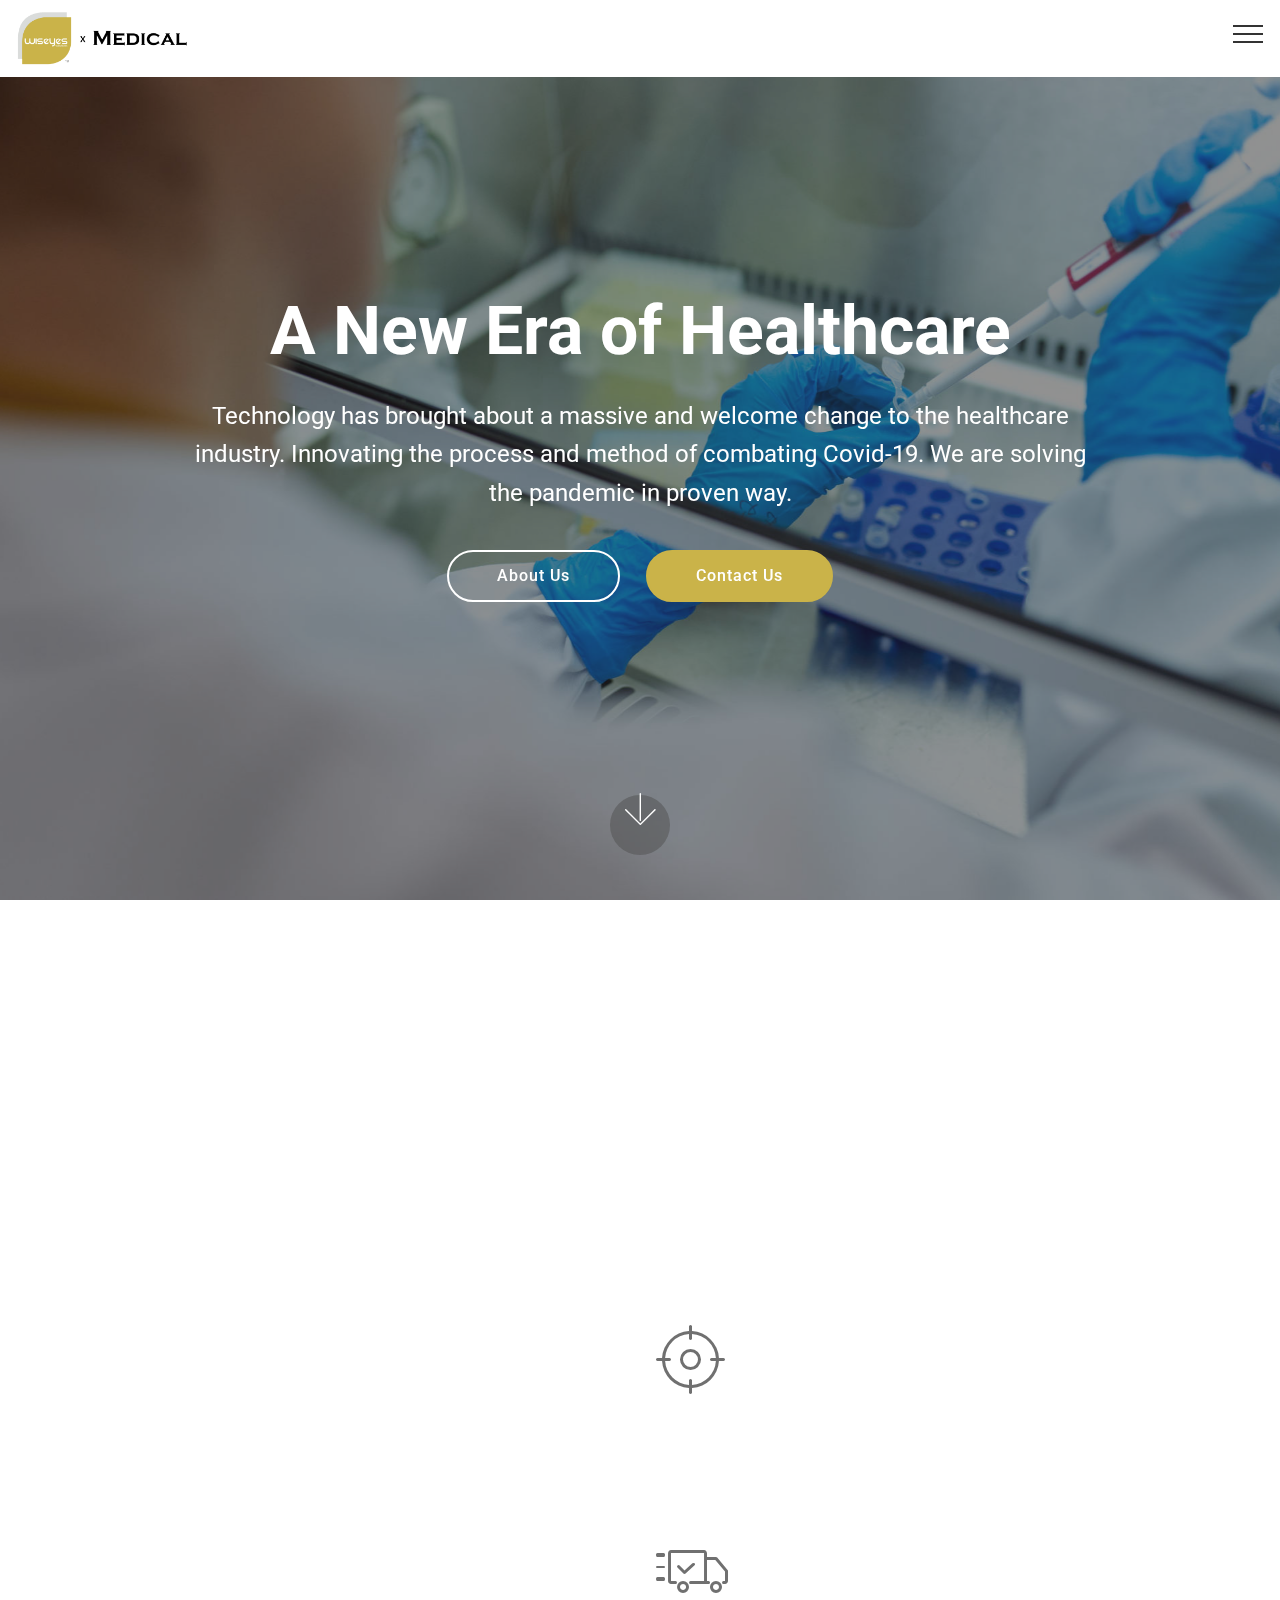
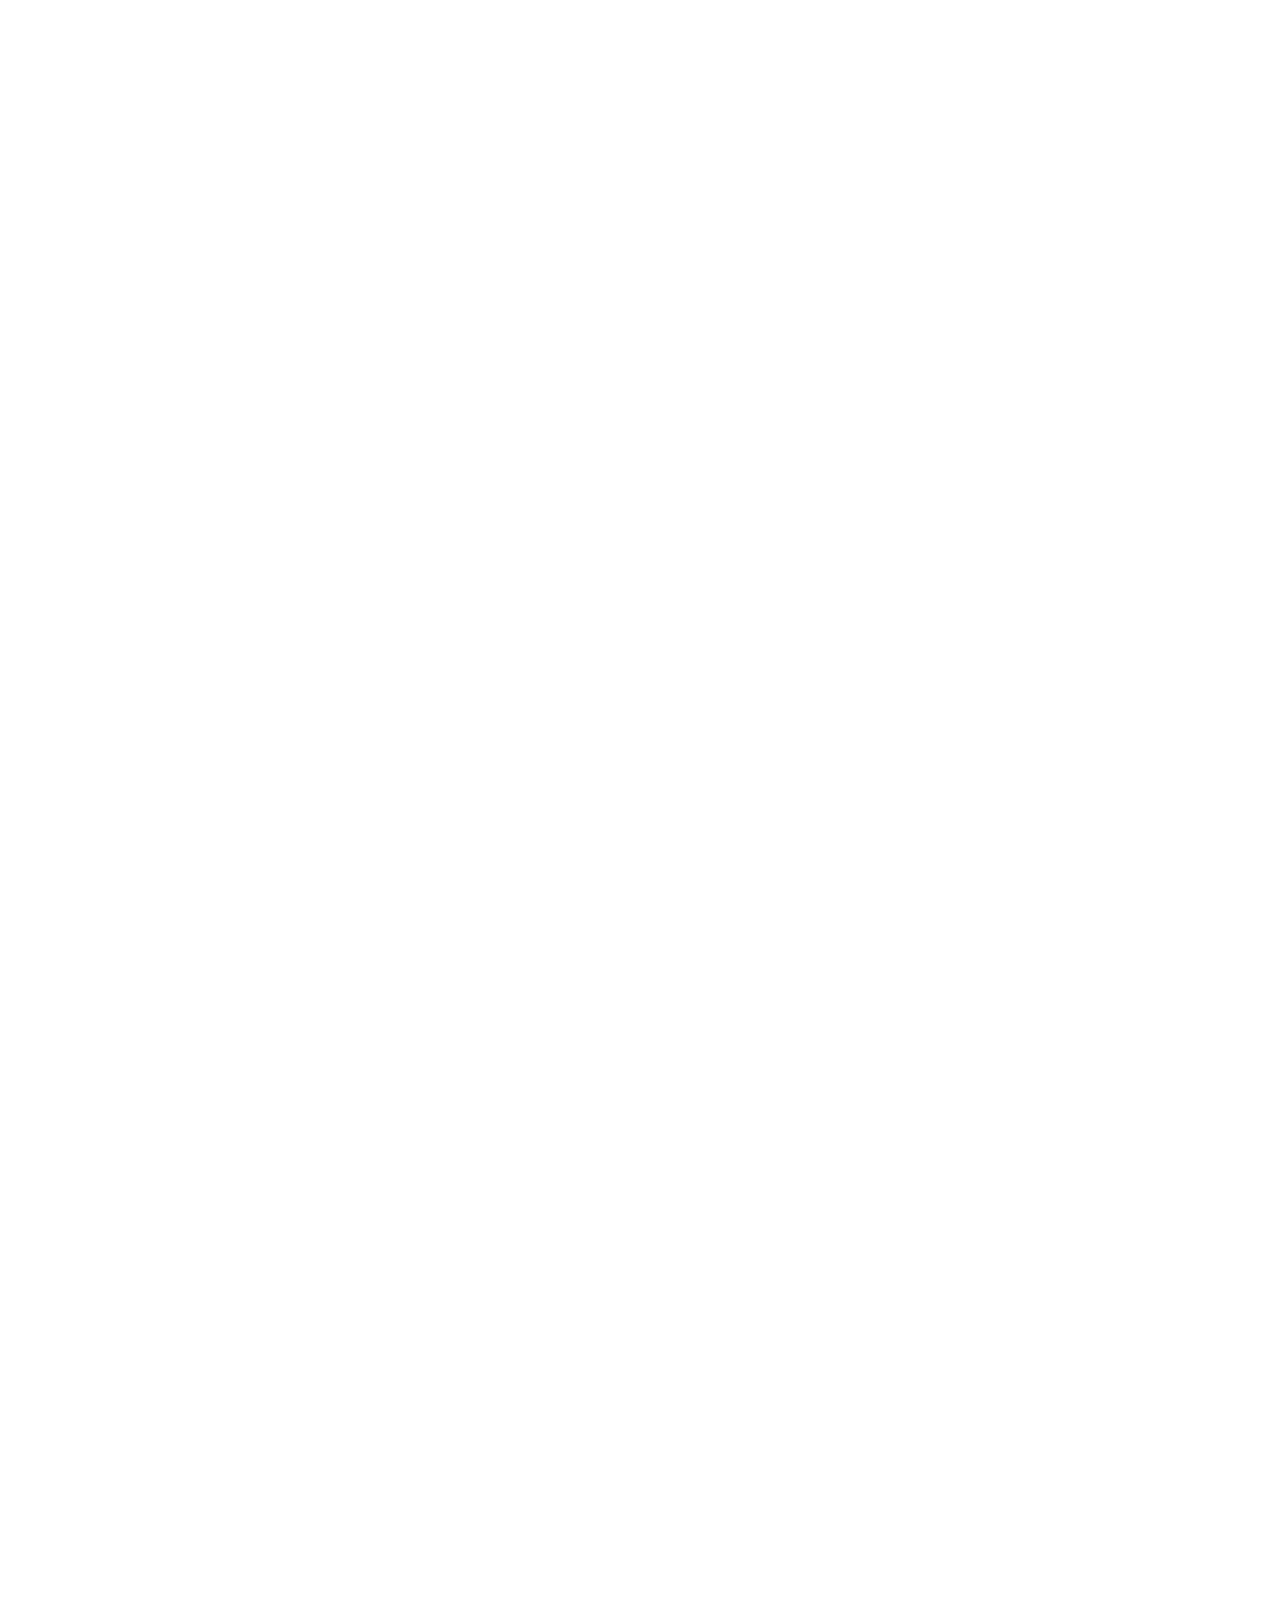
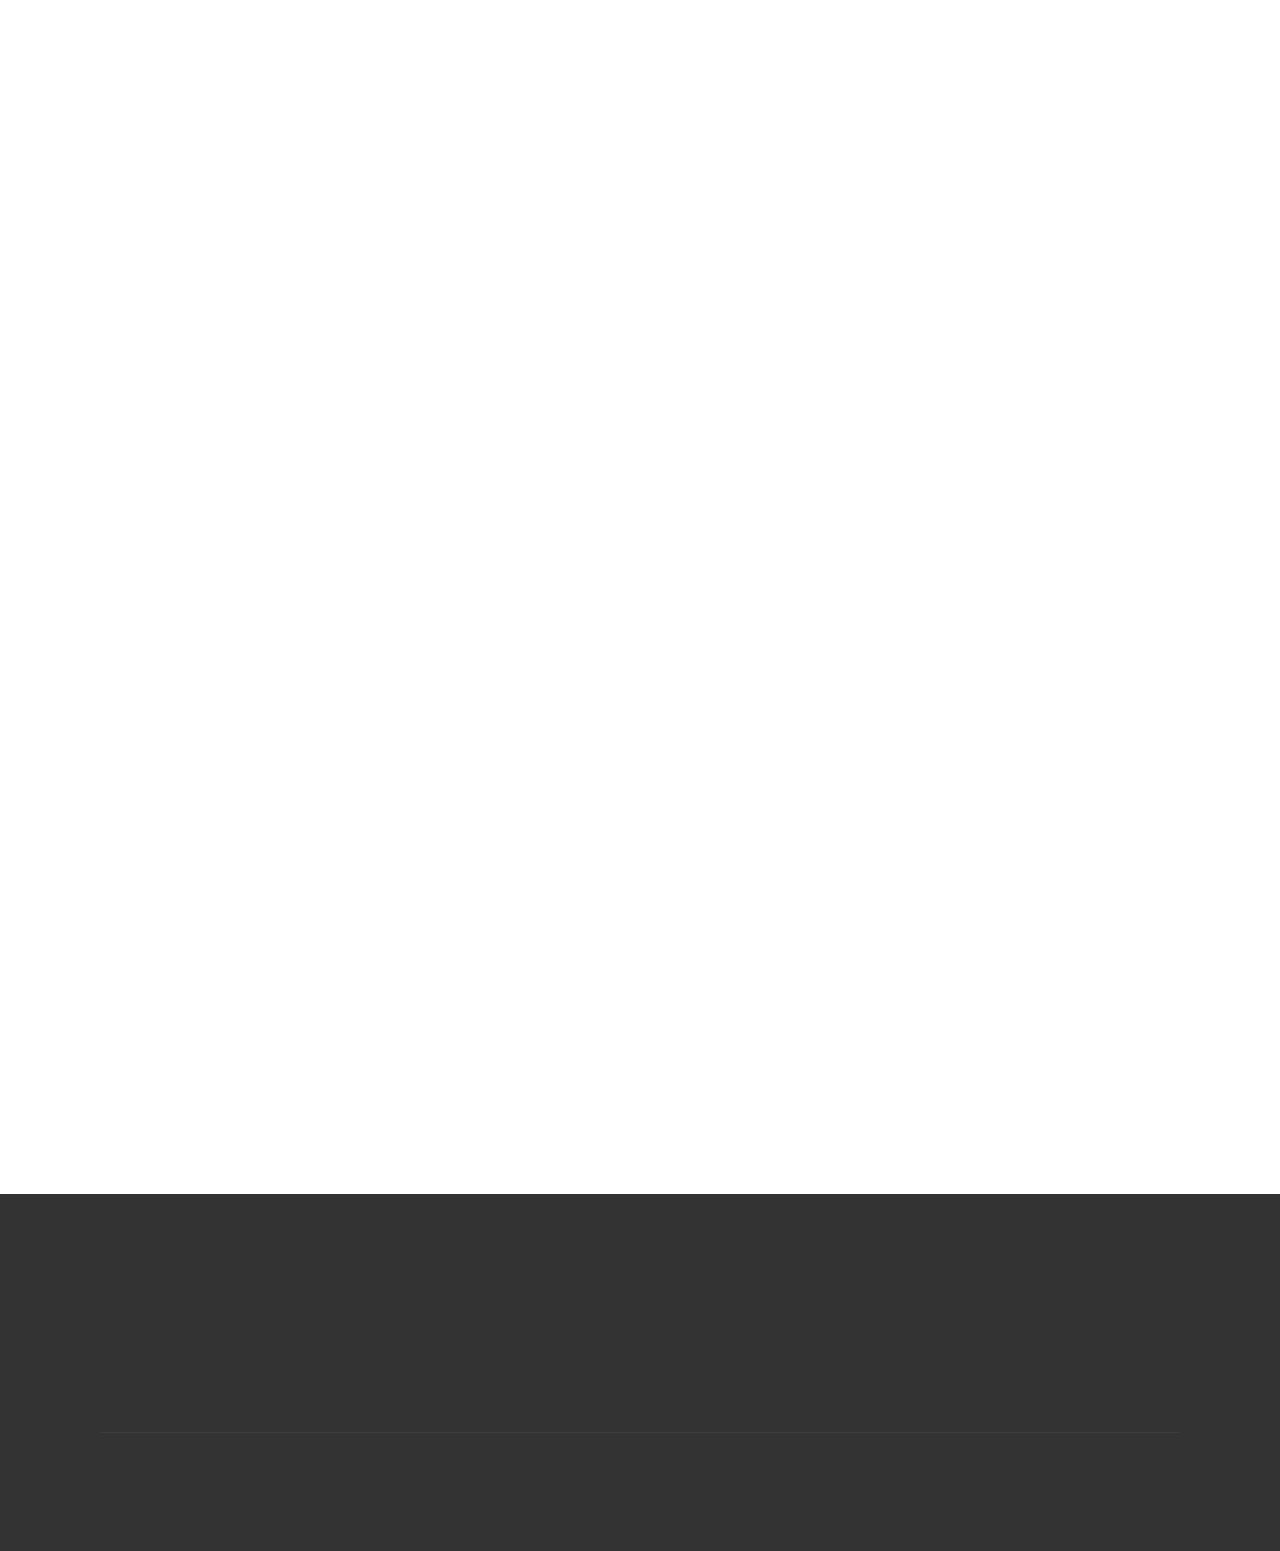
<file: index.html>
<!DOCTYPE html>
<html  >
<head>
  <!-- Site made with Mobirise Website Builder v4.12.1, https://mobirise.com -->
  <meta charset="UTF-8">
  <meta http-equiv="X-UA-Compatible" content="IE=edge">
  <meta name="generator" content="Mobirise v4.12.1, mobirise.com">
  <meta name="viewport" content="width=device-width, initial-scale=1, minimum-scale=1">
  <link rel="shortcut icon" href="assets/images/artboard-2.png" type="image/x-icon">
  <meta name="description" content="">
  
  <title>Home</title>
  <link rel="stylesheet" href="assets/web/assets/mobirise-icons/mobirise-icons.css">
  <link rel="stylesheet" href="assets/bootstrap/css/bootstrap.min.css">
  <link rel="stylesheet" href="assets/bootstrap/css/bootstrap-grid.min.css">
  <link rel="stylesheet" href="assets/bootstrap/css/bootstrap-reboot.min.css">
  <link rel="stylesheet" href="assets/socicon/css/styles.css">
  <link rel="stylesheet" href="assets/dropdown/css/style.css">
  <link rel="stylesheet" href="assets/animatecss/animate.min.css">
  <link rel="stylesheet" href="assets/tether/tether.min.css">
  <link rel="stylesheet" href="assets/theme/css/style.css">
  <link rel="preload" as="style" href="assets/mobirise/css/mbr-additional.css"><link rel="stylesheet" href="assets/mobirise/css/mbr-additional.css" type="text/css">
  
  
  
</head>
<body>
  <section class="menu cid-rY0lR88xay" once="menu" id="menu2-0">

    

    <nav class="navbar navbar-expand beta-menu navbar-dropdown align-items-center navbar-fixed-top collapsed">
        <button class="navbar-toggler navbar-toggler-right" type="button" data-toggle="collapse" data-target="#navbarSupportedContent" aria-controls="navbarSupportedContent" aria-expanded="false" aria-label="Toggle navigation">
            <div class="hamburger">
                <span></span>
                <span></span>
                <span></span>
                <span></span>
            </div>
        </button>
        <div class="menu-logo">
            <div class="navbar-brand">
                <span class="navbar-logo">
                    <a href="index.html">
                        <img src="assets/images/artboard-2.png" alt="" title="" style="height: 3.8rem;">
                    </a>
                </span>
                
            </div>
        </div>
        <div class="collapse navbar-collapse" id="navbarSupportedContent">
            <ul class="navbar-nav nav-dropdown" data-app-modern-menu="true"><li class="nav-item">
                    <a class="nav-link link text-black display-4" href="index.html#features11-5">
                        About Us</a>
                </li><li class="nav-item dropdown">
                    <a class="nav-link link text-black dropdown-toggle display-4" href="https://mobirise.co" aria-expanded="true" data-toggle="dropdown-submenu">
                        Products</a><div class="dropdown-menu"><a class="text-black dropdown-item display-4" href="page1.html" aria-expanded="false">Nucleic Acid Detection Kit</a><a class="text-black dropdown-item display-4" href="page3.html" aria-expanded="false">RT-PCR Detection System</a><a class="text-black dropdown-item display-4" href="page4.html" aria-expanded="false">Mobile Test Lab</a></div>
                </li></ul>
            <div class="navbar-buttons mbr-section-btn"><a class="btn btn-sm btn-primary-outline display-4" href="index.html#form1-7">
                    <span class="btn-icon mbri-mobile mbr-iconfont mbr-iconfont-btn">
                    </span>Contact Us</a></div>
        </div>
    </nav>
</section>

<section class="engine"><a href="https://mobirise.info/b">how to create a site</a></section><section class="cid-rY0nz5AGsd mbr-fullscreen mbr-parallax-background" id="header2-1">

    

    <div class="mbr-overlay" style="opacity: 0.5; background-color: rgb(35, 35, 35);"></div>

    <div class="container align-center">
        <div class="row justify-content-md-center">
            <div class="mbr-white col-md-10">
                <h1 class="mbr-section-title mbr-bold pb-3 mbr-fonts-style display-1">A New Era of Healthcare</h1>
                
                <p class="mbr-text pb-3 mbr-fonts-style display-5">
                    Technology has brought about a massive and welcome change to the healthcare industry. Innovating the process and method of combating Covid-19. We are solving the pandemic in proven way.</p>
                <div class="mbr-section-btn"><a class="btn btn-md btn-white-outline display-4" href="index.html#features11-5">About Us</a>
                    <a class="btn btn-md btn-primary display-4" href="index.html#form1-7">Contact Us</a></div>
            </div>
        </div>
    </div>
    <div class="mbr-arrow hidden-sm-down" aria-hidden="true">
        <a href="#next">
            <i class="mbri-down mbr-iconfont"></i>
        </a>
    </div>
</section>

<section class="features11 cid-rY0oo9EeD2" id="features11-5">

    

    

    <div class="container">   
        <div class="col-md-12">
            <div class="media-container-row">
                <div class="mbr-figure m-auto" style="width: 50%;">
                    <img src="assets/images/national-cancer-institute-uvnra6molom-unsplash-952x1428.jpg" alt="Mobirise" title="">
                </div>
                <div class=" align-left aside-content">
                    <h2 class="mbr-title pt-2 mbr-fonts-style display-2">
                        About Us</h2>
                    <div class="mbr-section-text">
                        <p class="mbr-text mb-5 pt-3 mbr-light mbr-fonts-style display-5">
                        Wiseys Solutions SDN BHD is a privately owned international trading and distribution company. We have many years of experience in the field of importing, exporting and distributing of medical item.</p>
                    </div>

                    <div class="block-content">
                        <div class="card p-3 pr-3">
                            <div class="media">
                                <div class=" align-self-center card-img pb-3">
                                    <span class="mbr-iconfont mbri-target"></span>
                                </div>     
                                <div class="media-body">
                                    <h4 class="card-title mbr-fonts-style display-7">Robust Solutions</h4>
                                </div>
                            </div>                

                            <div class="card-box">
                                <p class="block-text mbr-fonts-style display-7">We always think of customers' situations. Providing the right solutions and products at the right time. Our research team will identify the most advanced medical products to fulfil customers' need.</p>
                            </div>
                        </div>

                        <div class="card p-3 pr-3">
                            <div class="media">
                                <div class="align-self-center card-img pb-3">
                                    <span class="mbr-iconfont mbri-delivery"></span>
                                </div>     
                                <div class="media-body">
                                    <h4 class="card-title mbr-fonts-style display-7">
                                        Reliable Supply Chain</h4>
                                </div>
                            </div>                

                            <div class="card-box">
                                <p class="block-text mbr-fonts-style display-7">
                                    We deliver products to medical institutions across the world using our reputable global partner. To make sure that devices are used correctly to bring full therapeutic effect, companies must also supply critical information on technology and safety of our devices.</p>
                            </div>
                        </div>
                    </div>
                </div>
            </div>
        </div> 
    </div>          
</section>

<section class="features2 cid-rYbt8o5kVL" id="features2-f">

    

    
    
    <div class="container">
            <!--Titles-->
            <div class="title pb-5 col-12">
                <h2 class="align-left pb-3 mbr-fonts-style display-1">
                    Our Partner
                </h2>
        <div class="media-container-row">
            <div class="card p-3 col-12 col-md-6 col-lg-4">
                <div class="card-wrapper">
                    <div class="card-img">
                        <img src="assets/images/fosun-commits-us111-million-to-partnership-with-public-hospital-2xd2i6ut9vxmahrwgl3e9s-676x487.jpg" alt="Mobirise" title="">
                    </div>
                    <div class="card-box">
                        <h4 class="card-title pb-3 mbr-fonts-style display-7">
                            Fosun Pharma</h4>
                        <p class="mbr-text mbr-fonts-style display-7">Shanghai Fosun Pharmaceutical (Group) Co., Ltd. is a leading healthcare group in the PRC. Its business covers all key sectors of healthcare industry chain. Innovation, research and development as the core driving factor of development and has developed international R&amp;D team in China, the United States., India and etc.</p>
                    </div>
                </div>
            </div>

            <div class="card p-3 col-12 col-md-6 col-lg-4">
                <div class="card-wrapper">
                    <div class="card-img">
                        <img src="assets/images/fosun-commits-us111-million-to-partnership-with-public-hospital-2xd2i6ut9vxmahrwgl3e9s-676x487.png" alt="Mobirise" title="">
                    </div>
                    <div class="card-box ">
                        <h4 class="card-title pb-3 mbr-fonts-style display-7">
                            Heal Force</h4>
                        <p class="mbr-text mbr-fonts-style display-7">Heal Force Bio-Meditech Holdings Limited is a manufacturer of medical equipment, laboratory equipment, and healthcare equipment. Our products are exported to over 120 countries worldwide. In addition, we can also offer customized solutions for clients' special requirements. </p>
                    </div>
                </div>
            </div>

            <div class="card p-3 col-12 col-md-6 col-lg-4">
                <div class="card-wrapper">
                    <div class="card-img">
                        <img src="assets/images/kf-676x487.png" alt="Mobirise" title="">
                    </div>
                    <div class="card-box">
                        <h4 class="card-title pb-3 mbr-fonts-style display-7">
                            KF Mobile Systems</h4>
                        <p class="mbr-text mbr-fonts-style display-7">KF Mobile Systems is one of the best modified vehicle brand in China. We specilize in customizing sytem solution of Cold Chain Transportaion, Logistics Support, Emergency Rescue, Biological Protection and Communication Command. Constant technological innovation has enabled KF to become a military equipment research base and contribute to national defense construction.<br></p>
                    </div>
                </div>
            </div>

            
        </div>
    </div>
</div></section>

<section class="services1 cid-rY0obG5jZb" id="services1-4">
    <!---->
    
    <!---->
    <!--Overlay-->
    
    <!--Container-->
    <div class="container">
        <div class="row justify-content-center">
            <!--Titles-->
            <div class="title pb-5 col-12">
                <h2 class="align-left pb-3 mbr-fonts-style display-1">
                    Our Product</h2>
                
            </div>
            <!--Card-1-->
            <div class="card col-12 col-md-6 p-3 col-lg-4">
                <div class="card-wrapper">
                    <div class="card-img">
                        <img src="assets/images/dfnbkpyz6d6wowjenbcysn-650-80.jpg-696x501.png" alt="Mobirise" title="">
                    </div>
                    <div class="card-box">
                        <h4 class="card-title mbr-fonts-style display-5">
                            Nucleic Acid Detection Kit</h4>
                        <p class="mbr-text mbr-fonts-style display-7">It can detect 2019-nCoV(SARS-CoV-2). Its high specificity, sensitivity and rapid response, it can effectively assist the diagnosis of disease and improve the diagnosis efficiency.
                        </p>
                        <!--Btn-->
                        <div class="mbr-section-btn align-left"><a href="page1.html" class="btn btn-warning-outline display-4">
                                Learn More</a></div>
                    </div>
                </div>
            </div>
            <!--Card-2-->
            <div class="card col-12 col-md-6 p-3 col-lg-4">
                <div class="card-wrapper">
                    <div class="card-img">
                        <img src="assets/images/rtpcr-machine-696x501.png" alt="Mobirise" title="">
                    </div>
                    <div class="card-box">
                        <h4 class="card-title mbr-fonts-style display-5">RT-PCR Detection System</h4>
                        <p class="mbr-text mbr-fonts-style display-7">Our RT-PCR system is high performance benchtop instrument giving you greater control of your experiment data. It delivers reliability, sensitivity, and accuracy.</p>
                        <!--Btn-->
                        <div class="mbr-section-btn align-left"><a href="page3.html" class="btn btn-warning-outline display-4">Learn More</a></div>
                    </div>
                </div>
            </div>
            <!--Card-3-->
            <div class="card col-12 col-md-6 p-3 col-lg-4 last-child">
                <div class="card-wrapper">
                    <div class="card-img">
                        <img src="assets/images/kfmob-696x501.png" alt="Mobirise" title="">
                    </div>
                    <div class="card-box">
                        <h4 class="card-title mbr-fonts-style display-5">Mobile Test Lab</h4>
                        <p class="mbr-text mbr-fonts-style display-7">
                            It is developed as a comprehensive working platform of emergency medical rescue for disaster relief in peace time abd field operation in war time.</p>
                        <!--Btn-->
                        <div class="mbr-section-btn align-left"><a href="page4.html" class="btn btn-warning-outline display-4">
                                Learn More</a></div>
                    </div>
                </div>
            </div>
            <!--Card-4-->
            
        </div>
    </div>
</section>

<section class="mbr-section form1 cid-rY0oMR8owd" id="form1-7">

    

    
    <div class="container">
        <div class="row justify-content-center">
            <div class="title col-12 col-lg-8">
                <h2 class="mbr-section-title align-center pb-3 mbr-fonts-style display-2">
                    CONTACT FORM
                </h2>
                <h3 class="mbr-section-subtitle align-center mbr-light pb-3 mbr-fonts-style display-5">Don't hesitate to contact us for any order enquiries</h3>
            </div>
        </div>
    </div>
    <div class="container">
        <div class="row justify-content-center">
            <div class="media-container-column col-lg-8" data-form-type="formoid">
                <!---Formbuilder Form--->
                <form action="https://mobirise.com/" method="POST" class="mbr-form form-with-styler" data-form-title="Mobirise Form"><input type="hidden" name="email" data-form-email="true" value="vjuoKnYm6bIYKW3eOmsyAfpi7UC++zVO8XRNYXf6uvgBCPetzKWU7F2q5Tj2hk5krM0wNm83oOPb9OCfTS3Iw+aPZO9okXEvXbE0Lj4dShFp411GBUhYsa1cWZSdWLFS">
                    <div class="row">
                        <div hidden="hidden" data-form-alert="" class="alert alert-success col-12">Thanks for filling out the form!</div>
                        <div hidden="hidden" data-form-alert-danger="" class="alert alert-danger col-12">
                        </div>
                    </div>
                    <div class="dragArea row">
                        <div class="col-md-4  form-group" data-for="name">
                            <label for="name-form1-7" class="form-control-label mbr-fonts-style display-7">Name</label>
                            <input type="text" name="name" data-form-field="Name" required="required" class="form-control display-7" id="name-form1-7">
                        </div>
                        <div class="col-md-4  form-group" data-for="email">
                            <label for="email-form1-7" class="form-control-label mbr-fonts-style display-7">Email</label>
                            <input type="email" name="email" data-form-field="Email" required="required" class="form-control display-7" id="email-form1-7">
                        </div>
                        <div data-for="phone" class="col-md-4  form-group">
                            <label for="phone-form1-7" class="form-control-label mbr-fonts-style display-7">Phone</label>
                            <input type="tel" name="phone" data-form-field="Phone" class="form-control display-7" id="phone-form1-7">
                        </div>
                        <div data-for="message" class="col-md-12 form-group">
                            <label for="message-form1-7" class="form-control-label mbr-fonts-style display-7">Message</label>
                            <textarea name="message" data-form-field="Message" class="form-control display-7" id="message-form1-7"></textarea>
                        </div>
                        <div class="col-md-12 input-group-btn align-center"><button type="submit" class="btn btn-primary btn-form display-4" href="mailto:kenneth.raj@wiseyes.net">SEND FORM</button></div>
                    </div>
                </form><!---Formbuilder Form--->
            </div>
        </div>
    </div>
</section>

<section class="cid-rYc77A1sJ2" id="footer1-g">

    

    

    <div class="container">
        <div class="media-container-row content text-white">
            <div class="col-12 col-md-3">
                <div class="media-wrap">
                    <a href="https://mobirise.co/">
                        <img src="assets/images/artboard-2.png" alt="Mobirise" title="">
                    </a>
                </div>
            </div>
            <div class="col-12 col-md-3 mbr-fonts-style display-7">
                <h5 class="pb-3"></h5>
                <p class="mbr-text"></p>
            </div>
            <div class="col-12 col-md-3 mbr-fonts-style display-7">
                <h5 class="pb-3">
                    Contacts
                </h5>
                <p class="mbr-text">
                    Email: <a href="mailto:kenneth.raj@wiseyes.net">kenneth.raj@wiseyes.net</a><br>Phone: <a href="https://wa.me/+60 16227 3655">+60 16227 3655</a><br></p>
            </div>
            <div class="col-12 col-md-3 mbr-fonts-style display-7">
                <h5 class="pb-3">Address</h5>
                <p class="mbr-text">7th Floor, Wisma Perkeso, <br>No. 155, Jalan Tun Razak, <br>50400 Kuala Lumpur. <br>Wilayah Persekutuan, Malaysia.</p>
            </div>
        </div>
        <div class="footer-lower">
            <div class="media-container-row">
                <div class="col-sm-12">
                    <hr>
                </div>
            </div>
            <div class="media-container-row mbr-white">
                <div class="col-sm-6 copyright">
                    <p class="mbr-text mbr-fonts-style display-7">
                        © Copyright 2020 Wiseyes Solutions SDN BHD- All Rights Reserved
                    </p>
                </div>
                <div class="col-md-6">
                    
                </div>
            </div>
        </div>
    </div>
</section>


  <script src="assets/web/assets/jquery/jquery.min.js"></script>
  <script src="assets/popper/popper.min.js"></script>
  <script src="assets/bootstrap/js/bootstrap.min.js"></script>
  <script src="assets/smoothscroll/smooth-scroll.js"></script>
  <script src="assets/dropdown/js/nav-dropdown.js"></script>
  <script src="assets/dropdown/js/navbar-dropdown.js"></script>
  <script src="assets/touchswipe/jquery.touch-swipe.min.js"></script>
  <script src="assets/viewportchecker/jquery.viewportchecker.js"></script>
  <script src="assets/parallax/jarallax.min.js"></script>
  <script src="assets/tether/tether.min.js"></script>
  <script src="assets/theme/js/script.js"></script>
  <script src="assets/formoid/formoid.min.js"></script>
  
  
  <input name="animation" type="hidden">
  </body>
</html>
</file>
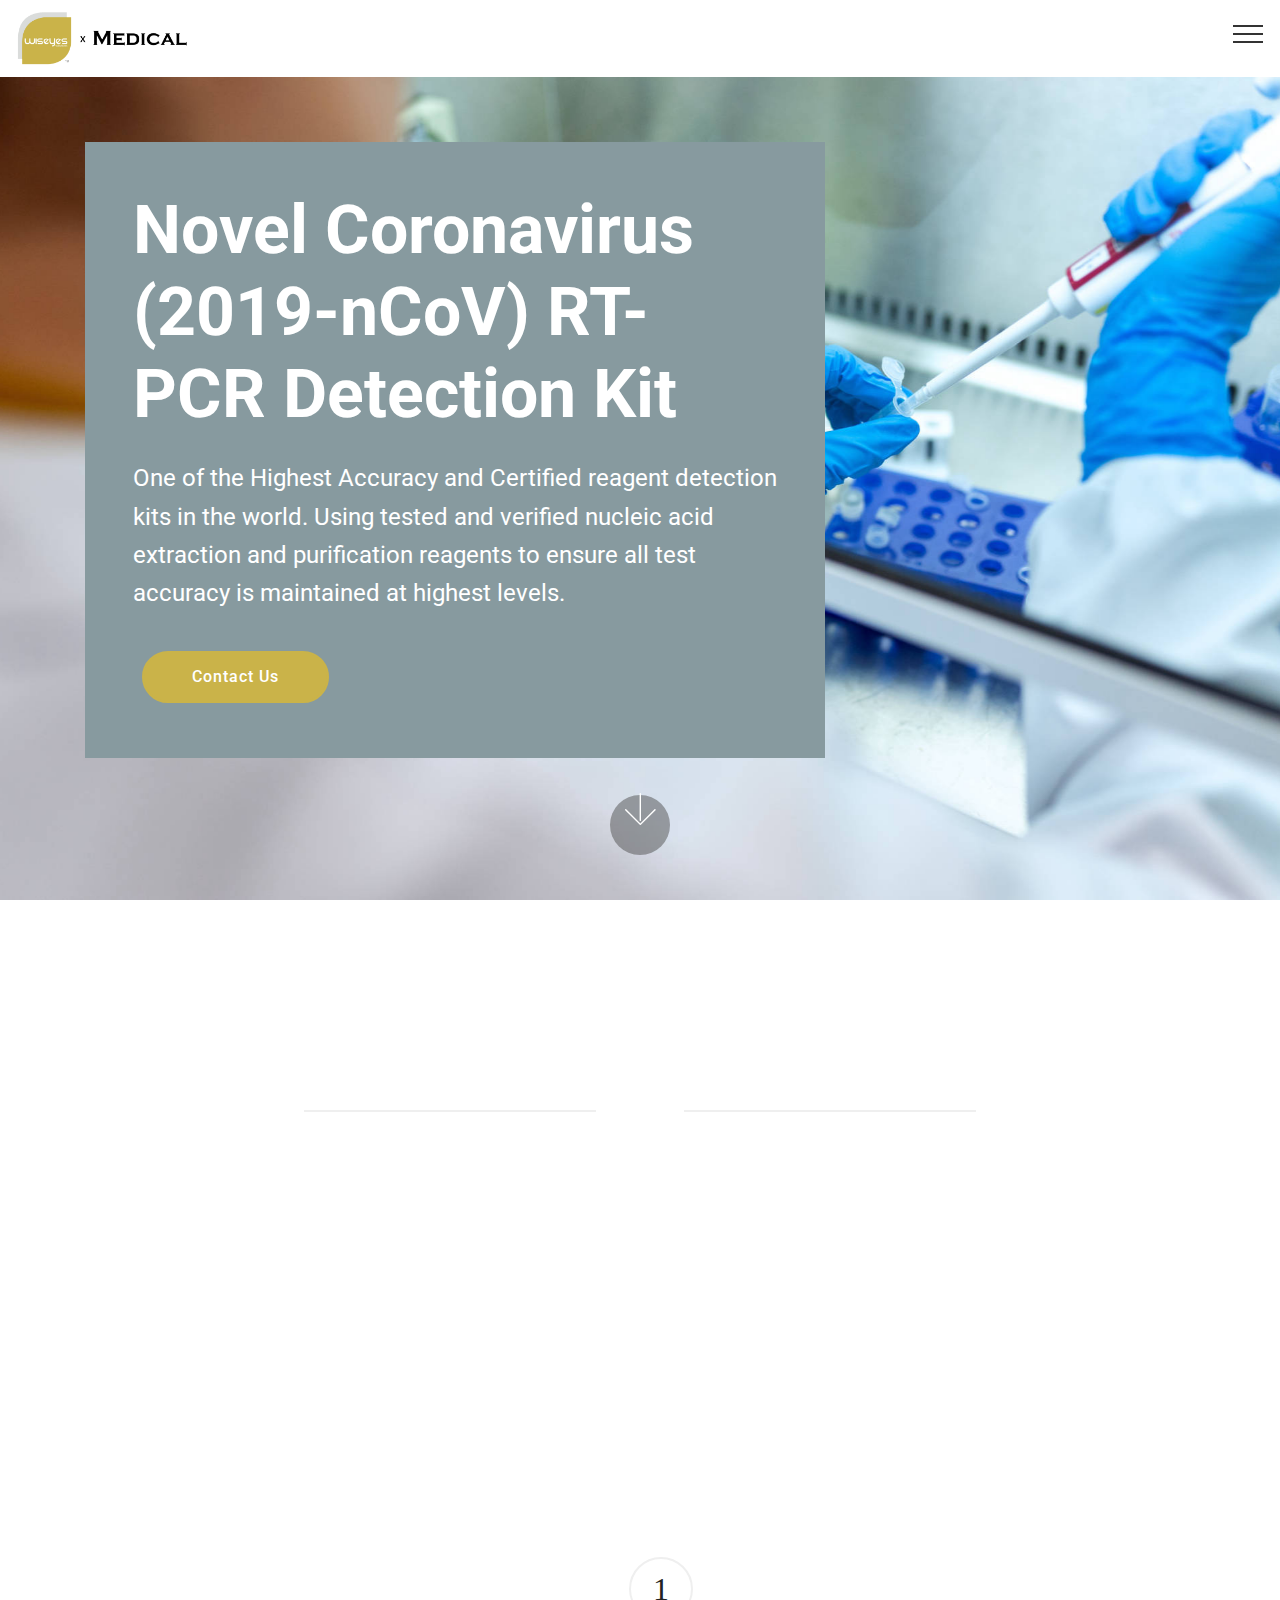
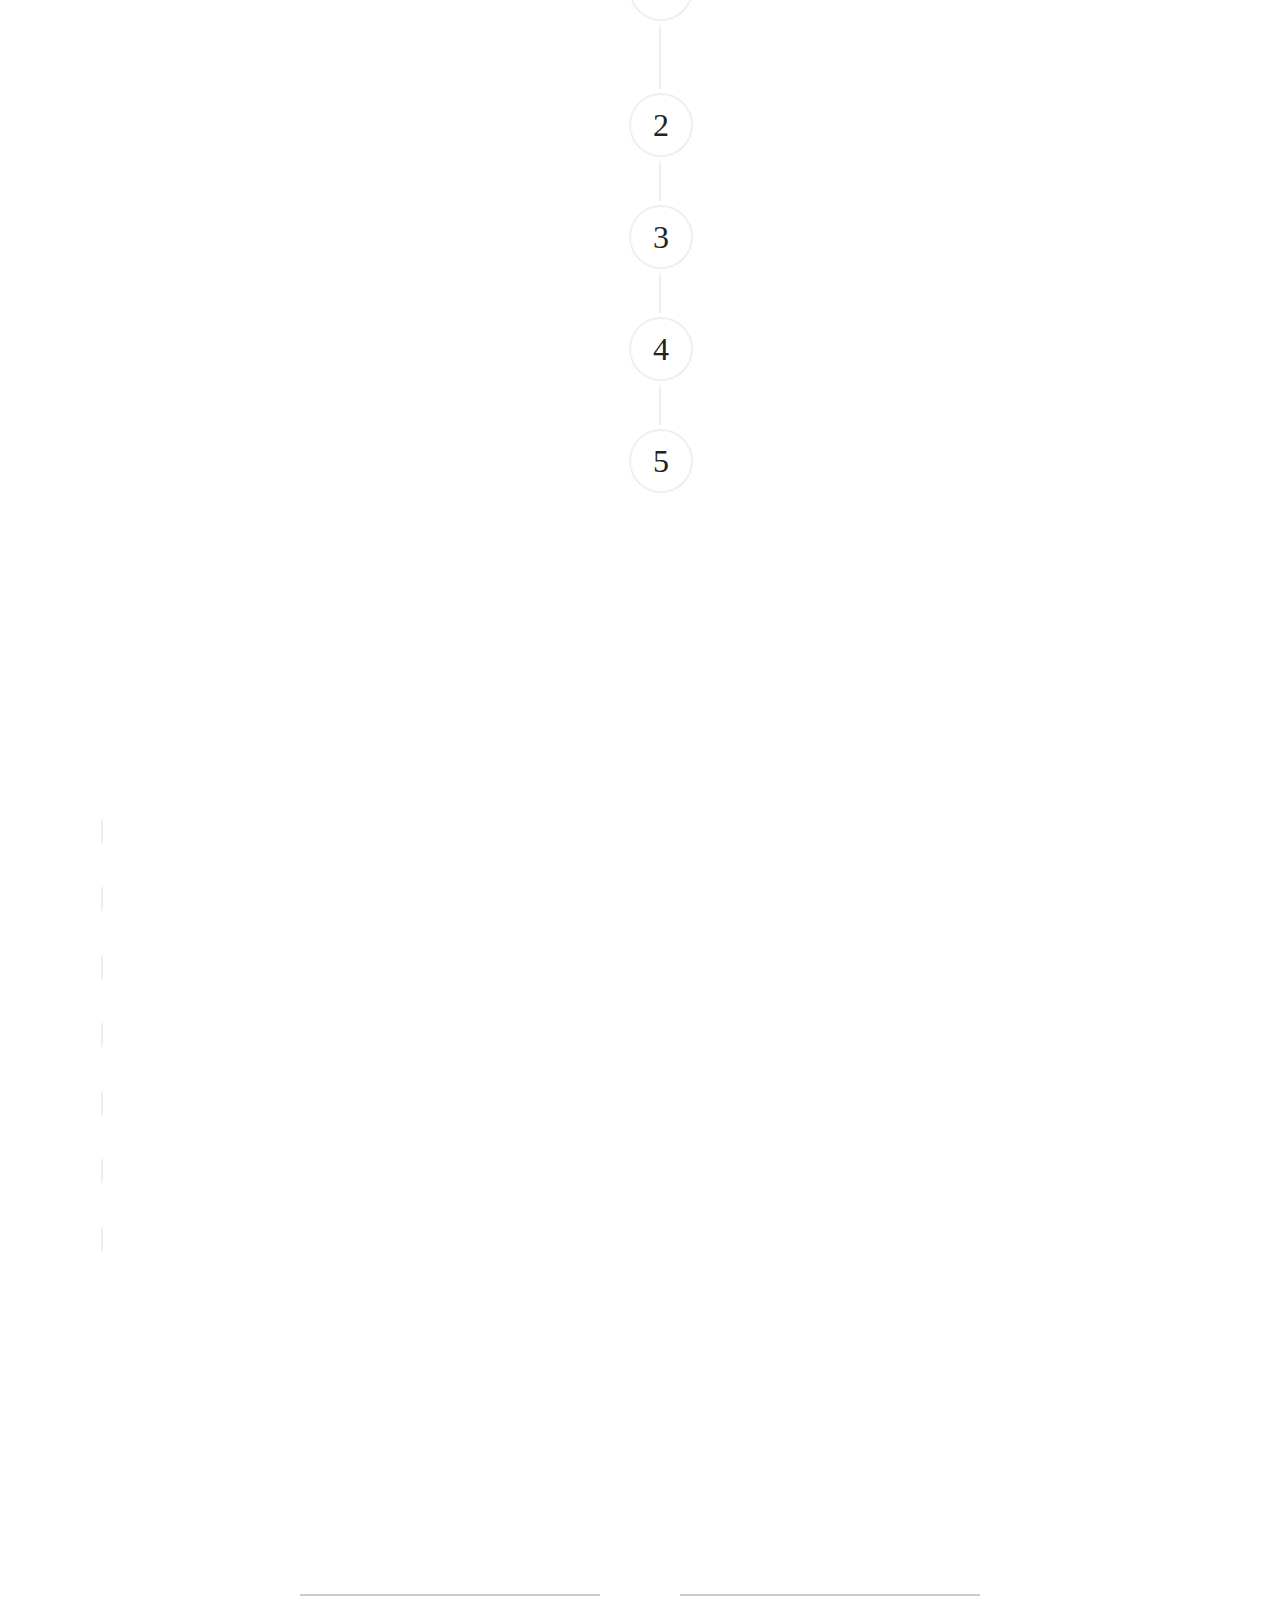
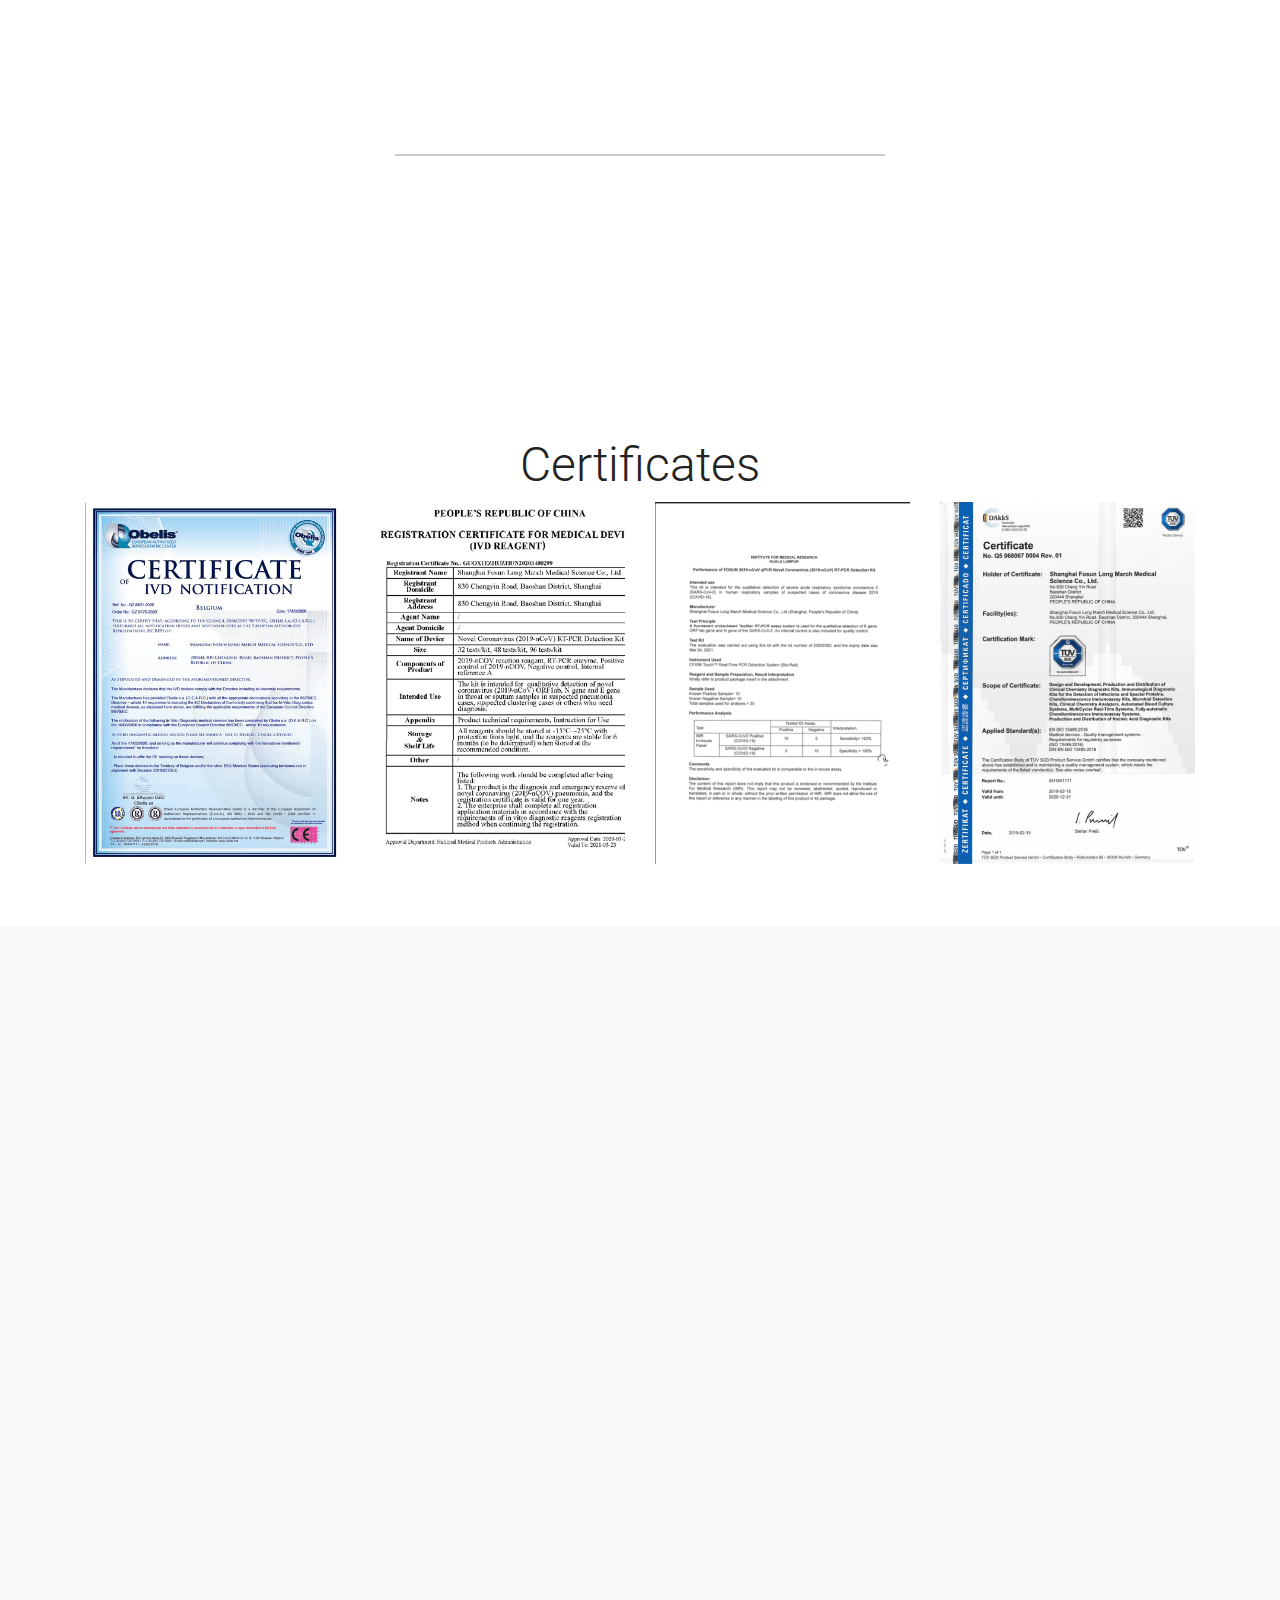
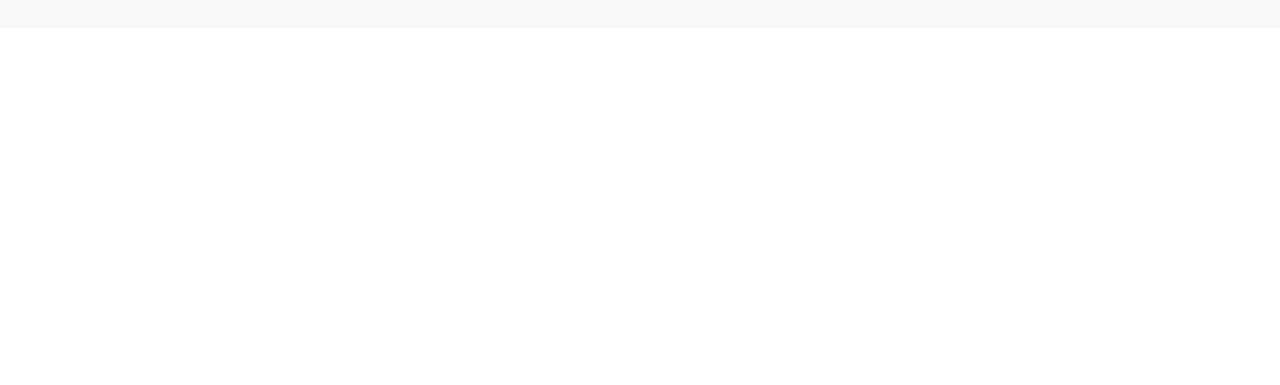
<file: page1.html>
<!DOCTYPE html>
<html  >
<head>
  <!-- Site made with Mobirise Website Builder v4.12.1, https://mobirise.com -->
  <meta charset="UTF-8">
  <meta http-equiv="X-UA-Compatible" content="IE=edge">
  <meta name="generator" content="Mobirise v4.12.1, mobirise.com">
  <meta name="viewport" content="width=device-width, initial-scale=1, minimum-scale=1">
  <link rel="shortcut icon" href="assets/images/artboard-2.png" type="image/x-icon">
  <meta name="description" content="Website Builder Description">
  
  <title>Nucleic Acid Detection Kit</title>
  <link rel="stylesheet" href="assets/web/assets/mobirise-icons/mobirise-icons.css">
  <link rel="stylesheet" href="assets/bootstrap/css/bootstrap.min.css">
  <link rel="stylesheet" href="assets/bootstrap/css/bootstrap-grid.min.css">
  <link rel="stylesheet" href="assets/bootstrap/css/bootstrap-reboot.min.css">
  <link rel="stylesheet" href="assets/socicon/css/styles.css">
  <link rel="stylesheet" href="assets/dropdown/css/style.css">
  <link rel="stylesheet" href="assets/tether/tether.min.css">
  <link rel="stylesheet" href="assets/animatecss/animate.min.css">
  <link rel="stylesheet" href="assets/datatables/data-tables.bootstrap4.min.css">
  <link rel="stylesheet" href="assets/theme/css/style.css">
  <link rel="preload" as="style" href="assets/mobirise/css/mbr-additional.css"><link rel="stylesheet" href="assets/mobirise/css/mbr-additional.css" type="text/css">
  
  
  
</head>
<body>
  <section class="menu cid-rY0lR88xay" once="menu" id="menu2-h">

    

    <nav class="navbar navbar-expand beta-menu navbar-dropdown align-items-center navbar-fixed-top collapsed">
        <button class="navbar-toggler navbar-toggler-right" type="button" data-toggle="collapse" data-target="#navbarSupportedContent" aria-controls="navbarSupportedContent" aria-expanded="false" aria-label="Toggle navigation">
            <div class="hamburger">
                <span></span>
                <span></span>
                <span></span>
                <span></span>
            </div>
        </button>
        <div class="menu-logo">
            <div class="navbar-brand">
                <span class="navbar-logo">
                    <a href="index.html">
                        <img src="assets/images/artboard-2.png" alt="" title="" style="height: 3.8rem;">
                    </a>
                </span>
                
            </div>
        </div>
        <div class="collapse navbar-collapse" id="navbarSupportedContent">
            <ul class="navbar-nav nav-dropdown" data-app-modern-menu="true"><li class="nav-item">
                    <a class="nav-link link text-black display-4" href="index.html#features11-5">
                        About Us</a>
                </li><li class="nav-item dropdown">
                    <a class="nav-link link text-black dropdown-toggle display-4" href="https://mobirise.co" aria-expanded="true" data-toggle="dropdown-submenu">
                        Products</a><div class="dropdown-menu"><a class="text-black dropdown-item display-4" href="page1.html" aria-expanded="false">Nucleic Acid Detection Kit</a><a class="text-black dropdown-item display-4" href="page3.html" aria-expanded="false">RT-PCR Detection System</a><a class="text-black dropdown-item display-4" href="page4.html" aria-expanded="false">Mobile Test Lab</a></div>
                </li></ul>
            <div class="navbar-buttons mbr-section-btn"><a class="btn btn-sm btn-primary-outline display-4" href="index.html#form1-7">
                    <span class="btn-icon mbri-mobile mbr-iconfont mbr-iconfont-btn">
                    </span>Contact Us</a></div>
        </div>
    </nav>
</section>

<section class="engine"><a href="https://mobirise.info/s">bootstrap theme</a></section><section class="header10 cid-rYcx4wpreo mbr-fullscreen mbr-parallax-background" id="header10-j">

    

    

    <div class="container">
        <div class="media-container-column mbr-white p-5 align-left col-lg-8 col-md-10">
            <h1 class="mbr-section-title mbr-bold pb-3 mbr-fonts-style display-1">Novel Coronavirus (2019-nCoV) RT-PCR  Detection Kit</h1>
            
            <p class="mbr-text pb-3 mbr-fonts-style display-5">One of the Highest Accuracy and Certified reagent detection kits in the world. Using tested and verified nucleic acid extraction and purification reagents to ensure all test accuracy is maintained at highest levels.</p>
            <div class="mbr-section-btn"><a class="btn btn-md btn-primary display-4" href="index.html#form1-7">Contact Us</a></div>
        </div>
    </div>

    <div class="mbr-arrow hidden-sm-down" aria-hidden="true">
        <a href="#next">
            <i class="mbri-down mbr-iconfont"></i>
        </a>
    </div>
</section>

<section class="step2 cid-rYcBF1nqLm" id="step2-n">

    

    
    
    <div class="container">
        <h2 class="mbr-section-title pb-3 mbr-fonts-style align-center display-2">
            Advantage</h2>
        
        <div class="step-container row justify-content-center">
            <div class="card col-12 col-md-4 separline">
                <div class="step-element">
                    <div class="step-wrapper pb-3">
                        <h3 class="step d-flex align-items-center justify-content-center m-auto">
                            1
                        </h3>
                    </div>          
                    <div class="step-text-content align-center">
                        <h4 class="mbr-step-title pb-3 mbr-fonts-style display-5">3 Target detection</h4>
                        <p class="mbr-step-text mbr-fonts-style display-7">Qualitative detection of ORF1ab gene, N gene, <br>E gene of new coronavirus</p>
                    </div>
                </div>
            </div>

            <div class="card col-12 separline col-md-4">
                <div class="step-element">
                    <div class="step-wrapper pb-3">
                        <h3 class="step d-flex align-items-center justify-content-center m-auto">
                            2
                        </h3>
                    </div>          
                    <div class="step-text-content align-center">
                        <h4 class="mbr-step-title pb-3 mbr-fonts-style display-5">Internal reference monitoring</h4>
                        <p class="mbr-step-text mbr-fonts-style display-7">
                            Effectively monitor the entire detection process such as extraction, reverse transcription and amplification to avoid false negative results</p>
                    </div>
                </div>
            </div>

            <div class="card col-md-4 col-12 separline last-child">
                <div class="step-element">
                    <div class="step-wrapper pb-3">
                        <h3 class="step d-flex align-items-center justify-content-center m-auto">
                            3
                        </h3>
                    </div>          
                    <div class="step-text-content align-center">
                        <h4 class="mbr-step-title pb-3 mbr-fonts-style display-5">Anti-pollution system</h4>
                        <p class="mbr-step-text mbr-fonts-style display-7">
                            UNG enzyme and dUTP are used to effectively prevent the contamination of amplification products and avoid false positive results</p>
                    </div>
                </div>
            </div>

            
            
            
            
            
            
            
            
            
            
            
        </div>
    </div>
</section>

<section class="step3 cid-rYcEKqQDs4" id="step3-p">

    

    
    
    <div class="container">
        <h2 class="mbr-section-title pb-3 mbr-fonts-style align-center display-2">Main Components</h2>
        
        <div class="media-container-row">
            <div class="media-block" style="width: 49%;">
                <div class="mbr-figure">
                    <img src="assets/images/capture-563x298.png" alt="" title="">
                </div>
            </div>
            <div class="step-container">
                <div class="card separline pb-4">
                    <div class="step-element d-flex">
                        <div class="step-wrapper pr-3">
                            <div class="step d-flex align-items-center justify-content-center">
                                1
                            </div>
                        </div>          
                        <div class="step-text-content">
                            <h4 class="mbr-step-title pb-3 mbr-fonts-style display-5">2019-nCoV Reaction Buffer</h4>
                            <p class="mbr-step-text mbr-fonts-style display-7">
                                Deoxyribonucleotide, magnesium chloride, 2019-nCoV ORF1ab、E、N gene primer, fluorescence probe
                            </p>
                        </div>
                    </div>
                </div>

                <div class="card separline pb-4">
                    <div class="step-element d-flex">
                        <div class="step-wrapper pr-3">
                            <div class="step d-flex align-items-center justify-content-center">
                                2
                            </div>
                        </div>          
                        <div class="step-text-content">
                            <h4 class="mbr-step-title pb-3 mbr-fonts-style display-5">RT-PCR Enzyme Mix</h4>
                            <p class="mbr-step-text mbr-fonts-style display-7">
                                Taq DNA polymerase, reverse transcriptase, UNG enzyme</p>
                        </div>
                    </div>
                </div>

                <div class="card separline pb-4">
                    <div class="step-element d-flex">
                        <div class="step-wrapper pr-3">
                            <div class="step d-flex align-items-center justify-content-center">
                                3
                            </div>
                        </div>          
                        <div class="step-text-content">
                            <h4 class="mbr-step-title pb-3 mbr-fonts-style display-5">2019-nCoV Positive Control</h4>
                            <p class="mbr-step-text mbr-fonts-style display-7">
                                Nucleic acid templates</p>
                        </div>
                    </div>
                </div>

                <div class="card separline pb-4">
                    <div class="step-element d-flex">
                        <div class="step-wrapper pr-3">
                            <div class="step d-flex align-items-center justify-content-center">
                                4
                            </div>
                        </div>          
                        <div class="step-text-content">
                            <h4 class="mbr-step-title pb-3 mbr-fonts-style display-5">2019-nCoV Negative Control</h4>
                            <p class="mbr-step-text mbr-fonts-style display-7">
                                Sodium chloride
                            </p>
                        </div>
                    </div>
                </div>

                <div class="card">
                    <div class="step-element d-flex">
                        <div class="step-wrapper pr-3">
                            <div class="step d-flex align-items-center justify-content-center">
                                5
                            </div>
                        </div>          
                        <div class="step-text-content">
                            <h4 class="mbr-step-title pb-3 mbr-fonts-style display-5">Internal control A</h4>
                            <p class="mbr-step-text mbr-fonts-style display-7">
                                Nucleic acid templates
                            </p>
                        </div>
                    </div>
                </div>

                

                

                

                
            </div>
        </div>
    </div>
</section>

<section class="step1 cid-rYcyKzNAjo" id="step1-m">

    

    
    
    <div class="container">
        <h2 class="mbr-section-title pb-3 mbr-fonts-style align-center display-2">
            Product Information</h2>
        
        <div class="step-container">
            <div class="card separline pb-4">
                <div class="step-element d-flex">
                    <div class="step-wrapper pr-3">
                        <h3 class="step d-flex align-items-center justify-content-center">
                            1
                        </h3>
                    </div>          
                    <div class="step-text-content">
                        
                        <p class="mbr-step-text mbr-fonts-style display-7">Packaging specifications: 32 servings/box, 48 servings/box, 96 servings/box</p>
                    </div>
                </div>
            </div>

            <div class="card separline pb-4">
                <div class="step-element d-flex">
                    <div class="step-wrapper pr-3">
                        <h3 class="step d-flex align-items-center justify-content-center">
                            2
                        </h3>
                    </div>          
                    <div class="step-text-content">
                        
                        <p class="mbr-step-text mbr-fonts-style display-7">Applicable samples: nasopharyngeal swabs, throat swabs, sputum or alveolar lavage fluid, etc.</p>
                    </div>
                </div>
            </div>

            <div class="card separline pb-4">
                <div class="step-element d-flex">
                    <div class="step-wrapper pr-3">
                        <h3 class="step d-flex align-items-center justify-content-center">
                            3
                        </h3>
                    </div>          
                    <div class="step-text-content">
                        
                        <p class="mbr-step-text mbr-fonts-style display-7">Amplification time: about 1 hour and 20 minutes</p>
                    </div>
                </div>
            </div>

            <div class="card separline pb-4">
                <div class="step-element d-flex">
                    <div class="step-wrapper pr-3">
                        <h3 class="step d-flex align-items-center justify-content-center">
                            4
                        </h3>
                    </div>          
                    <div class="step-text-content">
                        
                        <p class="mbr-step-text mbr-fonts-style display-7">Sensitivity: 300 copies/mL</p>
                    </div>
                </div>
            </div>
            
            <div class="card separline pb-4">
                <div class="step-element d-flex">
                    <div class="step-wrapper pr-3">
                        <h3 class="step d-flex align-items-center justify-content-center">
                            5
                        </h3>
                    </div>          
                    <div class="step-text-content">
                        
                        <p class="mbr-step-text mbr-fonts-style display-7">Precision: Ct value variation coefficient CV within / between batches are less than 5%</p>
                    </div>
                </div>
            </div>
            
            <div class="card separline pb-4">
                <div class="step-element d-flex">
                    <div class="step-wrapper pr-3">
                        <h3 class="step d-flex align-items-center justify-content-center">
                            6
                        </h3>
                    </div>          
                    <div class="step-text-content">
                        
                        <p class="mbr-step-text mbr-fonts-style display-7">
                            Specificity: No cross-reactivity with other related pathogens that are the same or similar or the infection site</p>
                    </div>
                </div>
            </div>
            
            <div class="card separline pb-4">
                <div class="step-element d-flex">
                    <div class="step-wrapper pr-3">
                        <h3 class="step d-flex align-items-center justify-content-center">
                            7
                        </h3>
                    </div>          
                    <div class="step-text-content">
                        
                        <p class="mbr-step-text mbr-fonts-style display-7">Applicable instrument: ABI 7500, LightCycler480, SLAN96, LM2012, etc.</p>
                    </div>
                </div>
            </div>
            
            <div class="card">
                <div class="step-element d-flex">
                    <div class="step-wrapper pr-3">
                        <h3 class="step d-flex align-items-center justify-content-center">
                            8
                        </h3>
                    </div>          
                    <div class="step-text-content">
                        
                        <p class="mbr-step-text mbr-fonts-style display-7">
                            Reagent validity: -15°C ~ -25°C ， 12 months<br></p>
                    </div>
                </div>
            </div>
            
            
        </div>
    </div>
</section>

<section class="step2 cid-rYcDw6R6wD" id="step2-o">

    

    
    
    <div class="container">
        <h2 class="mbr-section-title pb-3 mbr-fonts-style align-center display-2">
            Workflow</h2>
        
        <div class="step-container row justify-content-center">
            <div class="card col-12 pb-4 col-md-4 separline">
                <div class="step-element">
                    <div class="step-wrapper pb-3">
                        <h3 class="step d-flex align-items-center justify-content-center m-auto">
                            1
                        </h3>
                    </div>          
                    <div class="step-text-content align-center">
                        <h4 class="mbr-step-title pb-3 mbr-fonts-style display-5">Collect samples</h4>
                        <p class="mbr-step-text mbr-fonts-style display-7"></p>
                    </div>
                </div>
            </div>

            <div class="card col-12 separline pb-4 col-md-4">
                <div class="step-element">
                    <div class="step-wrapper pb-3">
                        <h3 class="step d-flex align-items-center justify-content-center m-auto">
                            2
                        </h3>
                    </div>          
                    <div class="step-text-content align-center">
                        <h4 class="mbr-step-title pb-3 mbr-fonts-style display-5">Inactivate samples</h4>
                        <p class="mbr-step-text mbr-fonts-style display-7"></p>
                    </div>
                </div>
            </div>

            <div class="card col-md-4 col-12 separline pb-4">
                <div class="step-element">
                    <div class="step-wrapper pb-3">
                        <h3 class="step d-flex align-items-center justify-content-center m-auto">
                            3
                        </h3>
                    </div>          
                    <div class="step-text-content align-center">
                        <h4 class="mbr-step-title pb-3 mbr-fonts-style display-5">RNA Extraction</h4>
                        <p class="mbr-step-text mbr-fonts-style display-7"></p>
                    </div>
                </div>
            </div>

            <div class="card col-12 separline col-md-6">
                <div class="step-element">
                    <div class="step-wrapper pb-3">
                        <h3 class="step d-flex align-items-center justify-content-center m-auto">
                            4
                        </h3>
                    </div>          
                    <div class="step-text-content align-center">
                        <h4 class="mbr-step-title pb-3 mbr-fonts-style display-5">
                            Amplification</h4>
                        <p class="mbr-step-text mbr-fonts-style display-7"></p>
                    </div>
                </div>
            </div>
            
            <div class="card col-12 separline last-child col-md-6">
                <div class="step-element">
                    <div class="step-wrapper pb-3">
                        <h3 class="step d-flex align-items-center justify-content-center m-auto">
                            5
                        </h3>
                    </div>          
                    <div class="step-text-content align-center">
                        <h4 class="mbr-step-title pb-3 mbr-fonts-style display-5">
                            Sample Processing</h4>
                        <p class="mbr-step-text mbr-fonts-style display-7"></p>
                    </div>
                </div>
            </div>
            
            
            
            
            
            
            
            
        </div>
    </div>
</section>

<section class="mbr-gallery gallery5 cid-rYdaPr4Awe" id="gallery5-1c">

    

    

    <div class="container">
        <h3 class="mbr-section-title align-center mbr-fonts-style display-2">
            Certificates</h3>
        
        <div class="row mbr-gallery" data-toggle="modal" data-target="#rYhpLGhunb">
            <div class="col-sm-1 col-md-3 col-lg-3 item gallery-image">
                <div class="item-wrapper">
                    <img class="w-100" src="assets/images/ce-491x694.png" alt="" data-slide-to="0" title="" data-target="#rYhpLGijv0">
                </div>
            </div>
            <div class="col-sm-1 col-md-3 col-lg-3 item gallery-image">
                <div class="item-wrapper">
                    <img class="w-100" src="assets/images/cn-487x609.png" alt="" data-slide-to="1" title="" data-target="#rYhpLGijv0">
                </div>
            </div>
            <div class="col-sm-1 col-md-3 col-lg-3 item gallery-image">
                <div class="item-wrapper">
                    <img class="w-100" src="assets/images/my2-510x724.png" alt="" data-slide-to="2" title="" data-target="#rYhpLGijv0">
                </div>
            </div><div class="col-sm-1 col-md-3 col-lg-3 item gallery-image">
                <div class="item-wrapper">
                    <img class="w-100" src="assets/images/iso-510x719.png" alt="" data-slide-to="3" title="" data-target="#rYhpLGijv0">
                </div>
            </div>
            
        </div>

        <div class="modal mbr-slider fade" tabindex="-1" role="dialog" aria-hidden="true" id="rYhpLGhunb">
            <div class="modal-dialog" role="document">
                <div class="modal-content">
                    <div class="modal-body">
                        <div class="carousel slide" data-ride="carousel" id="rYhpLGijv0">
                            <div class="carousel-inner">
                                <div class="carousel-item active">
                                    <img class="d-block w-100" src="assets/images/ce-491x694.png" alt="" title="">
                                </div>
                                <div class="carousel-item">
                                    <img class="d-block w-100" src="assets/images/cn-487x609.png" alt="">
                                </div>
                                <div class="carousel-item">
                                    <img class="d-block w-100" src="assets/images/my2-510x724.png" alt="">
                                </div><div class="carousel-item">
                                    <img class="d-block w-100" src="assets/images/iso-510x719.png" alt="">
                                </div>
                                
                            </div>
                            <ol class="carousel-indicators">
                                <li data-slide-to="0" class="active" data-target="#rYhpLGijv0"></li>
                                <li data-slide-to="1" data-target="#rYhpLGijv0"></li>
                                <li data-slide-to="2" data-target="#rYhpLGijv0"></li><li data-slide-to="3" data-target="#rYhpLGijv0"></li>
                                
                            </ol>
                            <a role="button" href="" class="close" data-dismiss="modal" aria-label="Close">
                            </a>
                            <a class="carousel-control-prev carousel-control" role="button" data-slide="prev" href="#rYhpLGijv0">
                                <span class="mbri-left mbr-iconfont" aria-hidden="true"></span>
                                <span class="sr-only">Previous</span>
                            </a>
                            <a class="carousel-control-next carousel-control" role="button" data-slide="next" href="#rYhpLGijv0">
                                <span class="mbri-right mbr-iconfont" aria-hidden="true"></span>
                                <span class="sr-only">Next</span>
                            </a>
                        </div>
                    </div>
                </div>
            </div>
        </div>
    </div>
</section>

<section class="section-table cid-rYh9MgtbX4" id="table1-1n">

  
  
  <div class="container container-table">
      <h2 class="mbr-section-title mbr-fonts-style align-center pb-3 display-2">
          Item List</h2>
      <h3 class="mbr-section-subtitle mbr-fonts-style align-center pb-5 mbr-light display-5"><strong>
            RM 230/set</strong> [Bulk Purchase Price]<br></h3>
      <div class="table-wrapper">
        <div class="container">
          
        </div>

        <div class="container scroll">
          <table class="table" cellspacing="0">
            <thead>
              <tr class="table-heads ">
                  
                  
                  
                  
              <th class="head-item mbr-fonts-style display-7">
                      Description</th><th class="head-item mbr-fonts-style display-7">
                      Quantity</th></tr>
            </thead>

            <tbody>
              
              
              
              
            <tr> 
                
                
                
                
              <td class="body-item mbr-fonts-style display-7">RT-PCR Detection Kit</td><td class="body-item mbr-fonts-style display-7">1</td></tr><tr>
                
                
                
                
              <td class="body-item mbr-fonts-style display-7">DNA/RNA Magnetic Microspheres Extraction Kit</td><td class="body-item mbr-fonts-style display-7">1</td></tr><tr>
                
                
                
                
              <td class="body-item mbr-fonts-style display-7">Inactivated Nasopharyngeal Swab</td><td class="body-item mbr-fonts-style display-7">1</td></tr><tr>
                
                
                
                
              <td class="body-item mbr-fonts-style display-7">Inactivated Cell Preservation Liquid</td><td class="body-item mbr-fonts-style display-7">1</td></tr><tr>
                
                
                
                
              <td class="body-item mbr-fonts-style display-7">PCT Tube PCR</td><td class="body-item mbr-fonts-style display-7">1</td></tr></tbody>
          </table>
                                 <div><a class="btn btn-sm btn-secondary display-4" href="index.html#form1-7">
                    Buy Now</a></div>
        </div>
        <div class="container table-info-container">
          
        </div>
      </div>
    </div>
</section>

<section class="cid-rYcFFYsP4y mbr-reveal" id="footer1-r">

    

    

    <div class="container">
        <div class="media-container-row content text-white">
            <div class="col-12 col-md-3">
                <div class="media-wrap">
                    <a href="https://mobirise.co/">
                        <img src="assets/images/artboard-2.png" alt="Mobirise" title="">
                    </a>
                </div>
            </div>
            <div class="col-12 col-md-3 mbr-fonts-style display-7">
                <h5 class="pb-3"></h5>
                <p class="mbr-text"></p>
            </div>
            <div class="col-12 col-md-3 mbr-fonts-style display-7">
                <h5 class="pb-3">
                    Contacts
                </h5>
                <p class="mbr-text">Email: <a href="mailto:kenneth.raj@wiseyes.net">kenneth.raj@wiseyes.net</a><br>Phone: <a href="https://wa.me/+60 16227 3655">+60 16227 3655</a></p>
            </div>
            <div class="col-12 col-md-3 mbr-fonts-style display-7">
                <h5 class="pb-3">Address</h5>
                <p class="mbr-text">7th Floor, Wisma Perkeso, 
<br>No. 155, Jalan Tun Razak, 
<br>50400 Kuala Lumpur. 
<br>Wilayah Persekutuan, Malaysia.</p>
            </div>
        </div>
        <div class="footer-lower">
            <div class="media-container-row">
                <div class="col-sm-12">
                    <hr>
                </div>
            </div>
            <div class="media-container-row mbr-white">
                <div class="col-sm-6 copyright">
                    <p class="mbr-text mbr-fonts-style display-7">
                        © Copyright 2020 Wiseyes Limited - All Rights Reserved
                    </p>
                </div>
                <div class="col-md-6">
                    
                </div>
            </div>
        </div>
    </div>
</section>


  <script src="assets/web/assets/jquery/jquery.min.js"></script>
  <script src="assets/popper/popper.min.js"></script>
  <script src="assets/bootstrap/js/bootstrap.min.js"></script>
  <script src="assets/smoothscroll/smooth-scroll.js"></script>
  <script src="assets/dropdown/js/nav-dropdown.js"></script>
  <script src="assets/dropdown/js/navbar-dropdown.js"></script>
  <script src="assets/tether/tether.min.js"></script>
  <script src="assets/viewportchecker/jquery.viewportchecker.js"></script>
  <script src="assets/parallax/jarallax.min.js"></script>
  <script src="assets/datatables/jquery.data-tables.min.js"></script>
  <script src="assets/datatables/data-tables.bootstrap4.min.js"></script>
  <script src="assets/touchswipe/jquery.touch-swipe.min.js"></script>
  <script src="assets/theme/js/script.js"></script>
  
  
  <input name="animation" type="hidden">
  </body>
</html>
</file>
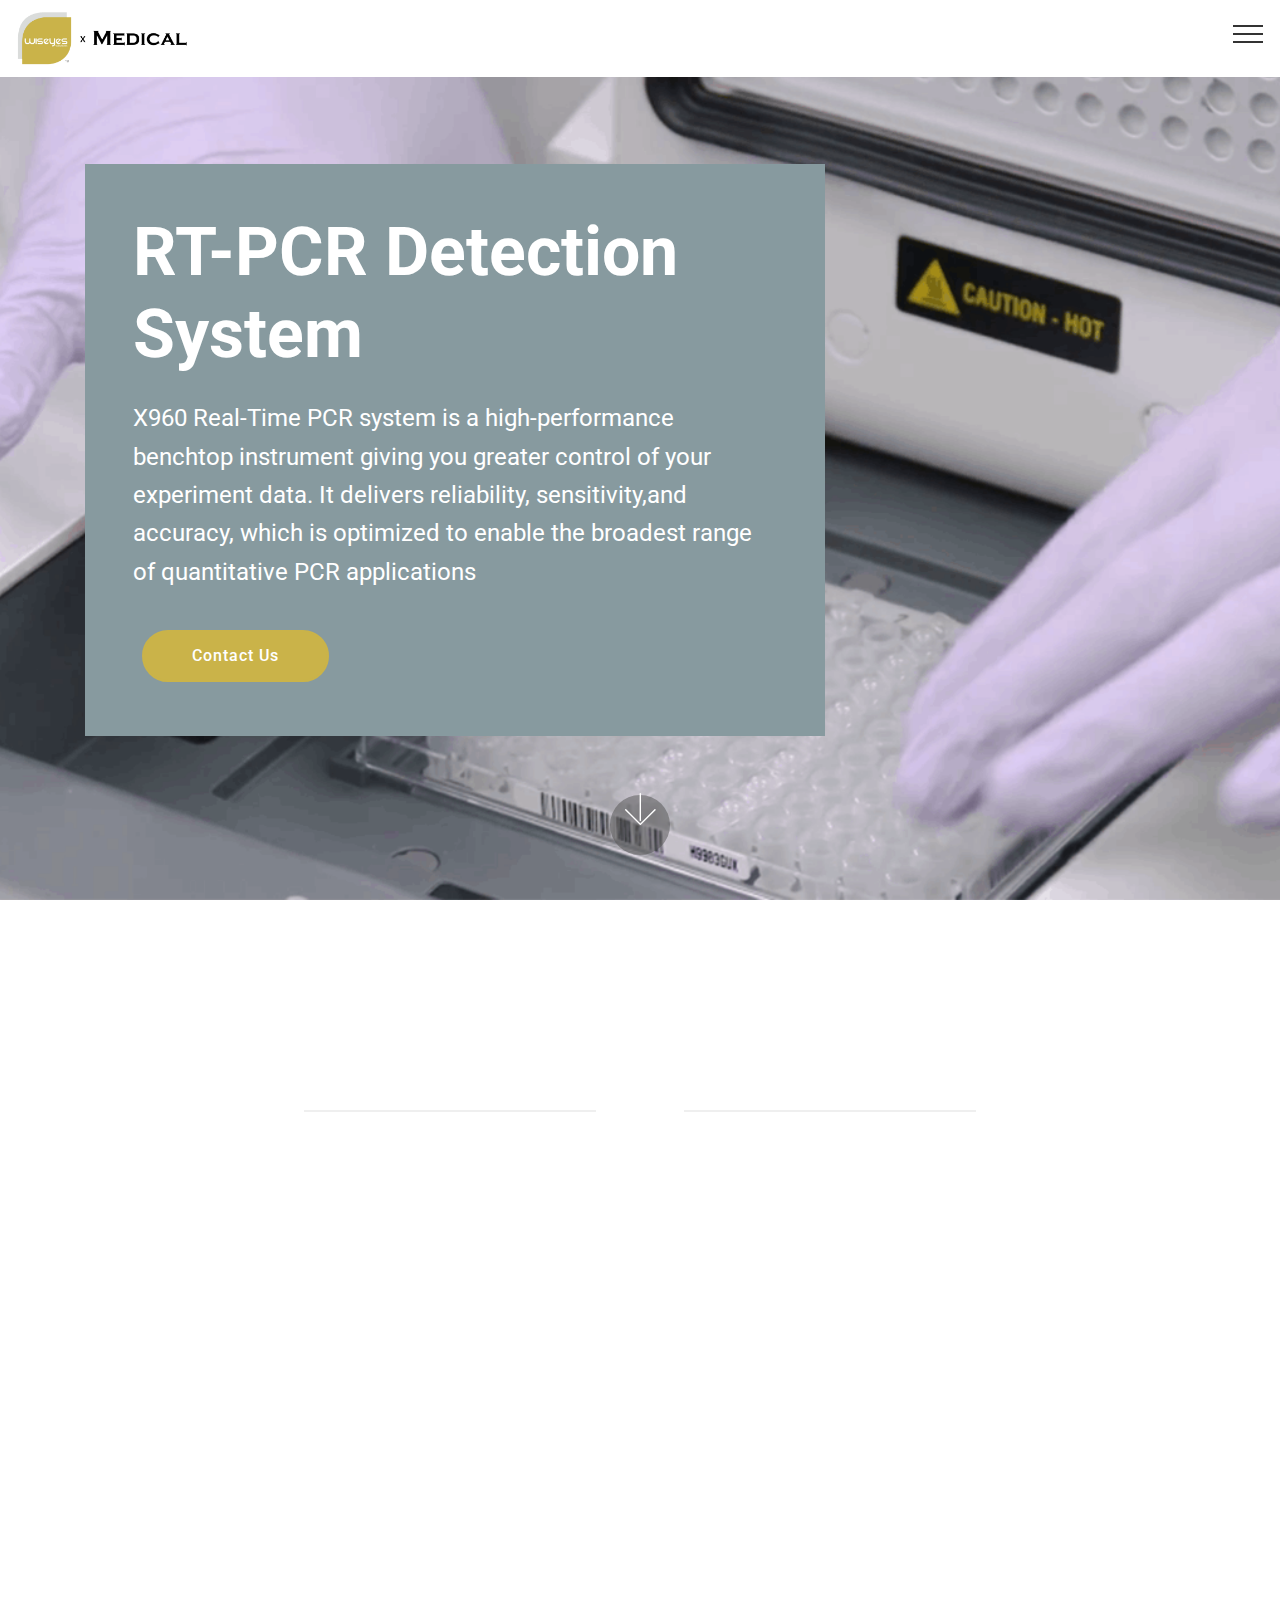
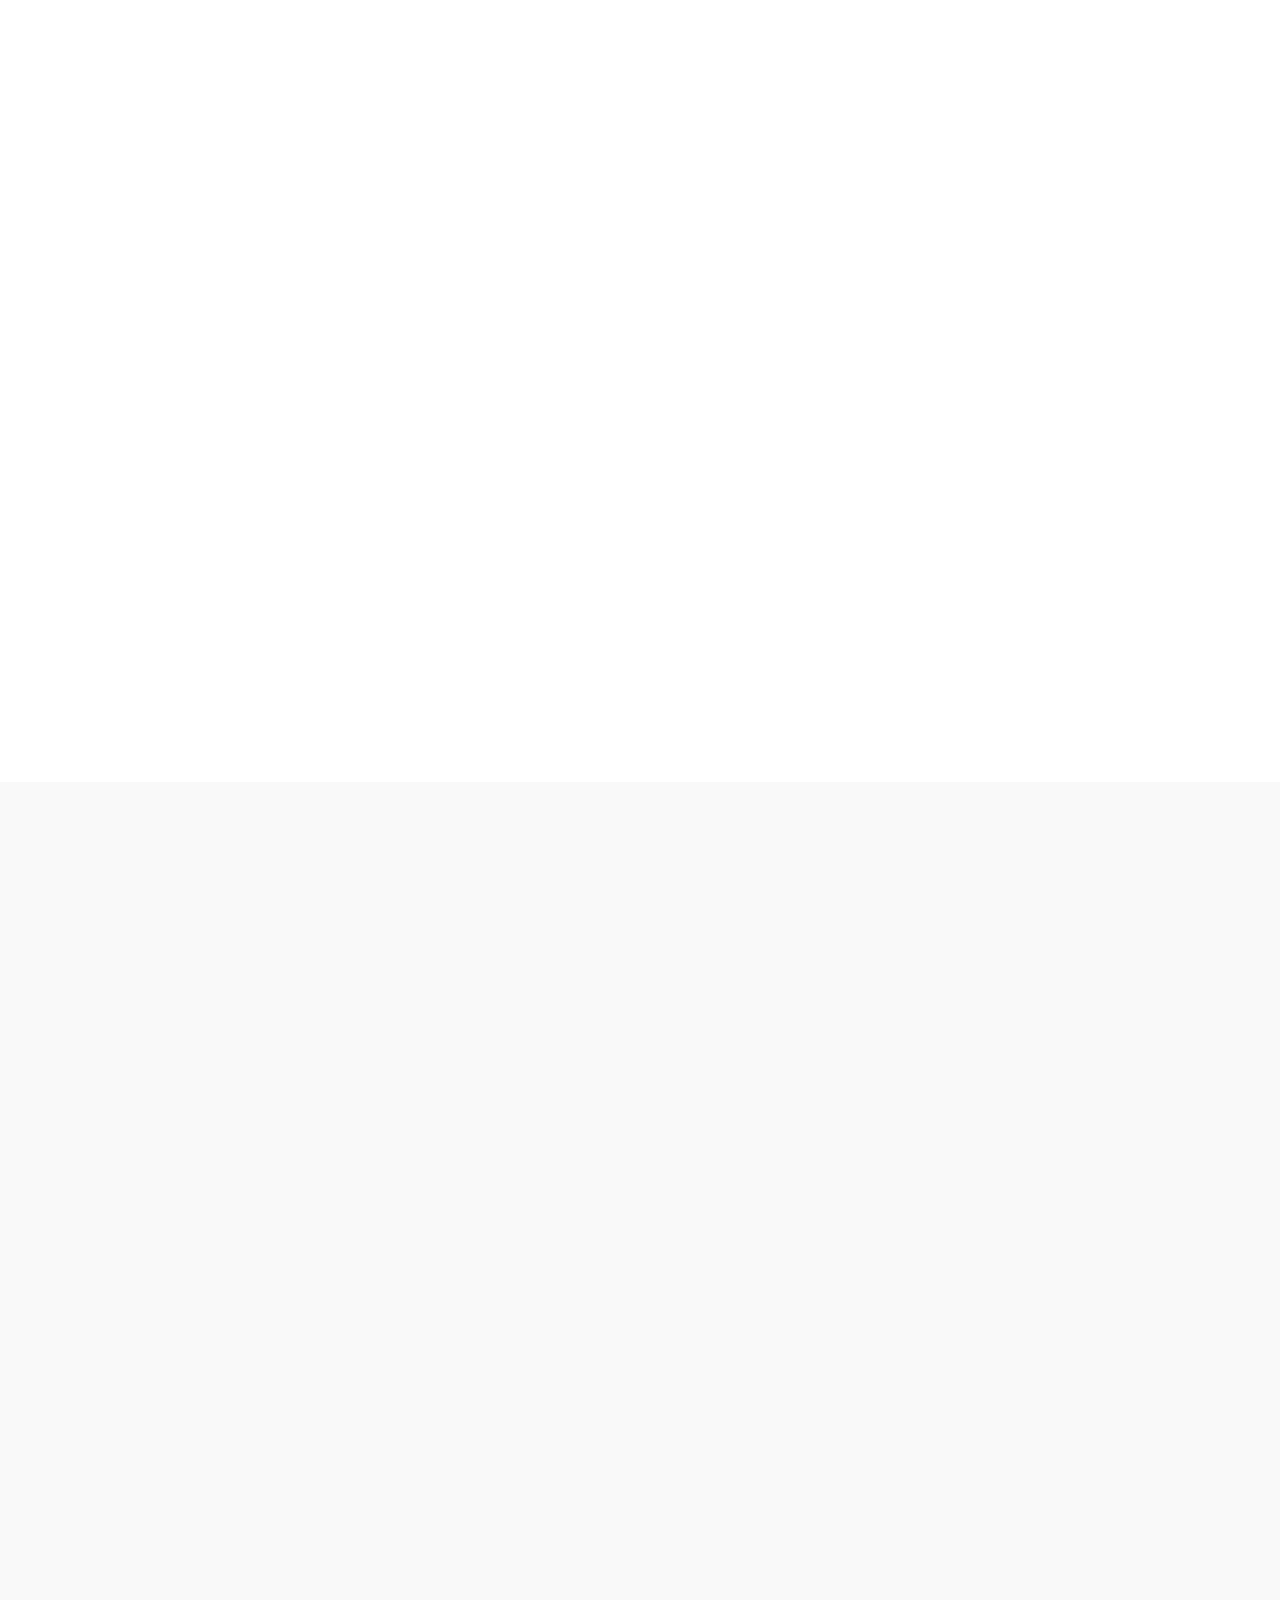
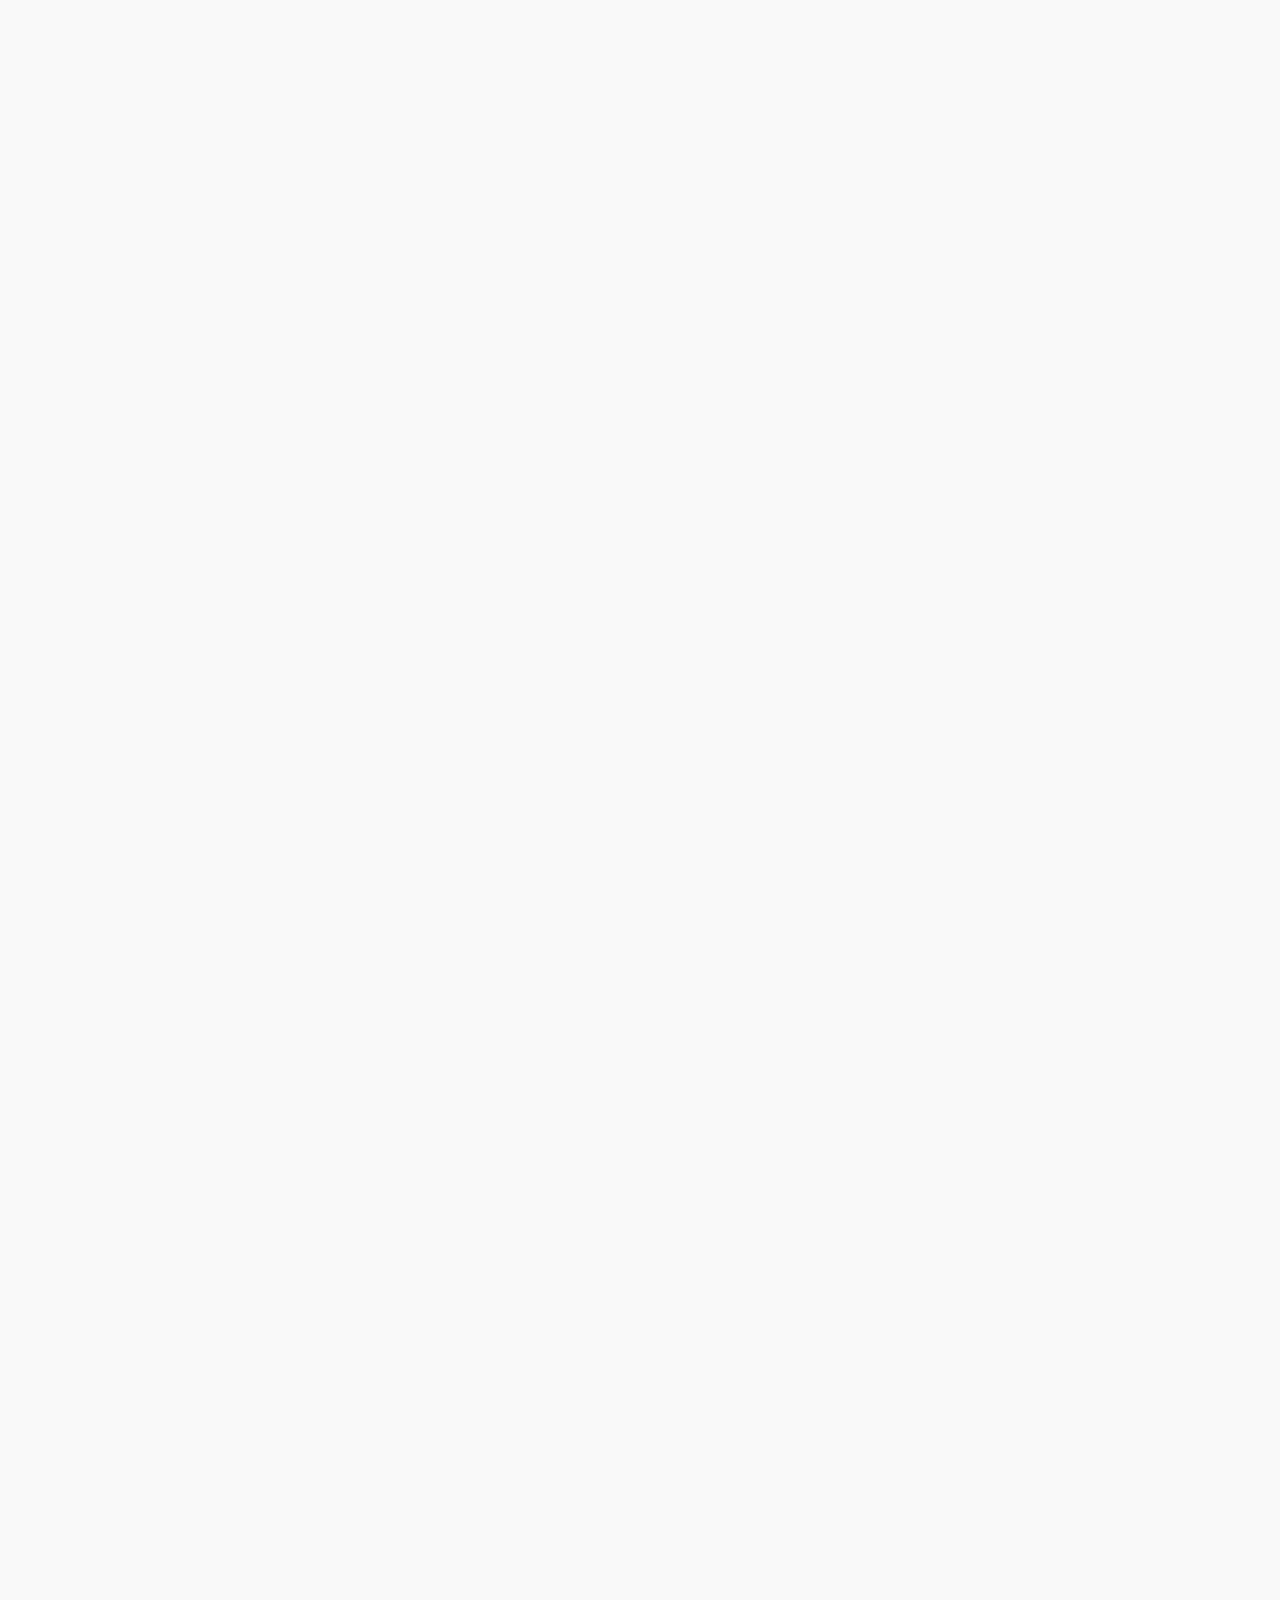
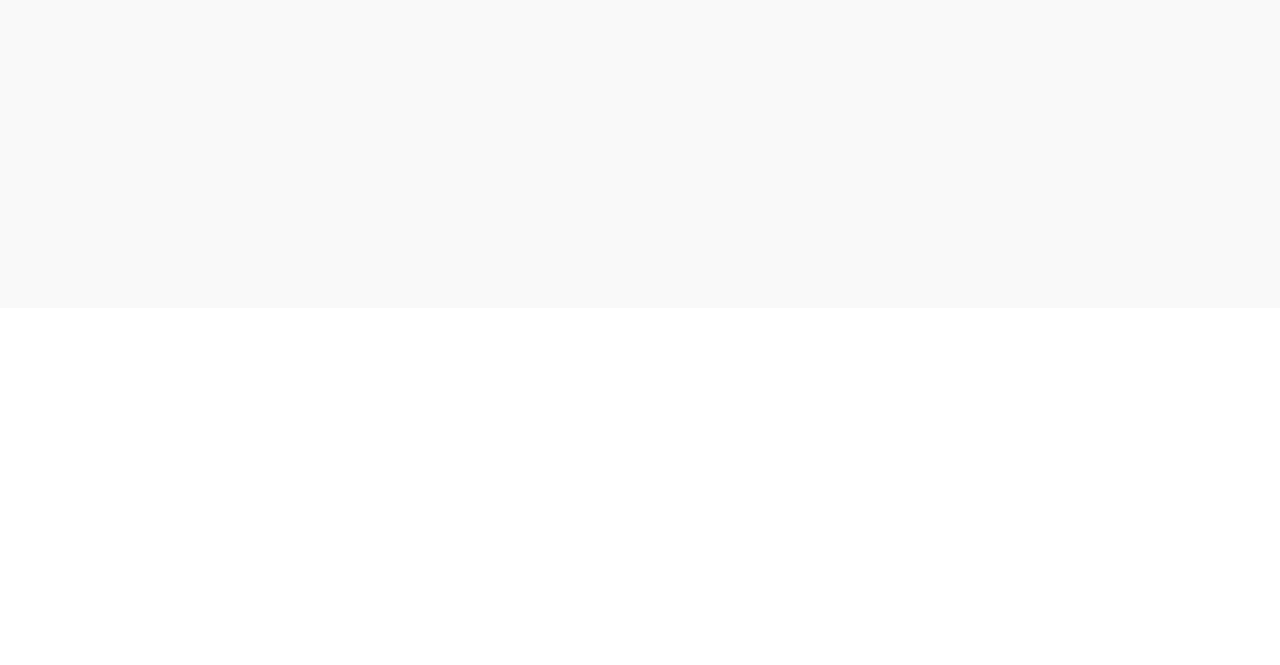
<file: page3.html>
<!DOCTYPE html>
<html  >
<head>
  <!-- Site made with Mobirise Website Builder v4.12.1, https://mobirise.com -->
  <meta charset="UTF-8">
  <meta http-equiv="X-UA-Compatible" content="IE=edge">
  <meta name="generator" content="Mobirise v4.12.1, mobirise.com">
  <meta name="viewport" content="width=device-width, initial-scale=1, minimum-scale=1">
  <link rel="shortcut icon" href="assets/images/artboard-2.png" type="image/x-icon">
  <meta name="description" content="Website Builder Description">
  
  <title>RT-PCR Detection System</title>
  <link rel="stylesheet" href="assets/web/assets/mobirise-icons/mobirise-icons.css">
  <link rel="stylesheet" href="assets/bootstrap/css/bootstrap.min.css">
  <link rel="stylesheet" href="assets/bootstrap/css/bootstrap-grid.min.css">
  <link rel="stylesheet" href="assets/bootstrap/css/bootstrap-reboot.min.css">
  <link rel="stylesheet" href="assets/socicon/css/styles.css">
  <link rel="stylesheet" href="assets/dropdown/css/style.css">
  <link rel="stylesheet" href="assets/tether/tether.min.css">
  <link rel="stylesheet" href="assets/animatecss/animate.min.css">
  <link rel="stylesheet" href="assets/datatables/data-tables.bootstrap4.min.css">
  <link rel="stylesheet" href="assets/theme/css/style.css">
  <link rel="preload" as="style" href="assets/mobirise/css/mbr-additional.css"><link rel="stylesheet" href="assets/mobirise/css/mbr-additional.css" type="text/css">
  
  
  
</head>
<body>
  <section class="menu cid-rYd0QHqkR5" once="menu" id="menu2-v">

    

    <nav class="navbar navbar-expand beta-menu navbar-dropdown align-items-center navbar-fixed-top collapsed">
        <button class="navbar-toggler navbar-toggler-right" type="button" data-toggle="collapse" data-target="#navbarSupportedContent" aria-controls="navbarSupportedContent" aria-expanded="false" aria-label="Toggle navigation">
            <div class="hamburger">
                <span></span>
                <span></span>
                <span></span>
                <span></span>
            </div>
        </button>
        <div class="menu-logo">
            <div class="navbar-brand">
                <span class="navbar-logo">
                    <a href="index.html">
                        <img src="assets/images/artboard-2.png" alt="" title="" style="height: 3.8rem;">
                    </a>
                </span>
                
            </div>
        </div>
        <div class="collapse navbar-collapse" id="navbarSupportedContent">
            <ul class="navbar-nav nav-dropdown" data-app-modern-menu="true"><li class="nav-item">
                    <a class="nav-link link text-black display-4" href="index.html#features11-5">
                        About Us</a>
                </li><li class="nav-item dropdown">
                    <a class="nav-link link text-black dropdown-toggle display-4" href="https://mobirise.co" aria-expanded="true" data-toggle="dropdown-submenu">
                        Products</a><div class="dropdown-menu"><a class="text-black dropdown-item display-4" href="page1.html" aria-expanded="false">Nucleic Acid Detection Kit</a><a class="text-black dropdown-item display-4" href="page3.html" aria-expanded="false">RT-PCR Detection System</a><a class="text-black dropdown-item display-4" href="page4.html" aria-expanded="false">Mobile Test Lab</a></div>
                </li></ul>
            <div class="navbar-buttons mbr-section-btn"><a class="btn btn-sm btn-primary-outline display-4" href="index.html#form1-7">
                    <span class="btn-icon mbri-mobile mbr-iconfont mbr-iconfont-btn">
                    </span>Contact Us</a></div>
        </div>
    </nav>
</section>

<section class="engine"><a href="https://mobirise.info/e">make your own site for free</a></section><section class="header10 cid-rYd0QHXhTj mbr-fullscreen mbr-parallax-background" id="header10-w">

    

    

    <div class="container">
        <div class="media-container-column mbr-white p-5 align-left col-lg-8 col-md-10">
            <h1 class="mbr-section-title mbr-bold pb-3 mbr-fonts-style display-1">RT-PCR Detection System</h1>
            
            <p class="mbr-text pb-3 mbr-fonts-style display-5">
                X960 Real-Time PCR system is a high-performance benchtop instrument giving you greater control of your experiment data. It delivers reliability, sensitivity,and accuracy, which is optimized to enable the broadest range of quantitative PCR applications</p>
            <div class="mbr-section-btn"><a class="btn btn-md btn-primary display-4" href="index.html#form1-7">Contact Us</a></div>
        </div>
    </div>

    <div class="mbr-arrow hidden-sm-down" aria-hidden="true">
        <a href="#next">
            <i class="mbri-down mbr-iconfont"></i>
        </a>
    </div>
</section>

<section class="step2 cid-rYd0QIG3pa" id="step2-x">

    

    
    
    <div class="container">
        <h2 class="mbr-section-title pb-3 mbr-fonts-style align-center display-2">
            Advantage</h2>
        
        <div class="step-container row justify-content-center">
            <div class="card col-12 col-md-4 separline">
                <div class="step-element">
                    <div class="step-wrapper pb-3">
                        <h3 class="step d-flex align-items-center justify-content-center m-auto">
                            1
                        </h3>
                    </div>          
                    <div class="step-text-content align-center">
                        <h4 class="mbr-step-title pb-3 mbr-fonts-style display-5">Innovative Optical Design
</h4>
                        <p class="mbr-step-text mbr-fonts-style display-7">The detection system is equiped with
<br>LED light source and high resolution CCD.<br>The optical filter sets are designed to maximize fluorescence detection for specific
<br>dyes in specific channels<br></p>
                    </div>
                </div>
            </div>

            <div class="card col-12 separline col-md-4">
                <div class="step-element">
                    <div class="step-wrapper pb-3">
                        <h3 class="step d-flex align-items-center justify-content-center m-auto">
                            2
                        </h3>
                    </div>          
                    <div class="step-text-content align-center">
                        <h4 class="mbr-step-title pb-3 mbr-fonts-style display-5">Precise Temperature Control
</h4>
                        <p class="mbr-step-text mbr-fonts-style display-7">Two independent temperature control mode- block and tube, maximize control flexibility.<br>Excellent temperature uniformity limits the variation between wells, ensuring the
<br>accuracy of low copy sample</p>
                    </div>
                </div>
            </div>

            <div class="card col-md-4 col-12 separline last-child">
                <div class="step-element">
                    <div class="step-wrapper pb-3">
                        <h3 class="step d-flex align-items-center justify-content-center m-auto">
                            3
                        </h3>
                    </div>          
                    <div class="step-text-content align-center">
                        <h4 class="mbr-step-title pb-3 mbr-fonts-style display-5">Humanization Design
</h4>
                        <p class="mbr-step-text mbr-fonts-style display-7">The machine can be connected with PC through WI-FI or LAN. The software allows you to manage and monitor several detection system from your computer.</p>
                    </div>
                </div>
            </div>

            
            
            
            
            
            
            
            
            
            
            
        </div>
    </div>
</section>

<section class="cid-rYd2feN4BB" id="image3-12">

    

    <figure class="mbr-figure container">
            <div class="image-block" style="width: 55%;">
                <img src="assets/images/brochure-real-time-pcr-en-page-3-1776x2410.jpg" width="1400" alt="Mobirise" title="">
                
            </div>
    </figure>
</section>

<section class="section-table cid-rYd502Zjmq" id="table1-14">

  
  
  <div class="container container-table">
      <h2 class="mbr-section-title mbr-fonts-style align-center pb-3 display-2">Instrument Performance Indicators</h2>
      
      <div class="table-wrapper">
        <div class="container">
          <div class="row search">
            <div class="col-md-6"></div>
            <div class="col-md-6">
                <div class="dataTables_filter">
                  <label class="searchInfo mbr-fonts-style display-7">Search:</label>
                  <input class="form-control input-sm" disabled="">
                </div>
            </div>
          </div>
        </div>

        <div class="container scroll">
          <table class="table isSearch" cellspacing="0">
            <thead>
              <tr class="table-heads ">
                  
                  
                  
                  
              <th class="head-item mbr-fonts-style display-7">Description</th><th class="head-item mbr-fonts-style display-7">Specification</th></tr>
            </thead>

            <tbody>
              
              
              
              
            <tr> 
                
                
                
                
              <td class="body-item mbr-fonts-style display-7">Bits:&nbsp;</td><td class="body-item mbr-fonts-style display-7">Windows XP/VISTA/Windows 7&nbsp;</td></tr><tr>
                
                
                
                
              <td class="body-item mbr-fonts-style display-7">Minimum Memory:&nbsp;</td><td class="body-item mbr-fonts-style display-7">32/64&nbsp;</td></tr><tr>
                
                
                
                
              <td class="body-item mbr-fonts-style display-7">Leon Rogol</td><td class="body-item mbr-fonts-style display-7">512M&nbsp;</td></tr><tr>
                
                
                
                
              <td class="body-item mbr-fonts-style display-7">Display Unit:&nbsp;</td><td class="body-item mbr-fonts-style display-7">256MB&nbsp;</td></tr><tr>
                
                
                
                
              <td class="body-item mbr-fonts-style display-7">CPU:&nbsp;</td><td class="body-item mbr-fonts-style display-7">Pentium IV 1.6GHZ or higher&nbsp;</td></tr><tr>
                
                
                
                
              <td class="body-item mbr-fonts-style display-7">Overall Dimensions:&nbsp;</td><td class="body-item mbr-fonts-style display-7">590mm (L)*442mm (W)*285mm (H)&nbsp;</td></tr><tr>
                
                
                
                
              <td class="body-item mbr-fonts-style display-7">Weight</td><td class="body-item mbr-fonts-style display-7">28.7kg</td></tr><tr>
                
                
                
                
              <td class="body-item mbr-fonts-style display-7">Connection Pattern:&nbsp;</td><td class="body-item mbr-fonts-style display-7">LAN WIFI&nbsp;</td></tr><tr>
                
                
                
                
              <td class="body-item mbr-fonts-style display-7">Power Supply:&nbsp;</td><td class="body-item mbr-fonts-style display-7">AC 220V 50HZ/60HZ&nbsp;</td></tr><tr>
                
                
                
                
              <td class="body-item mbr-fonts-style display-7">Input Power:&nbsp;</td><td class="body-item mbr-fonts-style display-7">1000VA&nbsp;</td></tr><tr>
                
                
                
                
              <td class="body-item mbr-fonts-style display-7">Fuse:</td><td class="body-item mbr-fonts-style display-7">AC 250V 10A&nbsp;</td></tr><tr>
                
                
                
                
              <td class="body-item mbr-fonts-style display-7">Sample Capacity:&nbsp;</td><td class="body-item mbr-fonts-style display-7">96 holes x 0.2ml&nbsp;</td></tr><tr>
                
                
                
                
              <td class="body-item mbr-fonts-style display-7">Light Source:&nbsp;</td><td class="body-item mbr-fonts-style display-7">Ultrahigh-luminance color mono-LED&nbsp;</td></tr><tr>
                
                
                
                
              <td class="body-item mbr-fonts-style display-7">Detector:&nbsp;</td><td class="body-item mbr-fonts-style display-7">High-sensitivity refrigerator CCD&nbsp;</td></tr><tr>
                
                
                
                
              <td class="body-item mbr-fonts-style display-7">Dynamic Testing Range:&nbsp;</td><td class="body-item mbr-fonts-style display-7">10-100000000000&nbsp;</td></tr><tr>
                
                
                
                
              <td class="body-item mbr-fonts-style display-7">Minimum Testing Template:&nbsp;</td><td class="body-item mbr-fonts-style display-7">Single copy&nbsp;</td></tr><tr>
                
                
                
                
              <td class="body-item mbr-fonts-style display-7">Reaction Volume:&nbsp;</td><td class="body-item mbr-fonts-style display-7">15μl-100μl&nbsp;</td></tr><tr>
                
                
                
                
              <td class="body-item mbr-fonts-style display-7">Fluorescence Excitation Wavelength: &nbsp;</td><td class="body-item mbr-fonts-style display-7">470nm-612nm&nbsp;</td></tr><tr>
                
                
                
                
              <td class="body-item mbr-fonts-style display-7">Fluorescence Detection Wavelength:&nbsp;</td><td class="body-item mbr-fonts-style display-7">525nm-678nm&nbsp;</td></tr><tr>
                
                
                
                
              <td class="body-item mbr-fonts-style display-7">Fluorescein and Dye Detected:&nbsp;</td><td class="body-item mbr-fonts-style display-7">Channel 1:FAM, SYBR <br>Channel 2:VIC, HEX, JOE, TET, TAMRA<br>Channel 3:ROX, TEXRAD <br>Channel 4:CY5&nbsp;<br>Channel 5:Reserved for user<br></td></tr><tr>
                
                
                
                
              <td class="body-item mbr-fonts-style display-7">Temperature Range:&nbsp;</td><td class="body-item mbr-fonts-style display-7">0℃~100℃&nbsp;</td></tr><tr>
                
                
                
                
              <td class="body-item mbr-fonts-style display-7">Heating Rate:&nbsp;</td><td class="body-item mbr-fonts-style display-7">≥5℃/s (45℃—99℃)&nbsp;</td></tr><tr>
                
                
                
                
              <td class="body-item mbr-fonts-style display-7">Cooling Rate:&nbsp;</td><td class="body-item mbr-fonts-style display-7">≥5℃/s (45℃—99℃)&nbsp;</td></tr><tr>
                
                
                
                
              <td class="body-item mbr-fonts-style display-7">Temperature Control Uniformity:&nbsp;</td><td class="body-item mbr-fonts-style display-7">At constant 95 ℃ within 10s:±0.4℃ 
<br>At constant 55 ℃ within 10s:±0.4℃&nbsp;</td></tr><tr>
                
                
                
                
              <td class="body-item mbr-fonts-style display-7">Temperature Accuracy:&nbsp;</td><td class="body-item mbr-fonts-style display-7">≤±0.1 ℃（ 45 ℃≤T≤95 ℃）</td></tr><tr>
                
                
                
                
              <td class="body-item mbr-fonts-style display-7">Gradient Temperature Width:&nbsp;</td><td class="body-item mbr-fonts-style display-7">1℃—30℃&nbsp;</td></tr><tr>
                
                
                
                
              <td class="body-item mbr-fonts-style display-7">Gradient Temperature Range:&nbsp;</td><td class="body-item mbr-fonts-style display-7">30℃—100℃&nbsp;</td></tr><tr>
                
                
                
                
              <td class="body-item mbr-fonts-style display-7">Heated Lid Temperature Range:&nbsp;</td><td class="body-item mbr-fonts-style display-7">(Rt +2℃) —110℃&nbsp;</td></tr><tr>
                
                
                
                
              <td class="body-item mbr-fonts-style display-7">Temperature Control Mode:&nbsp;</td><td class="body-item mbr-fonts-style display-7">Semi-conductor thermoelectric module&nbsp;</td></tr><tr>
                
                
                
                
              <td class="body-item mbr-fonts-style display-7">Gradient Temperature Range:&nbsp;</td><td class="body-item mbr-fonts-style display-7">Semi-conductor thermoelectric module&nbsp;</td></tr><tr>
                
                
                
                
              <td class="body-item mbr-fonts-style display-7">Temperature Control Programming:</td><td class="body-item mbr-fonts-style display-7">Max. 999 cycles&nbsp;</td></tr><tr>
                
                
                
                
              <td class="body-item mbr-fonts-style display-7">Special Functions:&nbsp;</td><td class="body-item mbr-fonts-style display-7">Threshold analysis, dissolution curve analysis, grade, and customized parameters</td></tr></tbody>
          </table>
        </div>
        <div class="container table-info-container">
          <div class="row info">
            <div class="col-md-6">
              <div class="dataTables_info mbr-fonts-style display-7">
                <span class="infoBefore">Showing</span>
                <span class="inactive infoRows"></span>
                <span class="infoAfter">entries</span>
                <span class="infoFilteredBefore">(filtered from</span>
                <span class="inactive infoRows"></span>
                <span class="infoFilteredAfter"> total entries)</span>
              </div>
            </div>
            <div class="col-md-6"></div>
          </div>
        </div>
      </div>
    </div>
</section>

<section class="section-table cid-rYhcxKgaOU" id="table1-1o">

  
  
  <div class="container container-table">
      <h2 class="mbr-section-title mbr-fonts-style align-center pb-3 display-2">
          Item List</h2>
      <h3 class="mbr-section-subtitle mbr-fonts-style align-center pb-5 mbr-light display-5">Price: Please contact us</h3>
      <div class="table-wrapper">
        <div class="container">
          
        </div>

        <div class="container scroll">
          <table class="table" cellspacing="0">
            <thead>
              <tr class="table-heads ">
                  
                  
                  
                  
              <th class="head-item mbr-fonts-style display-7">Description</th><th class="head-item mbr-fonts-style display-7">
                      Quantity</th></tr>
            </thead>

            <tbody>
              
              
              
              
            <tr> 
                
                
                
                
              <td class="body-item mbr-fonts-style display-7">PCR Automatic Instrument (96 Channel)</td><td class="body-item mbr-fonts-style display-7">1 Unit</td></tr><tr> 
                
                
                
                
              <td class="body-item mbr-fonts-style display-7">Automatic Extraction Instrument (32 Channel)<br>(370mm x 350 mm x 380mm)</td><td class="body-item mbr-fonts-style display-7">1 Unit</td></tr></tbody>
          </table>
                       <div><a class="btn btn-sm btn-secondary display-4" href="index.html#form1-7">
                    Buy Now</a></div>
        </div>
        <div class="container table-info-container">
          
        </div>
      </div>
    </div>
</section>

<section class="cid-rYd0QOPCAi mbr-reveal" id="footer1-11">

    

    

    <div class="container">
        <div class="media-container-row content text-white">
            <div class="col-12 col-md-3">
                <div class="media-wrap">
                    <a href="https://mobirise.co/">
                        <img src="assets/images/artboard-2.png" alt="Mobirise" title="">
                    </a>
                </div>
            </div>
            <div class="col-12 col-md-3 mbr-fonts-style display-7">
                <h5 class="pb-3"></h5>
                <p class="mbr-text"></p>
            </div>
            <div class="col-12 col-md-3 mbr-fonts-style display-7">
                <h5 class="pb-3">
                    Contacts
                </h5>
                <p class="mbr-text">Email: <a href="mailto:kenneth.raj@wiseyes.net">kenneth.raj@wiseyes.net</a><br>Phone: <a href="https://wa.me/+60 16227 3655">+60 16227 3655</a></p>
            </div>
            <div class="col-12 col-md-3 mbr-fonts-style display-7">
                <h5 class="pb-3">Address</h5>
                <p class="mbr-text">7th Floor, Wisma Perkeso, 
<br>No. 155, Jalan Tun Razak, 
<br>50400 Kuala Lumpur. 
<br>Wilayah Persekutuan, Malaysia.</p>
            </div>
        </div>
        <div class="footer-lower">
            <div class="media-container-row">
                <div class="col-sm-12">
                    <hr>
                </div>
            </div>
            <div class="media-container-row mbr-white">
                <div class="col-sm-6 copyright">
                    <p class="mbr-text mbr-fonts-style display-7">
                        © Copyright 2020 Wiseyes Limited - All Rights Reserved
                    </p>
                </div>
                <div class="col-md-6">
                    
                </div>
            </div>
        </div>
    </div>
</section>


  <script src="assets/web/assets/jquery/jquery.min.js"></script>
  <script src="assets/popper/popper.min.js"></script>
  <script src="assets/bootstrap/js/bootstrap.min.js"></script>
  <script src="assets/smoothscroll/smooth-scroll.js"></script>
  <script src="assets/dropdown/js/nav-dropdown.js"></script>
  <script src="assets/dropdown/js/navbar-dropdown.js"></script>
  <script src="assets/tether/tether.min.js"></script>
  <script src="assets/viewportchecker/jquery.viewportchecker.js"></script>
  <script src="assets/parallax/jarallax.min.js"></script>
  <script src="assets/datatables/jquery.data-tables.min.js"></script>
  <script src="assets/datatables/data-tables.bootstrap4.min.js"></script>
  <script src="assets/touchswipe/jquery.touch-swipe.min.js"></script>
  <script src="assets/theme/js/script.js"></script>
  
  
  <input name="animation" type="hidden">
  </body>
</html>
</file>
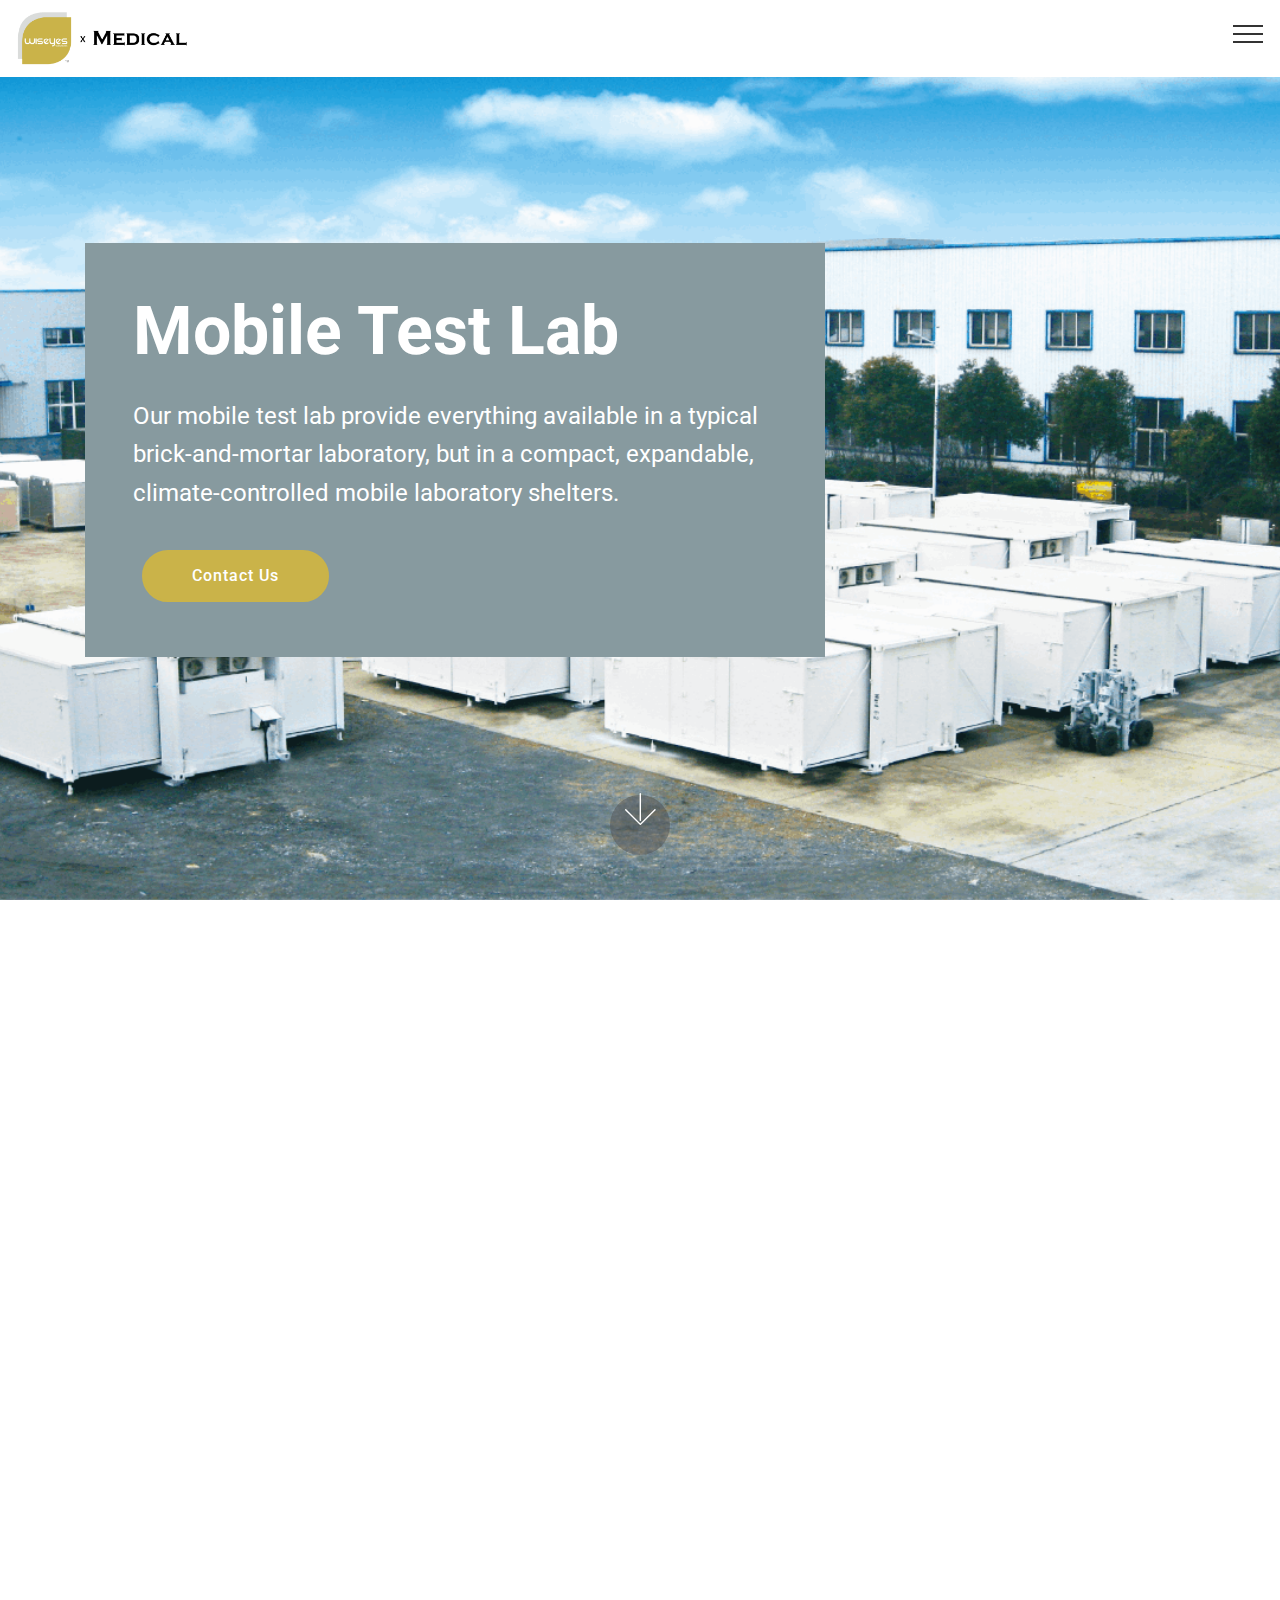
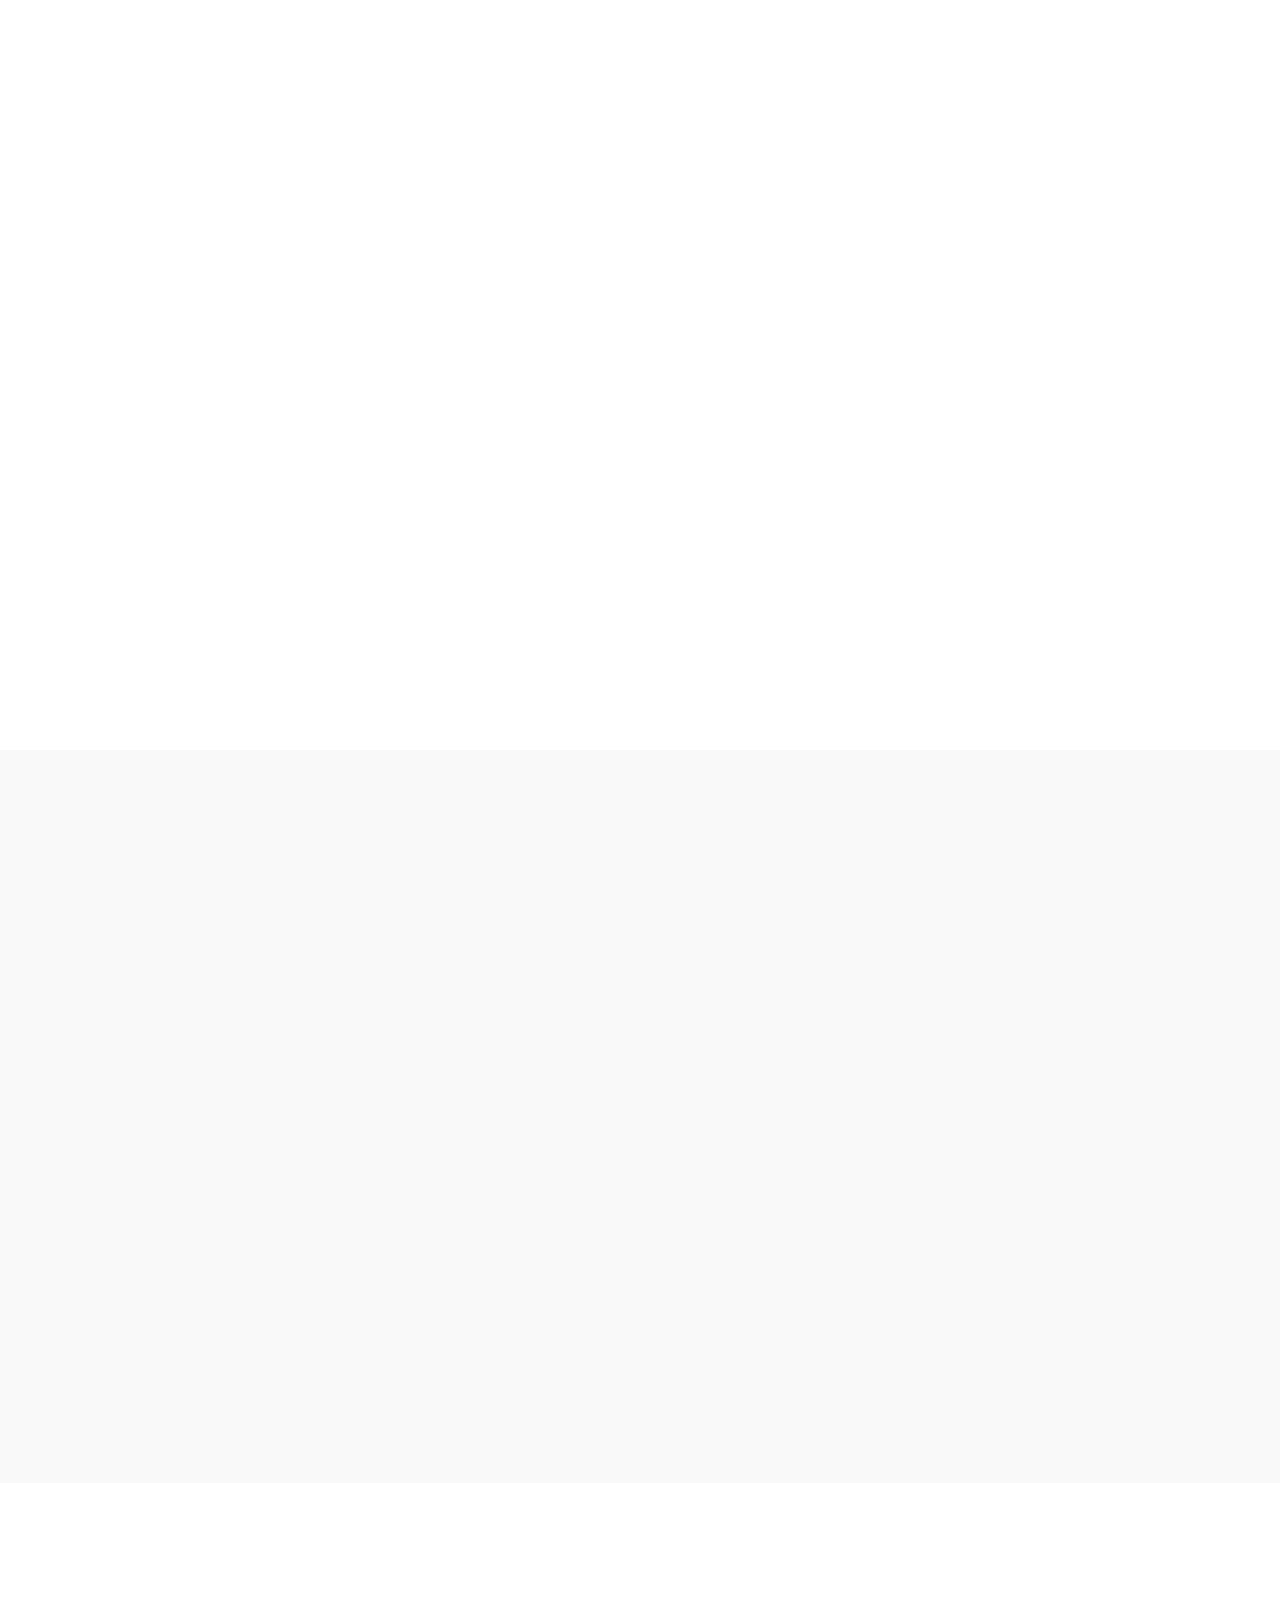
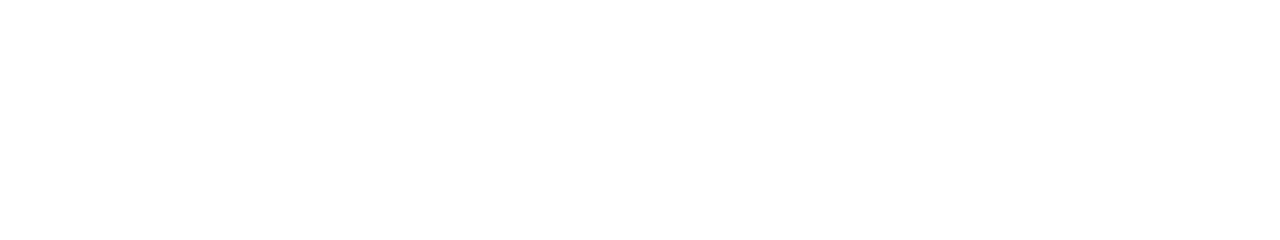
<file: page4.html>
<!DOCTYPE html>
<html  >
<head>
  <!-- Site made with Mobirise Website Builder v4.12.1, https://mobirise.com -->
  <meta charset="UTF-8">
  <meta http-equiv="X-UA-Compatible" content="IE=edge">
  <meta name="generator" content="Mobirise v4.12.1, mobirise.com">
  <meta name="viewport" content="width=device-width, initial-scale=1, minimum-scale=1">
  <link rel="shortcut icon" href="assets/images/artboard-2.png" type="image/x-icon">
  <meta name="description" content="Website Builder Description">
  
  <title>Mobile Test Lab</title>
  <link rel="stylesheet" href="assets/web/assets/mobirise-icons/mobirise-icons.css">
  <link rel="stylesheet" href="assets/bootstrap/css/bootstrap.min.css">
  <link rel="stylesheet" href="assets/bootstrap/css/bootstrap-grid.min.css">
  <link rel="stylesheet" href="assets/bootstrap/css/bootstrap-reboot.min.css">
  <link rel="stylesheet" href="assets/socicon/css/styles.css">
  <link rel="stylesheet" href="assets/dropdown/css/style.css">
  <link rel="stylesheet" href="assets/tether/tether.min.css">
  <link rel="stylesheet" href="assets/animatecss/animate.min.css">
  <link rel="stylesheet" href="assets/datatables/data-tables.bootstrap4.min.css">
  <link rel="stylesheet" href="assets/theme/css/style.css">
  <link rel="preload" as="style" href="assets/mobirise/css/mbr-additional.css"><link rel="stylesheet" href="assets/mobirise/css/mbr-additional.css" type="text/css">
  
  
  
</head>
<body>
  <section class="menu cid-rYd9y24BnM" once="menu" id="menu2-15">

    

    <nav class="navbar navbar-expand beta-menu navbar-dropdown align-items-center navbar-fixed-top collapsed">
        <button class="navbar-toggler navbar-toggler-right" type="button" data-toggle="collapse" data-target="#navbarSupportedContent" aria-controls="navbarSupportedContent" aria-expanded="false" aria-label="Toggle navigation">
            <div class="hamburger">
                <span></span>
                <span></span>
                <span></span>
                <span></span>
            </div>
        </button>
        <div class="menu-logo">
            <div class="navbar-brand">
                <span class="navbar-logo">
                    <a href="index.html">
                        <img src="assets/images/artboard-2.png" alt="" title="" style="height: 3.8rem;">
                    </a>
                </span>
                
            </div>
        </div>
        <div class="collapse navbar-collapse" id="navbarSupportedContent">
            <ul class="navbar-nav nav-dropdown" data-app-modern-menu="true"><li class="nav-item">
                    <a class="nav-link link text-black display-4" href="index.html#features11-5">
                        About Us</a>
                </li><li class="nav-item dropdown">
                    <a class="nav-link link text-black dropdown-toggle display-4" href="https://mobirise.co" aria-expanded="true" data-toggle="dropdown-submenu">
                        Products</a><div class="dropdown-menu"><a class="text-black dropdown-item display-4" href="page1.html" aria-expanded="false">Nucleic Acid Detection Kit</a><a class="text-black dropdown-item display-4" href="page3.html" aria-expanded="false">RT-PCR Detection System</a><a class="text-black dropdown-item display-4" href="page4.html" aria-expanded="false">Mobile Test Lab</a></div>
                </li></ul>
            <div class="navbar-buttons mbr-section-btn"><a class="btn btn-sm btn-primary-outline display-4" href="index.html#form1-7">
                    <span class="btn-icon mbri-mobile mbr-iconfont mbr-iconfont-btn">
                    </span>Contact Us</a></div>
        </div>
    </nav>
</section>

<section class="engine"><a href="https://mobirise.info">Mobirise</a></section><section class="header10 cid-rYd9y2MPzm mbr-fullscreen mbr-parallax-background" id="header10-16">

    

    

    <div class="container">
        <div class="media-container-column mbr-white p-5 align-left col-lg-8 col-md-10">
            <h1 class="mbr-section-title mbr-bold pb-3 mbr-fonts-style display-1">Mobile Test Lab</h1>
            
            <p class="mbr-text pb-3 mbr-fonts-style display-5">Our mobile test lab provide everything available in a typical brick-and-mortar laboratory, but in a compact, expandable, climate-controlled mobile laboratory shelters.</p>
            <div class="mbr-section-btn"><a class="btn btn-md btn-primary display-4" href="index.html#form1-7">Contact Us</a></div>
        </div>
    </div>

    <div class="mbr-arrow hidden-sm-down" aria-hidden="true">
        <a href="#next">
            <i class="mbri-down mbr-iconfont"></i>
        </a>
    </div>
</section>

<section class="features14 cid-rYgQ51tCf1" id="features14-1f">
    
    

    
    <div class="container align-center">
        <h2 class="mbr-section-title pb-3 mbr-fonts-style display-2">
            20 Feet Mobile Test Lab</h2>
        <h3 class="mbr-section-subtitle pb-5 mbr-fonts-style display-5">The quick deployment and set-up provides fast relief to the community.</h3>
        <div class="media-container-column">
            <div class="row justify-content-center">
                <div class="card p-4 col-12 col-md-6">
                    <div class="media pb-3">
                        
                        <div class="media-body">
                            <h4 class="card-title py-2 align-left mbr-fonts-style display-5">Anti-leakage mechanism
</h4>
                        </div>
                    </div>                
                    <div class="card-box align-left">
                        <p class="mbr-text mbr-fonts-style display-7">Our mobile lab is equiped with inlet and outlet air purifier system and UV light sanitizer</p>
                    </div>
                </div>

                <div class="card p-4 col-12 col-md-6">
                <div class="media pb-3">
                    
                    <div class="media-body">
                        <h4 class="card-title py-2 align-left mbr-fonts-style display-5">
                                Customizable</h4>
                    </div>
                </div>
                    <div class="card-box align-left">
                        <p class="mbr-text mbr-fonts-style display-7">The laboratory equipments can be added in to increase its capabilities.</p>
                    </div>
                </div>

                

                
            </div>
            <div class="media-container-row image-row">
                <div class="mbr-figure" style="width: 60%;">
                    <img src="assets/images/she-686x424.png" alt="Mobirise" title="">
                </div>
            </div>
        </div>
    </div>
</section>

<section class="features2 cid-rYh2EYIUi3" id="features2-1k">

    

    
    
    <div class="container">
        <div class="media-container-row">
            <div class="card p-3 col-12 col-md-6 col-lg-4">
                <div class="card-wrapper">
                    <div class="card-img">
                        <img src="assets/images/untitled-1-676x380.png" alt="Mobirise" title="">
                    </div>
                    <div class="card-box">
                        <h4 class="card-title pb-3 mbr-fonts-style display-5">Hours of each Covid-19 Test</h4>
                        
                    </div>
                </div>
            </div>

            <div class="card p-3 col-12 col-md-6 col-lg-4">
                <div class="card-wrapper">
                    <div class="card-img">
                        <img src="assets/images/3601-676x380.png" alt="Mobirise" title="">
                    </div>
                    <div class="card-box ">
                        <h4 class="card-title pb-3 mbr-fonts-style display-5">Tests of each times</h4>
                        
                    </div>
                </div>
            </div>

            <div class="card p-3 col-12 col-md-6 col-lg-4">
                <div class="card-wrapper">
                    <div class="card-img">
                        <img src="assets/images/8-676x380.png" alt="Mobirise" title="">
                    </div>
                    <div class="card-box">
                        <h4 class="card-title pb-3 mbr-fonts-style display-5">Times of each day</h4>
                        
                    </div>
                </div>
            </div>

            
        </div>
    </div>
</section>

<section class="section-table cid-rYh4dVIjLm" id="table1-1m">

  
  
  <div class="container container-table">
      <h2 class="mbr-section-title mbr-fonts-style align-center pb-3 display-2">
          Item Lists</h2>
      <h3 class="mbr-section-subtitle mbr-fonts-style align-center pb-5 mbr-light display-5"><strong>
            RM 7,200,000</strong> each Mobile Lab<br>(CIF Malaysia Port &amp; Customer is repsonsible of Custom Clearance)</h3>
      <div class="table-wrapper">
        <div class="container">
          
        </div>

        <div class="container scroll">
          <table class="table" cellspacing="0">
            <thead>
              <tr class="table-heads ">
                  
                  
                  
                  
              <th class="head-item mbr-fonts-style display-7">
                      Equipment and Consumable</th><th class="head-item mbr-fonts-style display-7">
                      Quantity</th></tr>
            </thead>

            <tbody>
              
              
              
              
            <tr> 
                
                
                
                
              <td class="body-item mbr-fonts-style display-7">Covid 19 Mobile Test Lab</td><td class="body-item mbr-fonts-style display-7">1 Unit</td></tr><tr>
                
                
                
                
              <td class="body-item mbr-fonts-style display-7">96 Channel RT-PCR Detection System</td><td class="body-item mbr-fonts-style display-7">4 Unit</td></tr><tr>
                
                
                
                
              <td class="body-item mbr-fonts-style display-7">32 Channel Automatic Extration Instrument</td><td class="body-item mbr-fonts-style display-7">4 Unit</td></tr><tr>
                
                
                
                
              <td class="body-item mbr-fonts-style display-7">Equipment Calibration Test in Factory</td><td class="body-item mbr-fonts-style display-7">Included</td></tr><tr>
                
                
                
                
              <td class="body-item mbr-fonts-style display-7">Online Training</td><td class="body-item mbr-fonts-style display-7">4~8 hours/Class</td></tr></tbody>
          </table>
                       <div><a class="btn btn-sm btn-secondary display-4" href="index.html#form1-7">
                    Buy Now</a></div>
        </div>
        <div class="container table-info-container">
          
        </div>
      </div>
    </div>
</section>

<section class="cid-rYd9ycpIGW mbr-reveal" id="footer1-1b">

    

    

    <div class="container">
        <div class="media-container-row content text-white">
            <div class="col-12 col-md-3">
                <div class="media-wrap">
                    <a href="https://mobirise.co/">
                        <img src="assets/images/artboard-2.png" alt="Mobirise" title="">
                    </a>
                </div>
            </div>
            <div class="col-12 col-md-3 mbr-fonts-style display-7">
                <h5 class="pb-3"></h5>
                <p class="mbr-text"></p>
            </div>
            <div class="col-12 col-md-3 mbr-fonts-style display-7">
                <h5 class="pb-3">
                    Contacts
                </h5>
                <p class="mbr-text">Email: <a href="mailto:kenneth.raj@wiseyes.net">kenneth.raj@wiseyes.net</a><br>Phone: <a href="https://wa.me/+60 16227 3655">+60 16227 3655</a></p>
            </div>
            <div class="col-12 col-md-3 mbr-fonts-style display-7">
                <h5 class="pb-3">Address</h5>
                <p class="mbr-text">7th Floor, Wisma Perkeso, 
<br>No. 155, Jalan Tun Razak, 
<br>50400 Kuala Lumpur. 
<br>Wilayah Persekutuan, Malaysia.</p>
            </div>
        </div>
        <div class="footer-lower">
            <div class="media-container-row">
                <div class="col-sm-12">
                    <hr>
                </div>
            </div>
            <div class="media-container-row mbr-white">
                <div class="col-sm-6 copyright">
                    <p class="mbr-text mbr-fonts-style display-7">
                        © Copyright 2020 Wiseyes Limited - All Rights Reserved
                    </p>
                </div>
                <div class="col-md-6">
                    
                </div>
            </div>
        </div>
    </div>
</section>


  <script src="assets/web/assets/jquery/jquery.min.js"></script>
  <script src="assets/popper/popper.min.js"></script>
  <script src="assets/bootstrap/js/bootstrap.min.js"></script>
  <script src="assets/smoothscroll/smooth-scroll.js"></script>
  <script src="assets/dropdown/js/nav-dropdown.js"></script>
  <script src="assets/dropdown/js/navbar-dropdown.js"></script>
  <script src="assets/tether/tether.min.js"></script>
  <script src="assets/viewportchecker/jquery.viewportchecker.js"></script>
  <script src="assets/parallax/jarallax.min.js"></script>
  <script src="assets/datatables/jquery.data-tables.min.js"></script>
  <script src="assets/datatables/data-tables.bootstrap4.min.js"></script>
  <script src="assets/touchswipe/jquery.touch-swipe.min.js"></script>
  <script src="assets/theme/js/script.js"></script>
  
  
  <input name="animation" type="hidden">
  </body>
</html>
</file>
<file: assets/web/assets/mobirise-icons/mobirise-icons.css>
@font-face {
  font-family: 'MobiriseIcons';
  src:  url('mobirise-icons.eot?spat4u');
  src:  url('mobirise-icons.eot?spat4u#iefix') format('embedded-opentype'),
    url('mobirise-icons.ttf?spat4u') format('truetype'),
    url('mobirise-icons.woff?spat4u') format('woff'),
    url('mobirise-icons.svg?spat4u#MobiriseIcons') format('svg');
  font-weight: normal;
  font-style: normal;
  font-display: swap;
}

[class^="mbri-"], [class*=" mbri-"] {
  /* use !important to prevent issues with browser extensions that change fonts */
  font-family: MobiriseIcons !important;
  speak: none;
  font-style: normal;
  font-weight: normal;
  font-variant: normal;
  text-transform: none;
  line-height: 1;

  /* Better Font Rendering =========== */
  -webkit-font-smoothing: antialiased;
  -moz-osx-font-smoothing: grayscale;
}

.mbri-add-submenu:before {
  content: "\e900";
}
.mbri-alert:before {
  content: "\e901";
}
.mbri-align-center:before {
  content: "\e902";
}
.mbri-align-justify:before {
  content: "\e903";
}
.mbri-align-left:before {
  content: "\e904";
}
.mbri-align-right:before {
  content: "\e905";
}
.mbri-android:before {
  content: "\e906";
}
.mbri-apple:before {
  content: "\e907";
}
.mbri-arrow-down:before {
  content: "\e908";
}
.mbri-arrow-next:before {
  content: "\e909";
}
.mbri-arrow-prev:before {
  content: "\e90a";
}
.mbri-arrow-up:before {
  content: "\e90b";
}
.mbri-bold:before {
  content: "\e90c";
}
.mbri-bookmark:before {
  content: "\e90d";
}
.mbri-bootstrap:before {
  content: "\e90e";
}
.mbri-briefcase:before {
  content: "\e90f";
}
.mbri-browse:before {
  content: "\e910";
}
.mbri-bulleted-list:before {
  content: "\e911";
}
.mbri-calendar:before {
  content: "\e912";
}
.mbri-camera:before {
  content: "\e913";
}
.mbri-cart-add:before {
  content: "\e914";
}
.mbri-cart-full:before {
  content: "\e915";
}
.mbri-cash:before {
  content: "\e916";
}
.mbri-change-style:before {
  content: "\e917";
}
.mbri-chat:before {
  content: "\e918";
}
.mbri-clock:before {
  content: "\e919";
}
.mbri-close:before {
  content: "\e91a";
}
.mbri-cloud:before {
  content: "\e91b";
}
.mbri-code:before {
  content: "\e91c";
}
.mbri-contact-form:before {
  content: "\e91d";
}
.mbri-credit-card:before {
  content: "\e91e";
}
.mbri-cursor-click:before {
  content: "\e91f";
}
.mbri-cust-feedback:before {
  content: "\e920";
}
.mbri-database:before {
  content: "\e921";
}
.mbri-delivery:before {
  content: "\e922";
}
.mbri-desktop:before {
  content: "\e923";
}
.mbri-devices:before {
  content: "\e924";
}
.mbri-down:before {
  content: "\e925";
}
.mbri-download:before {
  content: "\e989";
}
.mbri-drag-n-drop:before {
  content: "\e927";
}
.mbri-drag-n-drop2:before {
  content: "\e928";
}
.mbri-edit:before {
  content: "\e929";
}
.mbri-edit2:before {
  content: "\e92a";
}
.mbri-error:before {
  content: "\e92b";
}
.mbri-extension:before {
  content: "\e92c";
}
.mbri-features:before {
  content: "\e92d";
}
.mbri-file:before {
  content: "\e92e";
}
.mbri-flag:before {
  content: "\e92f";
}
.mbri-folder:before {
  content: "\e930";
}
.mbri-gift:before {
  content: "\e931";
}
.mbri-github:before {
  content: "\e932";
}
.mbri-globe:before {
  content: "\e933";
}
.mbri-globe-2:before {
  content: "\e934";
}
.mbri-growing-chart:before {
  content: "\e935";
}
.mbri-hearth:before {
  content: "\e936";
}
.mbri-help:before {
  content: "\e937";
}
.mbri-home:before {
  content: "\e938";
}
.mbri-hot-cup:before {
  content: "\e939";
}
.mbri-idea:before {
  content: "\e93a";
}
.mbri-image-gallery:before {
  content: "\e93b";
}
.mbri-image-slider:before {
  content: "\e93c";
}
.mbri-info:before {
  content: "\e93d";
}
.mbri-italic:before {
  content: "\e93e";
}
.mbri-key:before {
  content: "\e93f";
}
.mbri-laptop:before {
  content: "\e940";
}
.mbri-layers:before {
  content: "\e941";
}
.mbri-left-right:before {
  content: "\e942";
}
.mbri-left:before {
  content: "\e943";
}
.mbri-letter:before {
  content: "\e944";
}
.mbri-like:before {
  content: "\e945";
}
.mbri-link:before {
  content: "\e946";
}
.mbri-lock:before {
  content: "\e947";
}
.mbri-login:before {
  content: "\e948";
}
.mbri-logout:before {
  content: "\e949";
}
.mbri-magic-stick:before {
  content: "\e94a";
}
.mbri-map-pin:before {
  content: "\e94b";
}
.mbri-menu:before {
  content: "\e94c";
}
.mbri-mobile:before {
  content: "\e94d";
}
.mbri-mobile2:before {
  content: "\e94e";
}
.mbri-mobirise:before {
  content: "\e94f";
}
.mbri-more-horizontal:before {
  content: "\e950";
}
.mbri-more-vertical:before {
  content: "\e951";
}
.mbri-music:before {
  content: "\e952";
}
.mbri-new-file:before {
  content: "\e953";
}
.mbri-numbered-list:before {
  content: "\e954";
}
.mbri-opened-folder:before {
  content: "\e955";
}
.mbri-pages:before {
  content: "\e956";
}
.mbri-paper-plane:before {
  content: "\e957";
}
.mbri-paperclip:before {
  content: "\e958";
}
.mbri-photo:before {
  content: "\e959";
}
.mbri-photos:before {
  content: "\e95a";
}
.mbri-pin:before {
  content: "\e95b";
}
.mbri-play:before {
  content: "\e95c";
}
.mbri-plus:before {
  content: "\e95d";
}
.mbri-preview:before {
  content: "\e95e";
}
.mbri-print:before {
  content: "\e95f";
}
.mbri-protect:before {
  content: "\e960";
}
.mbri-question:before {
  content: "\e961";
}
.mbri-quote-left:before {
  content: "\e962";
}
.mbri-quote-right:before {
  content: "\e963";
}
.mbri-refresh:before {
  content: "\e964";
}
.mbri-responsive:before {
  content: "\e965";
}
.mbri-right:before {
  content: "\e966";
}
.mbri-rocket:before {
  content: "\e967";
}
.mbri-sad-face:before {
  content: "\e968";
}
.mbri-sale:before {
  content: "\e969";
}
.mbri-save:before {
  content: "\e96a";
}
.mbri-search:before {
  content: "\e96b";
}
.mbri-setting:before {
  content: "\e96c";
}
.mbri-setting2:before {
  content: "\e96d";
}
.mbri-setting3:before {
  content: "\e96e";
}
.mbri-share:before {
  content: "\e96f";
}
.mbri-shopping-bag:before {
  content: "\e970";
}
.mbri-shopping-basket:before {
  content: "\e971";
}
.mbri-shopping-cart:before {
  content: "\e972";
}
.mbri-sites:before {
  content: "\e973";
}
.mbri-smile-face:before {
  content: "\e974";
}
.mbri-speed:before {
  content: "\e975";
}
.mbri-star:before {
  content: "\e976";
}
.mbri-success:before {
  content: "\e977";
}
.mbri-sun:before {
  content: "\e978";
}
.mbri-sun2:before {
  content: "\e979";
}
.mbri-tablet:before {
  content: "\e97a";
}
.mbri-tablet-vertical:before {
  content: "\e97b";
}
.mbri-target:before {
  content: "\e97c";
}
.mbri-timer:before {
  content: "\e97d";
}
.mbri-to-ftp:before {
  content: "\e97e";
}
.mbri-to-local-drive:before {
  content: "\e97f";
}
.mbri-touch-swipe:before {
  content: "\e980";
}
.mbri-touch:before {
  content: "\e981";
}
.mbri-trash:before {
  content: "\e982";
}
.mbri-underline:before {
  content: "\e983";
}
.mbri-unlink:before {
  content: "\e984";
}
.mbri-unlock:before {
  content: "\e985";
}
.mbri-up-down:before {
  content: "\e986";
}
.mbri-up:before {
  content: "\e987";
}
.mbri-update:before {
  content: "\e988";
}
.mbri-upload:before {
 content: "\e926"; 
}
.mbri-user:before {
  content: "\e98a";
}
.mbri-user2:before {
  content: "\e98b";
}
.mbri-users:before {
  content: "\e98c";
}
.mbri-video:before {
  content: "\e98d";
}
.mbri-video-play:before {
  content: "\e98e";
}
.mbri-watch:before {
  content: "\e98f";
}
.mbri-website-theme:before {
  content: "\e990";
}
.mbri-wifi:before {
  content: "\e991";
}
.mbri-windows:before {
  content: "\e992";
}
.mbri-zoom-out:before {
  content: "\e993";
}
.mbri-redo:before {
  content: "\e994";
}
.mbri-undo:before {
  content: "\e995";
}
</file>
<file: assets/socicon/css/styles.css>
@charset "UTF-8";

@font-face {
  font-family: "socicon";
  src:url("../fonts/socicon.eot");
  src:url("../fonts/socicon.eot?#iefix") format("embedded-opentype"),
    url("../fonts/socicon.woff") format("woff"),
    url("../fonts/socicon.ttf") format("truetype"),
    url("../fonts/socicon.svg#socicon") format("svg");
  font-weight: normal;
  font-style: normal;
  font-display:swap;
}

[data-icon]:before {
  font-family: "socicon" !important;
  content: attr(data-icon);
  font-style: normal !important;
  font-weight: normal !important;
  font-variant: normal !important;
  text-transform: none !important;
  speak: none;
  line-height: 1;
  -webkit-font-smoothing: antialiased;
  -moz-osx-font-smoothing: grayscale;
}

[class^="socicon-"]:before,
[class*=" socicon-"]:before {
  font-family: "socicon" !important;
  font-style: normal !important;
  font-weight: normal !important;
  font-variant: normal !important;
  text-transform: none !important;
  speak: none;
  line-height: 1;
  -webkit-font-smoothing: antialiased;
  -moz-osx-font-smoothing: grayscale;
}

.socicon-modelmayhem:before {
  content: "\e000";
}
.socicon-mixcloud:before {
  content: "\e001";
}
.socicon-drupal:before {
  content: "\e002";
}
.socicon-swarm:before {
  content: "\e003";
}
.socicon-istock:before {
  content: "\e004";
}
.socicon-yammer:before {
  content: "\e005";
}
.socicon-ello:before {
  content: "\e006";
}
.socicon-stackoverflow:before {
  content: "\e007";
}
.socicon-persona:before {
  content: "\e008";
}
.socicon-triplej:before {
  content: "\e009";
}
.socicon-houzz:before {
  content: "\e00a";
}
.socicon-rss:before {
  content: "\e00b";
}
.socicon-paypal:before {
  content: "\e00c";
}
.socicon-odnoklassniki:before {
  content: "\e00d";
}
.socicon-airbnb:before {
  content: "\e00e";
}
.socicon-periscope:before {
  content: "\e00f";
}
.socicon-outlook:before {
  content: "\e010";
}
.socicon-coderwall:before {
  content: "\e011";
}
.socicon-tripadvisor:before {
  content: "\e012";
}
.socicon-appnet:before {
  content: "\e013";
}
.socicon-goodreads:before {
  content: "\e014";
}
.socicon-tripit:before {
  content: "\e015";
}
.socicon-lanyrd:before {
  content: "\e016";
}
.socicon-slideshare:before {
  content: "\e017";
}
.socicon-buffer:before {
  content: "\e018";
}
.socicon-disqus:before {
  content: "\e019";
}
.socicon-vkontakte:before {
  content: "\e01a";
}
.socicon-whatsapp:before {
  content: "\e01b";
}
.socicon-patreon:before {
  content: "\e01c";
}
.socicon-storehouse:before {
  content: "\e01d";
}
.socicon-pocket:before {
  content: "\e01e";
}
.socicon-mail:before {
  content: "\e01f";
}
.socicon-blogger:before {
  content: "\e020";
}
.socicon-technorati:before {
  content: "\e021";
}
.socicon-reddit:before {
  content: "\e022";
}
.socicon-dribbble:before {
  content: "\e023";
}
.socicon-stumbleupon:before {
  content: "\e024";
}
.socicon-digg:before {
  content: "\e025";
}
.socicon-envato:before {
  content: "\e026";
}
.socicon-behance:before {
  content: "\e027";
}
.socicon-delicious:before {
  content: "\e028";
}
.socicon-deviantart:before {
  content: "\e029";
}
.socicon-forrst:before {
  content: "\e02a";
}
.socicon-play:before {
  content: "\e02b";
}
.socicon-zerply:before {
  content: "\e02c";
}
.socicon-wikipedia:before {
  content: "\e02d";
}
.socicon-apple:before {
  content: "\e02e";
}
.socicon-flattr:before {
  content: "\e02f";
}
.socicon-github:before {
  content: "\e030";
}
.socicon-renren:before {
  content: "\e031";
}
.socicon-friendfeed:before {
  content: "\e032";
}
.socicon-newsvine:before {
  content: "\e033";
}
.socicon-identica:before {
  content: "\e034";
}
.socicon-bebo:before {
  content: "\e035";
}
.socicon-zynga:before {
  content: "\e036";
}
.socicon-steam:before {
  content: "\e037";
}
.socicon-xbox:before {
  content: "\e038";
}
.socicon-windows:before {
  content: "\e039";
}
.socicon-qq:before {
  content: "\e03a";
}
.socicon-douban:before {
  content: "\e03b";
}
.socicon-meetup:before {
  content: "\e03c";
}
.socicon-playstation:before {
  content: "\e03d";
}
.socicon-android:before {
  content: "\e03e";
}
.socicon-snapchat:before {
  content: "\e03f";
}
.socicon-twitter:before {
  content: "\e040";
}
.socicon-facebook:before {
  content: "\e041";
}
.socicon-googleplus:before {
  content: "\e042";
}
.socicon-pinterest:before {
  content: "\e043";
}
.socicon-foursquare:before {
  content: "\e044";
}
.socicon-yahoo:before {
  content: "\e045";
}
.socicon-skype:before {
  content: "\e046";
}
.socicon-yelp:before {
  content: "\e047";
}
.socicon-feedburner:before {
  content: "\e048";
}
.socicon-linkedin:before {
  content: "\e049";
}
.socicon-viadeo:before {
  content: "\e04a";
}
.socicon-xing:before {
  content: "\e04b";
}
.socicon-myspace:before {
  content: "\e04c";
}
.socicon-soundcloud:before {
  content: "\e04d";
}
.socicon-spotify:before {
  content: "\e04e";
}
.socicon-grooveshark:before {
  content: "\e04f";
}
.socicon-lastfm:before {
  content: "\e050";
}
.socicon-youtube:before {
  content: "\e051";
}
.socicon-vimeo:before {
  content: "\e052";
}
.socicon-dailymotion:before {
  content: "\e053";
}
.socicon-vine:before {
  content: "\e054";
}
.socicon-flickr:before {
  content: "\e055";
}
.socicon-500px:before {
  content: "\e056";
}
.socicon-wordpress:before {
  content: "\e058";
}
.socicon-tumblr:before {
  content: "\e059";
}
.socicon-twitch:before {
  content: "\e05a";
}
.socicon-8tracks:before {
  content: "\e05b";
}
.socicon-amazon:before {
  content: "\e05c";
}
.socicon-icq:before {
  content: "\e05d";
}
.socicon-smugmug:before {
  content: "\e05e";
}
.socicon-ravelry:before {
  content: "\e05f";
}
.socicon-weibo:before {
  content: "\e060";
}
.socicon-baidu:before {
  content: "\e061";
}
.socicon-angellist:before {
  content: "\e062";
}
.socicon-ebay:before {
  content: "\e063";
}
.socicon-imdb:before {
  content: "\e064";
}
.socicon-stayfriends:before {
  content: "\e065";
}
.socicon-residentadvisor:before {
  content: "\e066";
}
.socicon-google:before {
  content: "\e067";
}
.socicon-yandex:before {
  content: "\e068";
}
.socicon-sharethis:before {
  content: "\e069";
}
.socicon-bandcamp:before {
  content: "\e06a";
}
.socicon-itunes:before {
  content: "\e06b";
}
.socicon-deezer:before {
  content: "\e06c";
}
.socicon-telegram:before {
  content: "\e06e";
}
.socicon-openid:before {
  content: "\e06f";
}
.socicon-amplement:before {
  content: "\e070";
}
.socicon-viber:before {
  content: "\e071";
}
.socicon-zomato:before {
  content: "\e072";
}
.socicon-draugiem:before {
  content: "\e074";
}
.socicon-endomodo:before {
  content: "\e075";
}
.socicon-filmweb:before {
  content: "\e076";
}
.socicon-stackexchange:before {
  content: "\e077";
}
.socicon-wykop:before {
  content: "\e078";
}
.socicon-teamspeak:before {
  content: "\e079";
}
.socicon-teamviewer:before {
  content: "\e07a";
}
.socicon-ventrilo:before {
  content: "\e07b";
}
.socicon-younow:before {
  content: "\e07c";
}
.socicon-raidcall:before {
  content: "\e07d";
}
.socicon-mumble:before {
  content: "\e07e";
}
.socicon-medium:before {
  content: "\e06d";
}
.socicon-bebee:before {
  content: "\e07f";
}
.socicon-hitbox:before {
  content: "\e080";
}
.socicon-reverbnation:before {
  content: "\e081";
}
.socicon-formulr:before {
  content: "\e082";
}
.socicon-instagram:before {
  content: "\e057";
}
.socicon-battlenet:before {
  content: "\e083";
}
.socicon-chrome:before {
  content: "\e084";
}
.socicon-discord:before {
  content: "\e086";
}
.socicon-issuu:before {
  content: "\e087";
}
.socicon-macos:before {
  content: "\e088";
}
.socicon-firefox:before {
  content: "\e089";
}
.socicon-opera:before {
  content: "\e08d";
}
.socicon-keybase:before {
  content: "\e090";
}
.socicon-alliance:before {
  content: "\e091";
}
.socicon-livejournal:before {
  content: "\e092";
}
.socicon-googlephotos:before {
  content: "\e093";
}
.socicon-horde:before {
  content: "\e094";
}
.socicon-etsy:before {
  content: "\e095";
}
.socicon-zapier:before {
  content: "\e096";
}
.socicon-google-scholar:before {
  content: "\e097";
}
.socicon-researchgate:before {
  content: "\e098";
}
.socicon-wechat:before {
  content: "\e099";
}
.socicon-strava:before {
  content: "\e09a";
}
.socicon-line:before {
  content: "\e09b";
}
.socicon-lyft:before {
  content: "\e09c";
}
.socicon-uber:before {
  content: "\e09d";
}
.socicon-songkick:before {
  content: "\e09e";
}
.socicon-viewbug:before {
  content: "\e09f";
}
.socicon-googlegroups:before {
  content: "\e0a0";
}
.socicon-quora:before {
  content: "\e073";
}
.socicon-diablo:before {
  content: "\e085";
}
.socicon-blizzard:before {
  content: "\e0a1";
}
.socicon-hearthstone:before {
  content: "\e08b";
}
.socicon-heroes:before {
  content: "\e08a";
}
.socicon-overwatch:before {
  content: "\e08c";
}
.socicon-warcraft:before {
  content: "\e08e";
}
.socicon-starcraft:before {
  content: "\e08f";
}
.socicon-beam:before {
  content: "\e0a2";
}
.socicon-curse:before {
  content: "\e0a3";
}
.socicon-player:before {
  content: "\e0a4";
}
.socicon-streamjar:before {
  content: "\e0a5";
}
.socicon-nintendo:before {
  content: "\e0a6";
}
.socicon-hellocoton:before {
  content: "\e0a7";
}
</file>
<file: assets/dropdown/css/style.css>
.navbar-dropdown {
  left: 0;
  padding: 0;
  position: absolute;
  right: 0;
  top: 0;
  transition: all 0.45s ease;
  z-index: 1030;
  background: #282828; }
  .navbar-dropdown .navbar-logo {
    margin-right: 0.8rem;
    transition: margin 0.3s ease-in-out;
    vertical-align: middle; }
    .navbar-dropdown .navbar-logo img {
      height: 3.125rem;
      transition: all 0.3s ease-in-out; }
    .navbar-dropdown .navbar-logo.mbr-iconfont {
      font-size: 3.125rem;
      line-height: 3.125rem; }
  .navbar-dropdown .navbar-caption {
    font-weight: 700;
    white-space: normal;
    vertical-align: -4px;
    line-height: 3.125rem !important; }
    .navbar-dropdown .navbar-caption, .navbar-dropdown .navbar-caption:hover {
      color: inherit;
      text-decoration: none; }
  .navbar-dropdown .mbr-iconfont + .navbar-caption {
    vertical-align: -1px; }
  .navbar-dropdown.navbar-fixed-top {
    position: fixed; }
  .navbar-dropdown .navbar-brand span {
    vertical-align: -4px; }
  .navbar-dropdown.bg-color.transparent {
    background: none; }
  .navbar-dropdown.navbar-short .navbar-brand {
    padding: 0.625rem 0; }
    .navbar-dropdown.navbar-short .navbar-brand span {
      vertical-align: -1px; }
  .navbar-dropdown.navbar-short .navbar-caption {
    line-height: 2.375rem !important;
    vertical-align: -2px; }
  .navbar-dropdown.navbar-short .navbar-logo {
    margin-right: 0.5rem; }
    .navbar-dropdown.navbar-short .navbar-logo img {
      height: 2.375rem; }
    .navbar-dropdown.navbar-short .navbar-logo.mbr-iconfont {
      font-size: 2.375rem;
      line-height: 2.375rem; }
  .navbar-dropdown.navbar-short .mbr-table-cell {
    height: 3.625rem; }
  .navbar-dropdown .navbar-close {
    left: 0.6875rem;
    position: fixed;
    top: 0.75rem;
    z-index: 1000; }
  .navbar-dropdown .hamburger-icon {
    content: "";
    display: inline-block;
    vertical-align: middle;
    width: 16px;
    -webkit-box-shadow: 0 -6px 0 1px #282828,0 0 0 1px #282828,0 6px 0 1px #282828;
    -moz-box-shadow: 0 -6px 0 1px #282828,0 0 0 1px #282828,0 6px 0 1px #282828;
    box-shadow: 0 -6px 0 1px #282828,0 0 0 1px #282828,0 6px 0 1px #282828; }

.dropdown-menu .dropdown-toggle[data-toggle="dropdown-submenu"]::after {
  border-bottom: 0.35em solid transparent;
  border-left: 0.35em solid;
  border-right: 0;
  border-top: 0.35em solid transparent;
  margin-left: 0.3rem; }

.dropdown-menu .dropdown-item:focus {
  outline: 0; }

.nav-dropdown {
  font-size: 0.75rem;
  font-weight: 500;
  height: auto !important; }
  .nav-dropdown .nav-btn {
    padding-left: 1rem; }
  .nav-dropdown .link {
    margin: .667em 1.667em;
    font-weight: 500;
    padding: 0;
    transition: color .2s ease-in-out; }
    .nav-dropdown .link.dropdown-toggle {
      margin-right: 2.583em; }
      .nav-dropdown .link.dropdown-toggle::after {
        margin-left: .25rem;
        border-top: 0.35em solid;
        border-right: 0.35em solid transparent;
        border-left: 0.35em solid transparent;
        border-bottom: 0; }
      .nav-dropdown .link.dropdown-toggle[aria-expanded="true"] {
        margin: 0;
        padding: 0.667em 3.263em  0.667em 1.667em; }
  .nav-dropdown .link::after,
  .nav-dropdown .dropdown-item::after {
    color: inherit; }
  .nav-dropdown .btn {
    font-size: 0.75rem;
    font-weight: 700;
    letter-spacing: 0;
    margin-bottom: 0;
    padding-left: 1.25rem;
    padding-right: 1.25rem; }
  .nav-dropdown .dropdown-menu {
    border-radius: 0;
    border: 0;
    left: 0;
    margin: 0;
    padding-bottom: 1.25rem;
    padding-top: 1.25rem;
    position: relative; }
  .nav-dropdown .dropdown-submenu {
    margin-left: 0.125rem;
    top: 0; }
  .nav-dropdown .dropdown-item {
    font-weight: 500;
    line-height: 2;
    padding: 0.3846em 4.615em 0.3846em 1.5385em;
    position: relative;
    transition: color .2s ease-in-out, background-color .2s ease-in-out; }
    .nav-dropdown .dropdown-item::after {
      margin-top: -0.3077em;
      position: absolute;
      right: 1.1538em;
      top: 50%; }
    .nav-dropdown .dropdown-item:focus, .nav-dropdown .dropdown-item:hover {
      background: none; }

@media (max-width: 767px) {
  .nav-dropdown.navbar-toggleable-sm {
    bottom: 0;
    display: none;
    left: 0;
    overflow-x: hidden;
    position: fixed;
    top: 0;
    transform: translateX(-100%);
    -ms-transform: translateX(-100%);
    -webkit-transform: translateX(-100%);
    width: 18.75rem;
    z-index: 999; } }
.nav-dropdown.navbar-toggleable-xl {
  bottom: 0;
  display: none;
  left: 0;
  overflow-x: hidden;
  position: fixed;
  top: 0;
  transform: translateX(-100%);
  -ms-transform: translateX(-100%);
  -webkit-transform: translateX(-100%);
  width: 18.75rem;
  z-index: 999; }

.nav-dropdown-sm {
  display: block !important;
  overflow-x: hidden;
  overflow: auto;
  padding-top: 3.875rem; }
  .nav-dropdown-sm::after {
    content: "";
    display: block;
    height: 3rem;
    width: 100%; }
  .nav-dropdown-sm.collapse.in ~ .navbar-close {
    display: block !important; }
  .nav-dropdown-sm.collapsing, .nav-dropdown-sm.collapse.in {
    transform: translateX(0);
    -ms-transform: translateX(0);
    -webkit-transform: translateX(0);
    transition: all 0.25s ease-out;
    -webkit-transition: all 0.25s ease-out;
    background: #282828; }
  .nav-dropdown-sm.collapsing[aria-expanded="false"] {
    transform: translateX(-100%);
    -ms-transform: translateX(-100%);
    -webkit-transform: translateX(-100%); }
  .nav-dropdown-sm .nav-item {
    display: block;
    margin-left: 0 !important;
    padding-left: 0; }
  .nav-dropdown-sm .link,
  .nav-dropdown-sm .dropdown-item {
    border-top: 1px dotted rgba(255, 255, 255, 0.1);
    font-size: 0.8125rem;
    line-height: 1.6;
    margin: 0 !important;
    padding: 0.875rem 2.4rem 0.875rem 1.5625rem !important;
    position: relative;
    white-space: normal; }
    .nav-dropdown-sm .link:focus, .nav-dropdown-sm .link:hover,
    .nav-dropdown-sm .dropdown-item:focus,
    .nav-dropdown-sm .dropdown-item:hover {
      background: rgba(0, 0, 0, 0.2) !important;
      color: #c0a375; }
  .nav-dropdown-sm .nav-btn {
    position: relative;
    padding: 1.5625rem 1.5625rem 0 1.5625rem; }
    .nav-dropdown-sm .nav-btn::before {
      border-top: 1px dotted rgba(255, 255, 255, 0.1);
      content: "";
      left: 0;
      position: absolute;
      top: 0;
      width: 100%; }
    .nav-dropdown-sm .nav-btn + .nav-btn {
      padding-top: 0.625rem; }
      .nav-dropdown-sm .nav-btn + .nav-btn::before {
        display: none; }
  .nav-dropdown-sm .btn {
    padding: 0.625rem 0; }
  .nav-dropdown-sm .dropdown-toggle[data-toggle="dropdown-submenu"]::after {
    margin-left: .25rem;
    border-top: 0.35em solid;
    border-right: 0.35em solid transparent;
    border-left: 0.35em solid transparent;
    border-bottom: 0; }
  .nav-dropdown-sm .dropdown-toggle[data-toggle="dropdown-submenu"][aria-expanded="true"]::after {
    border-top: 0;
    border-right: 0.35em solid transparent;
    border-left: 0.35em solid transparent;
    border-bottom: 0.35em solid; }
  .nav-dropdown-sm .dropdown-menu {
    margin: 0;
    padding: 0;
    position: relative;
    top: 0;
    left: 0;
    width: 100%;
    border: 0;
    float: none;
    border-radius: 0;
    background: none; }
  .nav-dropdown-sm .dropdown-submenu {
    left: 100%;
    margin-left: 0.125rem;
    margin-top: -1.25rem;
    top: 0; }

.navbar-toggleable-sm .nav-dropdown .dropdown-menu {
  position: absolute; }

.navbar-toggleable-sm .nav-dropdown .dropdown-submenu {
  left: 100%;
  margin-left: 0.125rem;
  margin-top: -1.25rem;
  top: 0; }

.navbar-toggleable-sm.opened .nav-dropdown .dropdown-menu {
  position: relative; }

.navbar-toggleable-sm.opened .nav-dropdown .dropdown-submenu {
  left: 0;
  margin-left: 00rem;
  margin-top: 0rem;
  top: 0; }

.is-builder .nav-dropdown.collapsing {
  transition: none !important; }

/*# sourceMappingURL=style.css.map */
</file>
<file: assets/theme/css/style.css>
/*!
 * Mobirise v4 theme (https://mobirise.com/)
 * Copyright 2017 Mobirise
 */
section {
  background-color: #eeeeee; }

body {
  font-style: normal;
  line-height: 1.5; }

section,
.container,
.container-fluid {
  position: relative;
  word-wrap: break-word; }

a.mbr-iconfont:hover {
  text-decoration: none; }

.article .lead p,
.article .lead ul,
.article .lead ol,
.article .lead pre,
.article .lead blockquote {
  margin-bottom: 0; }

ul,
ol,
pre,
blockquote {
  margin-bottom: 2.3125rem; }

pre {
  background: #f4f4f4;
  padding: 10px 24px;
  white-space: pre-wrap; }

.inactive {
  -webkit-user-select: none;
  -moz-user-select: none;
  -ms-user-select: none;
  user-select: none;
  pointer-events: none;
  -webkit-user-drag: none;
  user-drag: none; }

.mbr-section__comments .row {
  justify-content: center;
  -webkit-justify-content: center; }

a {
  font-style: normal;
  font-weight: 400;
  cursor: pointer; }
  a, a:hover {
    text-decoration: none; }

figure {
  margin-bottom: 0; }

body {
  color: #232323; }

h1,
h2,
h3,
h4,
h5,
h6,
.h1,
.h2,
.h3,
.h4,
.h5,
.h6,
.display-1,
.display-2,
.display-3,
.display-4 {
  line-height: 1;
  word-break: break-word;
  word-wrap: break-word; }

.mbr-section-title {
  font-style: normal;
  line-height: 1.2; }

.mbr-section-subtitle {
  line-height: 1.3; }

.mbr-text {
  font-style: normal;
  line-height: 1.6; }

b,
strong {
  font-weight: bold; }

blockquote {
  padding: 10px 0 10px 20px;
  position: relative;
  border-left: 2px solid;
  border-color: #ff3366; }

input:-webkit-autofill, input:-webkit-autofill:hover, input:-webkit-autofill:focus, input:-webkit-autofill:active {
  transition-delay: 9999s;
  transition-property: background-color, color; }

textarea[type='hidden'] {
  display: none; }

body {
  position: relative; }

section {
  background-position: 50% 50%;
  background-repeat: no-repeat;
  background-size: cover; }
  section .mbr-background-video,
  section .mbr-background-video-preview {
    position: absolute;
    bottom: 0;
    left: 0;
    right: 0;
    top: 0; }

.hidden {
  visibility: hidden; }

.mbr-z-index20 {
  z-index: 20; }

/*! Base colors */
.mbr-white {
  color: #ffffff; }

.mbr-black {
  color: #000000; }

.mbr-bg-white {
  background-color: #ffffff; }

.mbr-bg-black {
  background-color: #000000; }

/*! Text-aligns */
.align-left {
  text-align: left; }

.align-center {
  text-align: center; }

.align-right {
  text-align: right; }

@media (max-width: 767px) {
  .align-left,
  .align-center,
  .align-right,
  .mbr-section-btn,
  .mbr-section-title {
    text-align: center; } }
/*! Font-weight  */
.mbr-light {
  font-weight: 300; }

.mbr-regular {
  font-weight: 400; }

.mbr-semibold {
  font-weight: 500; }

.mbr-bold {
  font-weight: 700; }

/*! Media  */
.media-size-item {
  -webkit-flex: 1 1 auto;
  -moz-flex: 1 1 auto;
  -ms-flex: 1 1 auto;
  -o-flex: 1 1 auto;
  flex: 1 1 auto; }

.media-content {
  -webkit-flex-basis: 100%;
  flex-basis: 100%; }

.media-container-row {
  display: -ms-flexbox;
  display: -webkit-flex;
  display: flex;
  -webkit-flex-direction: row;
  -ms-flex-direction: row;
  flex-direction: row;
  -webkit-flex-wrap: wrap;
  -ms-flex-wrap: wrap;
  flex-wrap: wrap;
  -webkit-justify-content: center;
  -ms-flex-pack: center;
  justify-content: center;
  -webkit-align-content: center;
  -ms-flex-line-pack: center;
  align-content: center;
  -webkit-align-items: start;
  -ms-flex-align: start;
  align-items: start; }
  .media-container-row .media-size-item {
    width: 400px; }

.media-container-column {
  display: -ms-flexbox;
  display: -webkit-flex;
  display: flex;
  -webkit-flex-direction: column;
  -ms-flex-direction: column;
  flex-direction: column;
  -webkit-flex-wrap: wrap;
  -ms-flex-wrap: wrap;
  flex-wrap: wrap;
  -webkit-justify-content: center;
  -ms-flex-pack: center;
  justify-content: center;
  -webkit-align-content: center;
  -ms-flex-line-pack: center;
  align-content: center;
  -webkit-align-items: stretch;
  -ms-flex-align: stretch;
  align-items: stretch; }
  .media-container-column > * {
    width: 100%; }

@media (min-width: 992px) {
  .media-container-row {
    -webkit-flex-wrap: nowrap;
    -ms-flex-wrap: nowrap;
    flex-wrap: nowrap; } }
figure {
  overflow: hidden; }

figure[mbr-media-size] {
  transition: width 0.1s; }

.mbr-figure img,
.mbr-figure iframe {
  display: block;
  width: 100%; }

.card {
  background-color: transparent;
  border: none; }

.card-box {
  width: 100%; }

.card-img {
  text-align: center;
  flex-shrink: 0;
  -webkit-flex-shrink: 0; }

.media {
  max-width: 100%;
  margin: 0 auto; }

.mbr-figure {
  -ms-flex-item-align: center;
  -ms-grid-row-align: center;
  -webkit-align-self: center;
  align-self: center; }

.media-container > div {
  max-width: 100%; }

.mbr-figure img,
.card-img img {
  width: 100%; }

@media (max-width: 991px) {
  .media-size-item {
    width: auto !important; }

  .media {
    width: auto; }

  .mbr-figure {
    width: 100% !important; } }
/*! Buttons */
.btn {
  font-weight: 500;
  border-width: 2px;
  font-style: normal;
  letter-spacing: 1px;
  margin: .4rem .8rem;
  white-space: normal;
  -webkit-transition: all .3s ease-in-out;
  -moz-transition: all .3s ease-in-out;
  transition: all .3s ease-in-out;
  display: inline-flex;
  align-items: center;
  justify-content: center;
  word-break: break-word;
  -webkit-align-items: center;
  -webkit-justify-content: center;
  display: -webkit-inline-flex; }

.btn-sm {
  font-weight: 500;
  letter-spacing: 1px;
  -webkit-transition: all .3s ease-in-out;
  -moz-transition: all .3s ease-in-out;
  transition: all .3s ease-in-out; }

.btn-md {
  font-weight: 500;
  letter-spacing: 1px;
  margin: .4rem .8rem !important;
  -webkit-transition: all .3s ease-in-out;
  -moz-transition: all .3s ease-in-out;
  transition: all .3s ease-in-out; }

.btn-lg {
  font-weight: 500;
  letter-spacing: 1px;
  margin: .4rem .8rem !important;
  -webkit-transition: all .3s ease-in-out;
  -moz-transition: all .3s ease-in-out;
  transition: all .3s ease-in-out; }

.mbr-section-btn {
  margin-left: -0.25rem;
  margin-right: -0.25rem;
  font-size: 0; }

nav .mbr-section-btn {
  margin-left: 0rem;
  margin-right: 0rem; }

.btn-form {
  border-radius: 0; }
  .btn-form:hover {
    cursor: pointer; }

/*! Btn icon margin */
.btn .mbr-iconfont,
.btn.btn-sm .mbr-iconfont {
  cursor: pointer;
  margin-right: 0.5rem; }

.btn.btn-md .mbr-iconfont,
.btn.btn-md .mbr-iconfont {
  margin-right: 0.8rem; }

.mbr-regular {
  font-weight: 400; }

.mbr-semibold {
  font-weight: 500; }

.mbr-bold {
  font-weight: 700; }

[type='submit'] {
  -webkit-appearance: none; }

/*! Full-screen */
.mbr-fullscreen .mbr-overlay {
  min-height: 100vh; }

.mbr-fullscreen {
  display: flex;
  display: -webkit-flex;
  display: -moz-flex;
  display: -ms-flex;
  display: -o-flex;
  align-items: center;
  -webkit-align-items: center;
  min-height: 100vh;
  padding-top: 3rem;
  padding-bottom: 3rem; }

/*! Map */
.map {
  height: 25rem;
  position: relative; }
  .map iframe {
    width: 100%;
    height: 100%; }

.mbr-overlay {
  background-color: #000;
  bottom: 0;
  left: 0;
  opacity: .5;
  position: absolute;
  right: 0;
  top: 0;
  z-index: 0;
  pointer-events: none; }

/* Form */
blockquote {
  font-style: italic;
  padding: 10px 0 10px 20px;
  font-size: 1.09rem;
  position: relative;
  border-width: 3px; }

.form-control {
  background-color: #f5f5f5;
  box-shadow: none;
  color: #565656;
  line-height: 1.43;
  min-height: 3.5em;
  padding: 1.07em .5em; }
  .form-control, .form-control:focus {
    border: 1px solid #e8e8e8; }
  .form-active .form-control:invalid {
    border-color: red; }

.form-control-label {
  position: relative;
  cursor: pointer;
  margin-bottom: .357em;
  padding: 0; }

.alert {
  color: #ffffff;
  border-radius: 0;
  border: 0;
  font-size: .875rem;
  line-height: 1.5;
  margin-bottom: 1.875rem;
  padding: 1.25rem;
  position: relative; }
  .alert.alert-form::after {
    background-color: inherit;
    bottom: -7px;
    content: "";
    display: block;
    height: 14px;
    left: 50%;
    margin-left: -7px;
    position: absolute;
    transform: rotate(45deg);
    width: 14px;
    -webkit-transform: rotate(45deg); }

.form-asterisk {
  font-family: initial;
  position: absolute;
  top: -2px;
  font-weight: normal; }

/*! Scroll to top arrow */
#scrollToTop a i:before {
  content: '';
  position: absolute;
  height: 40%;
  top: 25%;
  background: #fff;
  width: 2px;
  left: calc(50% - 1px); }
#scrollToTop a i:after {
  content: '';
  position: absolute;
  display: block;
  border-top: 2px solid #fff;
  border-right: 2px solid #fff;
  width: 40%;
  height: 40%;
  left: 30%;
  bottom: 30%;
  transform: rotate(135deg);
  -webkit-transform: rotate(135deg); }

.mbr-arrow-up {
  bottom: 25px;
  right: 90px;
  position: fixed;
  text-align: right;
  z-index: 5000;
  color: #ffffff;
  font-size: 32px;
  transform: rotate(180deg);
  -webkit-transform: rotate(180deg); }

.mbr-arrow-up a {
  background: rgba(0, 0, 0, 0.2);
  border-radius: 3px;
  color: #fff;
  display: inline-block;
  height: 60px;
  width: 60px;
  outline-style: none !important;
  position: relative;
  text-decoration: none;
  transition: all 0.3s ease-in-out;
  cursor: pointer;
  text-align: center; }
  .mbr-arrow-up a:hover {
    background-color: rgba(0, 0, 0, 0.4); }
  .mbr-arrow-up a i {
    line-height: 60px; }

.mbr-arrow-up-icon {
  display: block;
  color: #fff; }

.mbr-arrow-up-icon::before {
  content: '\203a';
  display: inline-block;
  font-family: serif;
  font-size: 32px;
  line-height: 1;
  font-style: normal;
  position: relative;
  top: 6px;
  left: -4px;
  -webkit-transform: rotate(-90deg);
  transform: rotate(-90deg); }

/*! Arrow Down */
.mbr-arrow {
  position: absolute;
  bottom: 45px;
  left: 50%;
  width: 60px;
  height: 60px;
  cursor: pointer;
  background-color: rgba(80, 80, 80, 0.5);
  border-radius: 50%;
  -webkit-transform: translateX(-50%);
  transform: translateX(-50%); }
  .mbr-arrow > a {
    display: inline-block;
    text-decoration: none;
    outline-style: none;
    -webkit-animation: arrowdown 1.7s ease-in-out infinite;
    animation: arrowdown 1.7s ease-in-out infinite; }
    .mbr-arrow > a > i {
      position: absolute;
      top: -2px;
      left: 15px;
      font-size: 2rem; }

@keyframes arrowdown {
  0% {
    transform: translateY(0px);
    -webkit-transform: translateY(0px); }
  50% {
    transform: translateY(-5px);
    -webkit-transform: translateY(-5px); }
  100% {
    transform: translateY(0px);
    -webkit-transform: translateY(0px); } }
@-webkit-keyframes arrowdown {
  0% {
    transform: translateY(0px);
    -webkit-transform: translateY(0px); }
  50% {
    transform: translateY(-5px);
    -webkit-transform: translateY(-5px); }
  100% {
    transform: translateY(0px);
    -webkit-transform: translateY(0px); } }
@media (max-width: 500px) {
  .mbr-arrow-up {
    left: 50%;
    right: auto;
    transform: translateX(-50%) rotate(180deg);
    -webkit-transform: translateX(-50%) rotate(180deg); } }
/*Gradients animation*/
@keyframes gradient-animation {
  from {
    background-position: 0% 100%;
    animation-timing-function: ease-in-out; }
  to {
    background-position: 100% 0%;
    animation-timing-function: ease-in-out; } }
@-webkit-keyframes gradient-animation {
  from {
    background-position: 0% 100%;
    animation-timing-function: ease-in-out; }
  to {
    background-position: 100% 0%;
    animation-timing-function: ease-in-out; } }
.bg-gradient {
  background-size: 200% 200%;
  animation: gradient-animation 5s infinite alternate;
  -webkit-animation: gradient-animation 5s infinite alternate; }

.menu .navbar-brand {
  display: -webkit-flex; }
  .menu .navbar-brand span {
    display: flex;
    display: -webkit-flex; }
  .menu .navbar-brand .navbar-caption-wrap {
    display: -webkit-flex; }
  .menu .navbar-brand .navbar-logo img {
    display: -webkit-flex; }
@media (min-width: 768px) and (max-width: 1023px) {
  .menu .navbar-toggleable-sm .navbar-nav {
    display: -webkit-box;
    display: -webkit-flex;
    display: -ms-flexbox; } }
@media (max-width: 1023px) {
  .menu .navbar-collapse {
    max-height: 93.5vh; }
    .menu .navbar-collapse.show {
      overflow: auto; } }
@media (min-width: 1024px) {
  .menu .navbar-nav.nav-dropdown {
    display: -webkit-flex; }
  .menu .navbar-toggleable-sm .navbar-collapse {
    display: -webkit-flex !important; }
  .menu .collapsed .navbar-collapse {
    max-height: 93.5vh; }
    .menu .collapsed .navbar-collapse.show {
      overflow: auto; } }
@media (max-width: 767px) {
  .menu .navbar-collapse {
    max-height: 80vh; } }

/* Others*/
.note-check a[data-value=Rubik] {
  font-style: normal; }

.mbr-arrow a {
  color: #ffffff; }

@media (max-width: 767px) {
  .mbr-arrow {
    display: none; } }
.navbar {
  display: -webkit-flex;
  -webkit-flex-wrap: wrap;
  -webkit-align-items: center;
  -webkit-justify-content: space-between; }

.navbar-collapse {
  -webkit-flex-basis: 100%;
  -webkit-flex-grow: 1;
  -webkit-align-items: center; }

.nav-dropdown .link {
  padding: 0.667em 1.667em !important;
  margin: 0 !important; }

.nav {
  display: -webkit-flex;
  -webkit-flex-wrap: wrap; }

.row {
  display: -webkit-flex;
  -webkit-flex-wrap: wrap; }

.justify-content-center {
  -webkit-justify-content: center; }

.form-inline {
  display: -webkit-flex;
  -webkit-flex-flow: row wrap;
  -webkit-align-items: center; }

.card-wrapper {
  -webkit-flex: 1; }

.carousel-control {
  z-index: 10;
  display: -webkit-flex;
  -webkit-align-items: center;
  -webkit-justify-content: center; }

.carousel-controls {
  display: -webkit-flex; }

.media {
  display: -webkit-flex; }

.form-group:focus {
  outline: none; }

.jq-selectbox__select {
  padding: 1.07em 0.5em;
  position: absolute;
  top: 0;
  left: 0;
  width: 100%; }

.jq-selectbox__dropdown {
  position: absolute;
  top: 100% !important;
  left: 0 !important;
  width: 100% !important; }

.jq-selectbox__trigger-arrow {
  transform: translateY(-50%); }

.jq-selectbox li {
  padding: 1.07em 0.5em; }

input[type='range'] {
  padding-left: 0 !important;
  padding-right: 0 !important; }

.modal-dialog,
.modal-content {
  height: 100%; }

.modal-dialog .carousel-inner {
  height: calc(100vh - 1.75rem); }
  @media (max-width: 575px) {
    .modal-dialog .carousel-inner {
      height: calc(100vh - 1rem); } }

.carousel-item {
  text-align: center; }

.carousel-item img {
  margin: auto; }

.navbar-toggler {
  -webkit-align-self: flex-start;
  -ms-flex-item-align: start;
  align-self: flex-start;
  padding: 0.25rem 0.75rem;
  font-size: 1.25rem;
  line-height: 1;
  background: transparent;
  border: 1px solid transparent;
  -webkit-border-radius: 0.25rem;
  border-radius: 0.25rem; }

.navbar-toggler:focus,
.navbar-toggler:hover {
  text-decoration: none; }

.navbar-toggler-icon {
  display: inline-block;
  width: 1.5em;
  height: 1.5em;
  vertical-align: middle;
  content: '';
  background: no-repeat center center;
  -webkit-background-size: 100% 100%;
  -o-background-size: 100% 100%;
  background-size: 100% 100%; }

.navbar-toggler-left {
  position: absolute;
  left: 1rem; }

.navbar-toggler-right {
  position: absolute;
  right: 1rem; }

@media (max-width: 575px) {
  .navbar-toggleable .navbar-nav .dropdown-menu {
    position: static;
    float: none; }

  .navbar-toggleable > .container {
    padding-right: 0;
    padding-left: 0; } }
@media (min-width: 576px) {
  .navbar-toggleable {
    -webkit-box-orient: horizontal;
    -webkit-box-direction: normal;
    -webkit-flex-direction: row;
    -ms-flex-direction: row;
    flex-direction: row;
    -webkit-flex-wrap: nowrap;
    -ms-flex-wrap: nowrap;
    flex-wrap: nowrap;
    -webkit-box-align: center;
    -webkit-align-items: center;
    -ms-flex-align: center;
    align-items: center; }

  .navbar-toggleable .navbar-nav {
    -webkit-box-orient: horizontal;
    -webkit-box-direction: normal;
    -webkit-flex-direction: row;
    -ms-flex-direction: row;
    flex-direction: row; }

  .navbar-toggleable .navbar-nav .nav-link {
    padding-right: 0.5rem;
    padding-left: 0.5rem; }

  .navbar-toggleable > .container {
    display: -webkit-box;
    display: -webkit-flex;
    display: -ms-flexbox;
    display: flex;
    -webkit-flex-wrap: nowrap;
    -ms-flex-wrap: nowrap;
    flex-wrap: nowrap;
    -webkit-box-align: center;
    -webkit-align-items: center;
    -ms-flex-align: center;
    align-items: center; }

  .navbar-toggleable .navbar-collapse {
    display: -webkit-box !important;
    display: -webkit-flex !important;
    display: -ms-flexbox !important;
    display: flex !important;
    width: 100%; }

  .navbar-toggleable .navbar-toggler {
    display: none; } }
@media (max-width: 767px) {
  .navbar-toggleable-sm .navbar-nav .dropdown-menu {
    position: static;
    float: none; }

  .navbar-toggleable-sm > .container {
    padding-right: 0;
    padding-left: 0; } }
@media (min-width: 768px) {
  .navbar-toggleable-sm {
    -webkit-box-orient: horizontal;
    -webkit-box-direction: normal;
    -webkit-flex-direction: row;
    -ms-flex-direction: row;
    flex-direction: row;
    -webkit-flex-wrap: nowrap;
    -ms-flex-wrap: nowrap;
    flex-wrap: nowrap;
    -webkit-box-align: center;
    -webkit-align-items: center;
    -ms-flex-align: center;
    align-items: center; }

  .navbar-toggleable-sm .navbar-nav {
    -webkit-box-orient: horizontal;
    -webkit-box-direction: normal;
    -webkit-flex-direction: row;
    -ms-flex-direction: row;
    flex-direction: row; }

  .navbar-toggleable-sm .navbar-nav .nav-link {
    padding-right: 0.5rem;
    padding-left: 0.5rem; }

  .navbar-toggleable-sm > .container {
    display: -webkit-box;
    display: -webkit-flex;
    display: -ms-flexbox;
    display: flex;
    -webkit-flex-wrap: nowrap;
    -ms-flex-wrap: nowrap;
    flex-wrap: nowrap;
    -webkit-box-align: center;
    -webkit-align-items: center;
    -ms-flex-align: center;
    align-items: center; }

  .navbar-toggleable-sm .navbar-collapse {
    display: none;
    width: 100%; }

  .navbar-toggleable-sm .navbar-toggler {
    display: none; } }
@media (max-width: 1023px) {
  .navbar-toggleable-md .navbar-nav .dropdown-menu {
    position: static;
    float: none; }

  .navbar-toggleable-md > .container {
    padding-right: 0;
    padding-left: 0; } }
@media (min-width: 1024px) {
  .navbar-toggleable-md {
    -webkit-box-orient: horizontal;
    -webkit-box-direction: normal;
    -webkit-flex-direction: row;
    -ms-flex-direction: row;
    flex-direction: row;
    -webkit-flex-wrap: nowrap;
    -ms-flex-wrap: nowrap;
    flex-wrap: nowrap;
    -webkit-box-align: center;
    -webkit-align-items: center;
    -ms-flex-align: center;
    align-items: center; }

  .navbar-toggleable-md .navbar-nav {
    -webkit-box-orient: horizontal;
    -webkit-box-direction: normal;
    -webkit-flex-direction: row;
    -ms-flex-direction: row;
    flex-direction: row; }

  .navbar-toggleable-md .navbar-nav .nav-link {
    padding-right: 0.5rem;
    padding-left: 0.5rem; }

  .navbar-toggleable-md > .container {
    display: -webkit-box;
    display: -webkit-flex;
    display: -ms-flexbox;
    display: flex;
    -webkit-flex-wrap: nowrap;
    -ms-flex-wrap: nowrap;
    flex-wrap: nowrap;
    -webkit-box-align: center;
    -webkit-align-items: center;
    -ms-flex-align: center;
    align-items: center; }

  .navbar-toggleable-md .navbar-collapse {
    display: -webkit-box !important;
    display: -webkit-flex !important;
    display: -ms-flexbox !important;
    display: flex !important;
    width: 100%; }

  .navbar-toggleable-md .navbar-toggler {
    display: none; } }
@media (max-width: 1199px) {
  .navbar-toggleable-lg .navbar-nav .dropdown-menu {
    position: static;
    float: none; }

  .navbar-toggleable-lg > .container {
    padding-right: 0;
    padding-left: 0; } }
@media (min-width: 1200px) {
  .navbar-toggleable-lg {
    -webkit-box-orient: horizontal;
    -webkit-box-direction: normal;
    -webkit-flex-direction: row;
    -ms-flex-direction: row;
    flex-direction: row;
    -webkit-flex-wrap: nowrap;
    -ms-flex-wrap: nowrap;
    flex-wrap: nowrap;
    -webkit-box-align: center;
    -webkit-align-items: center;
    -ms-flex-align: center;
    align-items: center; }

  .navbar-toggleable-lg .navbar-nav {
    -webkit-box-orient: horizontal;
    -webkit-box-direction: normal;
    -webkit-flex-direction: row;
    -ms-flex-direction: row;
    flex-direction: row; }

  .navbar-toggleable-lg .navbar-nav .nav-link {
    padding-right: 0.5rem;
    padding-left: 0.5rem; }

  .navbar-toggleable-lg > .container {
    display: -webkit-box;
    display: -webkit-flex;
    display: -ms-flexbox;
    display: flex;
    -webkit-flex-wrap: nowrap;
    -ms-flex-wrap: nowrap;
    flex-wrap: nowrap;
    -webkit-box-align: center;
    -webkit-align-items: center;
    -ms-flex-align: center;
    align-items: center; }

  .navbar-toggleable-lg .navbar-collapse {
    display: -webkit-box !important;
    display: -webkit-flex !important;
    display: -ms-flexbox !important;
    display: flex !important;
    width: 100%; }

  .navbar-toggleable-lg .navbar-toggler {
    display: none; } }
.navbar-toggleable-xl {
  -webkit-box-orient: horizontal;
  -webkit-box-direction: normal;
  -webkit-flex-direction: row;
  -ms-flex-direction: row;
  flex-direction: row;
  -webkit-flex-wrap: nowrap;
  -ms-flex-wrap: nowrap;
  flex-wrap: nowrap;
  -webkit-box-align: center;
  -webkit-align-items: center;
  -ms-flex-align: center;
  align-items: center; }

.navbar-toggleable-xl .navbar-nav .dropdown-menu {
  position: static;
  float: none; }

.navbar-toggleable-xl > .container {
  padding-right: 0;
  padding-left: 0; }

.navbar-toggleable-xl .navbar-nav {
  -webkit-box-orient: horizontal;
  -webkit-box-direction: normal;
  -webkit-flex-direction: row;
  -ms-flex-direction: row;
  flex-direction: row; }

.navbar-toggleable-xl .navbar-nav .nav-link {
  padding-right: 0.5rem;
  padding-left: 0.5rem; }

.navbar-toggleable-xl > .container {
  display: -webkit-box;
  display: -webkit-flex;
  display: -ms-flexbox;
  display: flex;
  -webkit-flex-wrap: nowrap;
  -ms-flex-wrap: nowrap;
  flex-wrap: nowrap;
  -webkit-box-align: center;
  -webkit-align-items: center;
  -ms-flex-align: center;
  align-items: center; }

.navbar-toggleable-xl .navbar-collapse {
  display: -webkit-box !important;
  display: -webkit-flex !important;
  display: -ms-flexbox !important;
  display: flex !important;
  width: 100%; }

.navbar-toggleable-xl .navbar-toggler {
  display: none; }

.card-img {
  width: auto; }

.menu .navbar.collapsed:not(.beta-menu) {
  flex-direction: column;
  -webkit-flex-direction: column; }

.carousel-item.active,
.carousel-item-next,
.carousel-item-prev {
  display: -webkit-box;
  display: -webkit-flex;
  display: -ms-flexbox;
  display: flex; }

.note-air-layout .dropup .dropdown-menu,
.note-air-layout .navbar-fixed-bottom .dropdown .dropdown-menu {
  bottom: initial !important; }

html,
body {
  height: auto;
  min-height: 100vh; }

.dropup .dropdown-toggle::after {
  display: none; }

/*# sourceMappingURL=style.css.map */
.engine {
	position: absolute;
	text-indent: -2400px;
	text-align: center;
	padding: 0;
	top: 0;
	left: -2400px;
}
</file>
<file: assets/mobirise/css/mbr-additional.css>
@import url(https://fonts.googleapis.com/css?family=Roboto:100,100i,300,300i,400,400i,500,500i,700,700i,900,900i&display=swap);





body {
  font-family: Rubik;
}
.display-1 {
  font-family: 'Roboto', sans-serif;
  font-size: 4.25rem;
  font-display: swap;
}
.display-1 > .mbr-iconfont {
  font-size: 6.8rem;
}
.display-2 {
  font-family: 'Roboto', sans-serif;
  font-size: 3rem;
  font-display: swap;
}
.display-2 > .mbr-iconfont {
  font-size: 4.8rem;
}
.display-4 {
  font-family: 'Roboto', sans-serif;
  font-size: 1rem;
  font-display: swap;
}
.display-4 > .mbr-iconfont {
  font-size: 1.6rem;
}
.display-5 {
  font-family: 'Roboto', sans-serif;
  font-size: 1.5rem;
  font-display: swap;
}
.display-5 > .mbr-iconfont {
  font-size: 2.4rem;
}
.display-7 {
  font-family: 'Roboto', sans-serif;
  font-size: 1rem;
  font-display: swap;
}
.display-7 > .mbr-iconfont {
  font-size: 1.6rem;
}
/* ---- Fluid typography for mobile devices ---- */
/* 1.4 - font scale ratio ( bootstrap == 1.42857 ) */
/* 100vw - current viewport width */
/* (48 - 20)  48 == 48rem == 768px, 20 == 20rem == 320px(minimal supported viewport) */
/* 0.65 - min scale variable, may vary */
@media (max-width: 768px) {
  .display-1 {
    font-size: 3.4rem;
    font-size: calc( 2.1374999999999997rem + (4.25 - 2.1374999999999997) * ((100vw - 20rem) / (48 - 20)));
    line-height: calc( 1.4 * (2.1374999999999997rem + (4.25 - 2.1374999999999997) * ((100vw - 20rem) / (48 - 20))));
  }
  .display-2 {
    font-size: 2.4rem;
    font-size: calc( 1.7rem + (3 - 1.7) * ((100vw - 20rem) / (48 - 20)));
    line-height: calc( 1.4 * (1.7rem + (3 - 1.7) * ((100vw - 20rem) / (48 - 20))));
  }
  .display-4 {
    font-size: 0.8rem;
    font-size: calc( 1rem + (1 - 1) * ((100vw - 20rem) / (48 - 20)));
    line-height: calc( 1.4 * (1rem + (1 - 1) * ((100vw - 20rem) / (48 - 20))));
  }
  .display-5 {
    font-size: 1.2rem;
    font-size: calc( 1.175rem + (1.5 - 1.175) * ((100vw - 20rem) / (48 - 20)));
    line-height: calc( 1.4 * (1.175rem + (1.5 - 1.175) * ((100vw - 20rem) / (48 - 20))));
  }
}
/* Buttons */
.btn {
  padding: 1rem 3rem;
  border-radius: 3px;
}
.btn-sm {
  padding: 0.6rem 1.5rem;
  border-radius: 3px;
}
.btn-md {
  padding: 1rem 3rem;
  border-radius: 3px;
}
.btn-lg {
  padding: 1.2rem 3.2rem;
  border-radius: 3px;
}
.bg-primary {
  background-color: #cab349 !important;
}
.bg-success {
  background-color: #f7ed4a !important;
}
.bg-info {
  background-color: #82786e !important;
}
.bg-warning {
  background-color: #879a9f !important;
}
.bg-danger {
  background-color: #b1a374 !important;
}
.btn-primary,
.btn-primary:active {
  background-color: #cab349 !important;
  border-color: #cab349 !important;
  color: #ffffff !important;
}
.btn-primary:hover,
.btn-primary:focus,
.btn-primary.focus,
.btn-primary.active {
  color: #ffffff !important;
  background-color: #9a862d !important;
  border-color: #9a862d !important;
}
.btn-primary.disabled,
.btn-primary:disabled {
  color: #ffffff !important;
  background-color: #9a862d !important;
  border-color: #9a862d !important;
}
.btn-secondary,
.btn-secondary:active {
  background-color: #ff3366 !important;
  border-color: #ff3366 !important;
  color: #ffffff !important;
}
.btn-secondary:hover,
.btn-secondary:focus,
.btn-secondary.focus,
.btn-secondary.active {
  color: #ffffff !important;
  background-color: #e50039 !important;
  border-color: #e50039 !important;
}
.btn-secondary.disabled,
.btn-secondary:disabled {
  color: #ffffff !important;
  background-color: #e50039 !important;
  border-color: #e50039 !important;
}
.btn-info,
.btn-info:active {
  background-color: #82786e !important;
  border-color: #82786e !important;
  color: #ffffff !important;
}
.btn-info:hover,
.btn-info:focus,
.btn-info.focus,
.btn-info.active {
  color: #ffffff !important;
  background-color: #59524b !important;
  border-color: #59524b !important;
}
.btn-info.disabled,
.btn-info:disabled {
  color: #ffffff !important;
  background-color: #59524b !important;
  border-color: #59524b !important;
}
.btn-success,
.btn-success:active {
  background-color: #f7ed4a !important;
  border-color: #f7ed4a !important;
  color: #3f3c03 !important;
}
.btn-success:hover,
.btn-success:focus,
.btn-success.focus,
.btn-success.active {
  color: #3f3c03 !important;
  background-color: #eadd0a !important;
  border-color: #eadd0a !important;
}
.btn-success.disabled,
.btn-success:disabled {
  color: #3f3c03 !important;
  background-color: #eadd0a !important;
  border-color: #eadd0a !important;
}
.btn-warning,
.btn-warning:active {
  background-color: #879a9f !important;
  border-color: #879a9f !important;
  color: #ffffff !important;
}
.btn-warning:hover,
.btn-warning:focus,
.btn-warning.focus,
.btn-warning.active {
  color: #ffffff !important;
  background-color: #617479 !important;
  border-color: #617479 !important;
}
.btn-warning.disabled,
.btn-warning:disabled {
  color: #ffffff !important;
  background-color: #617479 !important;
  border-color: #617479 !important;
}
.btn-danger,
.btn-danger:active {
  background-color: #b1a374 !important;
  border-color: #b1a374 !important;
  color: #ffffff !important;
}
.btn-danger:hover,
.btn-danger:focus,
.btn-danger.focus,
.btn-danger.active {
  color: #ffffff !important;
  background-color: #8b7d4e !important;
  border-color: #8b7d4e !important;
}
.btn-danger.disabled,
.btn-danger:disabled {
  color: #ffffff !important;
  background-color: #8b7d4e !important;
  border-color: #8b7d4e !important;
}
.btn-white {
  color: #333333 !important;
}
.btn-white,
.btn-white:active {
  background-color: #ffffff !important;
  border-color: #ffffff !important;
  color: #808080 !important;
}
.btn-white:hover,
.btn-white:focus,
.btn-white.focus,
.btn-white.active {
  color: #808080 !important;
  background-color: #d9d9d9 !important;
  border-color: #d9d9d9 !important;
}
.btn-white.disabled,
.btn-white:disabled {
  color: #808080 !important;
  background-color: #d9d9d9 !important;
  border-color: #d9d9d9 !important;
}
.btn-black,
.btn-black:active {
  background-color: #333333 !important;
  border-color: #333333 !important;
  color: #ffffff !important;
}
.btn-black:hover,
.btn-black:focus,
.btn-black.focus,
.btn-black.active {
  color: #ffffff !important;
  background-color: #0d0d0d !important;
  border-color: #0d0d0d !important;
}
.btn-black.disabled,
.btn-black:disabled {
  color: #ffffff !important;
  background-color: #0d0d0d !important;
  border-color: #0d0d0d !important;
}
.btn-primary-outline,
.btn-primary-outline:active {
  background: none;
  border-color: #867527;
  color: #867527;
}
.btn-primary-outline:hover,
.btn-primary-outline:focus,
.btn-primary-outline.focus,
.btn-primary-outline.active {
  color: #ffffff;
  background-color: #cab349;
  border-color: #cab349;
}
.btn-primary-outline.disabled,
.btn-primary-outline:disabled {
  color: #ffffff !important;
  background-color: #cab349 !important;
  border-color: #cab349 !important;
}
.btn-secondary-outline,
.btn-secondary-outline:active {
  background: none;
  border-color: #cc0033;
  color: #cc0033;
}
.btn-secondary-outline:hover,
.btn-secondary-outline:focus,
.btn-secondary-outline.focus,
.btn-secondary-outline.active {
  color: #ffffff;
  background-color: #ff3366;
  border-color: #ff3366;
}
.btn-secondary-outline.disabled,
.btn-secondary-outline:disabled {
  color: #ffffff !important;
  background-color: #ff3366 !important;
  border-color: #ff3366 !important;
}
.btn-info-outline,
.btn-info-outline:active {
  background: none;
  border-color: #4b453f;
  color: #4b453f;
}
.btn-info-outline:hover,
.btn-info-outline:focus,
.btn-info-outline.focus,
.btn-info-outline.active {
  color: #ffffff;
  background-color: #82786e;
  border-color: #82786e;
}
.btn-info-outline.disabled,
.btn-info-outline:disabled {
  color: #ffffff !important;
  background-color: #82786e !important;
  border-color: #82786e !important;
}
.btn-success-outline,
.btn-success-outline:active {
  background: none;
  border-color: #d2c609;
  color: #d2c609;
}
.btn-success-outline:hover,
.btn-success-outline:focus,
.btn-success-outline.focus,
.btn-success-outline.active {
  color: #3f3c03;
  background-color: #f7ed4a;
  border-color: #f7ed4a;
}
.btn-success-outline.disabled,
.btn-success-outline:disabled {
  color: #3f3c03 !important;
  background-color: #f7ed4a !important;
  border-color: #f7ed4a !important;
}
.btn-warning-outline,
.btn-warning-outline:active {
  background: none;
  border-color: #55666b;
  color: #55666b;
}
.btn-warning-outline:hover,
.btn-warning-outline:focus,
.btn-warning-outline.focus,
.btn-warning-outline.active {
  color: #ffffff;
  background-color: #879a9f;
  border-color: #879a9f;
}
.btn-warning-outline.disabled,
.btn-warning-outline:disabled {
  color: #ffffff !important;
  background-color: #879a9f !important;
  border-color: #879a9f !important;
}
.btn-danger-outline,
.btn-danger-outline:active {
  background: none;
  border-color: #7a6e45;
  color: #7a6e45;
}
.btn-danger-outline:hover,
.btn-danger-outline:focus,
.btn-danger-outline.focus,
.btn-danger-outline.active {
  color: #ffffff;
  background-color: #b1a374;
  border-color: #b1a374;
}
.btn-danger-outline.disabled,
.btn-danger-outline:disabled {
  color: #ffffff !important;
  background-color: #b1a374 !important;
  border-color: #b1a374 !important;
}
.btn-black-outline,
.btn-black-outline:active {
  background: none;
  border-color: #000000;
  color: #000000;
}
.btn-black-outline:hover,
.btn-black-outline:focus,
.btn-black-outline.focus,
.btn-black-outline.active {
  color: #ffffff;
  background-color: #333333;
  border-color: #333333;
}
.btn-black-outline.disabled,
.btn-black-outline:disabled {
  color: #ffffff !important;
  background-color: #333333 !important;
  border-color: #333333 !important;
}
.btn-white-outline,
.btn-white-outline:active,
.btn-white-outline.active {
  background: none;
  border-color: #ffffff;
  color: #ffffff;
}
.btn-white-outline:hover,
.btn-white-outline:focus,
.btn-white-outline.focus {
  color: #333333;
  background-color: #ffffff;
  border-color: #ffffff;
}
.text-primary {
  color: #cab349 !important;
}
.text-secondary {
  color: #ff3366 !important;
}
.text-success {
  color: #f7ed4a !important;
}
.text-info {
  color: #82786e !important;
}
.text-warning {
  color: #879a9f !important;
}
.text-danger {
  color: #b1a374 !important;
}
.text-white {
  color: #ffffff !important;
}
.text-black {
  color: #000000 !important;
}
a.text-primary:hover,
a.text-primary:focus {
  color: #867527 !important;
}
a.text-secondary:hover,
a.text-secondary:focus {
  color: #cc0033 !important;
}
a.text-success:hover,
a.text-success:focus {
  color: #d2c609 !important;
}
a.text-info:hover,
a.text-info:focus {
  color: #4b453f !important;
}
a.text-warning:hover,
a.text-warning:focus {
  color: #55666b !important;
}
a.text-danger:hover,
a.text-danger:focus {
  color: #7a6e45 !important;
}
a.text-white:hover,
a.text-white:focus {
  color: #b3b3b3 !important;
}
a.text-black:hover,
a.text-black:focus {
  color: #4d4d4d !important;
}
.alert-success {
  background-color: #70c770;
}
.alert-info {
  background-color: #82786e;
}
.alert-warning {
  background-color: #879a9f;
}
.alert-danger {
  background-color: #b1a374;
}
.mbr-section-btn a.btn:not(.btn-form) {
  border-radius: 100px;
}
.mbr-section-btn a.btn:not(.btn-form):hover,
.mbr-section-btn a.btn:not(.btn-form):focus {
  box-shadow: none !important;
}
.mbr-section-btn a.btn:not(.btn-form):hover,
.mbr-section-btn a.btn:not(.btn-form):focus {
  box-shadow: 0 10px 40px 0 rgba(0, 0, 0, 0.2) !important;
  -webkit-box-shadow: 0 10px 40px 0 rgba(0, 0, 0, 0.2) !important;
}
.mbr-gallery-filter li a {
  border-radius: 100px !important;
}
.mbr-gallery-filter li.active .btn {
  background-color: #cab349;
  border-color: #cab349;
  color: #ffffff;
}
.mbr-gallery-filter li.active .btn:focus {
  box-shadow: none;
}
.nav-tabs .nav-link {
  border-radius: 100px !important;
}
a,
a:hover {
  color: #cab349;
}
.mbr-plan-header.bg-primary .mbr-plan-subtitle,
.mbr-plan-header.bg-primary .mbr-plan-price-desc {
  color: #f8f5e7;
}
.mbr-plan-header.bg-success .mbr-plan-subtitle,
.mbr-plan-header.bg-success .mbr-plan-price-desc {
  color: #ffffff;
}
.mbr-plan-header.bg-info .mbr-plan-subtitle,
.mbr-plan-header.bg-info .mbr-plan-price-desc {
  color: #beb8b2;
}
.mbr-plan-header.bg-warning .mbr-plan-subtitle,
.mbr-plan-header.bg-warning .mbr-plan-price-desc {
  color: #ced6d8;
}
.mbr-plan-header.bg-danger .mbr-plan-subtitle,
.mbr-plan-header.bg-danger .mbr-plan-price-desc {
  color: #dfd9c6;
}
/* Scroll to top button*/
.scrollToTop_wraper {
  display: none;
}
.form-control {
  font-family: 'Roboto', sans-serif;
  font-size: 1rem;
  font-display: swap;
}
.form-control > .mbr-iconfont {
  font-size: 1.6rem;
}
blockquote {
  border-color: #cab349;
}
/* Forms */
.mbr-form .btn {
  margin: .4rem 0;
}
.mbr-form .input-group-btn a.btn {
  border-radius: 100px !important;
}
.mbr-form .input-group-btn a.btn:hover {
  box-shadow: 0 10px 40px 0 rgba(0, 0, 0, 0.2);
}
.mbr-form .input-group-btn button[type="submit"] {
  border-radius: 100px !important;
  padding: 1rem 3rem;
}
.mbr-form .input-group-btn button[type="submit"]:hover {
  box-shadow: 0 10px 40px 0 rgba(0, 0, 0, 0.2);
}
.form2 .form-control {
  border-top-left-radius: 100px;
  border-bottom-left-radius: 100px;
}
.form2 .input-group-btn a.btn {
  border-top-left-radius: 0 !important;
  border-bottom-left-radius: 0 !important;
}
.form2 .input-group-btn button[type="submit"] {
  border-top-left-radius: 0 !important;
  border-bottom-left-radius: 0 !important;
}
.form3 input[type="email"] {
  border-radius: 100px !important;
}
@media (max-width: 349px) {
  .form2 input[type="email"] {
    border-radius: 100px !important;
  }
  .form2 .input-group-btn a.btn {
    border-radius: 100px !important;
  }
  .form2 .input-group-btn button[type="submit"] {
    border-radius: 100px !important;
  }
}
@media (max-width: 767px) {
  .btn {
    font-size: .75rem !important;
  }
  .btn .mbr-iconfont {
    font-size: 1rem !important;
  }
}
/* Footer */
.mbr-footer-content li::before,
.mbr-footer .mbr-contacts li::before {
  background: #cab349;
}
.mbr-footer-content li a:hover,
.mbr-footer .mbr-contacts li a:hover {
  color: #cab349;
}
.footer3 input[type="email"],
.footer4 input[type="email"] {
  border-radius: 100px !important;
}
.footer3 .input-group-btn a.btn,
.footer4 .input-group-btn a.btn {
  border-radius: 100px !important;
}
.footer3 .input-group-btn button[type="submit"],
.footer4 .input-group-btn button[type="submit"] {
  border-radius: 100px !important;
}
/* Headers*/
.header13 .form-inline input[type="email"],
.header14 .form-inline input[type="email"] {
  border-radius: 100px;
}
.header13 .form-inline input[type="text"],
.header14 .form-inline input[type="text"] {
  border-radius: 100px;
}
.header13 .form-inline input[type="tel"],
.header14 .form-inline input[type="tel"] {
  border-radius: 100px;
}
.header13 .form-inline a.btn,
.header14 .form-inline a.btn {
  border-radius: 100px;
}
.header13 .form-inline button,
.header14 .form-inline button {
  border-radius: 100px !important;
}
@media screen and (-ms-high-contrast: active), (-ms-high-contrast: none) {
  .card-wrapper {
    flex: auto !important;
  }
}
.jq-selectbox li:hover,
.jq-selectbox li.selected {
  background-color: #cab349;
  color: #ffffff;
}
.jq-selectbox .jq-selectbox__trigger-arrow,
.jq-number__spin.minus:after,
.jq-number__spin.plus:after {
  transition: 0.4s;
  border-top-color: currentColor;
  border-bottom-color: currentColor;
}
.jq-selectbox:hover .jq-selectbox__trigger-arrow,
.jq-number__spin.minus:hover:after,
.jq-number__spin.plus:hover:after {
  border-top-color: #cab349;
  border-bottom-color: #cab349;
}
.xdsoft_datetimepicker .xdsoft_calendar td.xdsoft_default,
.xdsoft_datetimepicker .xdsoft_calendar td.xdsoft_current,
.xdsoft_datetimepicker .xdsoft_timepicker .xdsoft_time_box > div > div.xdsoft_current {
  color: #000000 !important;
  background-color: #cab349 !important;
  box-shadow: none !important;
}
.xdsoft_datetimepicker .xdsoft_calendar td:hover,
.xdsoft_datetimepicker .xdsoft_timepicker .xdsoft_time_box > div > div:hover {
  color: #ffffff !important;
  background: #ff3366 !important;
  box-shadow: none !important;
}
.lazy-bg {
  background-image: none !important;
}
.lazy-placeholder:not(section),
.lazy-none {
  display: block;
  position: relative;
  padding-bottom: 56.25%;
}
iframe.lazy-placeholder,
.lazy-placeholder:after {
  content: '';
  position: absolute;
  width: 100px;
  height: 100px;
  background: transparent no-repeat center;
  background-size: contain;
  top: 50%;
  left: 50%;
  transform: translateX(-50%) translateY(-50%);
  background-image: url("data:image/svg+xml;charset=UTF-8,%3csvg width='32' height='32' viewBox='0 0 64 64' xmlns='http://www.w3.org/2000/svg' stroke='%23cab349' %3e%3cg fill='none' fill-rule='evenodd'%3e%3cg transform='translate(16 16)' stroke-width='2'%3e%3ccircle stroke-opacity='.5' cx='16' cy='16' r='16'/%3e%3cpath d='M32 16c0-9.94-8.06-16-16-16'%3e%3canimateTransform attributeName='transform' type='rotate' from='0 16 16' to='360 16 16' dur='1s' repeatCount='indefinite'/%3e%3c/path%3e%3c/g%3e%3c/g%3e%3c/svg%3e");
}
section.lazy-placeholder:after {
  opacity: 0.3;
}
.cid-rY0lR88xay .navbar {
  background: #ffffff;
  transition: none;
  min-height: 77px;
  padding: .5rem 0;
}
.cid-rY0lR88xay .navbar-dropdown.bg-color.transparent.opened {
  background: #ffffff;
}
.cid-rY0lR88xay a {
  font-style: normal;
}
.cid-rY0lR88xay .nav-item span {
  padding-right: 0.4em;
  line-height: 0.5em;
  vertical-align: text-bottom;
  position: relative;
  text-decoration: none;
}
.cid-rY0lR88xay .nav-item a {
  display: -webkit-flex;
  align-items: center;
  justify-content: center;
  padding: 0.7rem 0 !important;
  margin: 0rem .65rem !important;
  -webkit-align-items: center;
  -webkit-justify-content: center;
}
.cid-rY0lR88xay .nav-item:focus,
.cid-rY0lR88xay .nav-link:focus {
  outline: none;
}
.cid-rY0lR88xay .btn {
  padding: 0.4rem 1.5rem;
  display: -webkit-inline-flex;
  align-items: center;
  -webkit-align-items: center;
}
.cid-rY0lR88xay .btn .mbr-iconfont {
  font-size: 1.6rem;
}
.cid-rY0lR88xay .menu-logo {
  margin-right: auto;
}
.cid-rY0lR88xay .menu-logo .navbar-brand {
  display: flex;
  margin-left: 5rem;
  padding: 0;
  transition: padding .2s;
  min-height: 3.8rem;
  -webkit-align-items: center;
  align-items: center;
}
.cid-rY0lR88xay .menu-logo .navbar-brand .navbar-caption-wrap {
  display: flex;
  -webkit-align-items: center;
  align-items: center;
  word-break: break-word;
  min-width: 7rem;
  margin: .3rem 0;
}
.cid-rY0lR88xay .menu-logo .navbar-brand .navbar-caption-wrap .navbar-caption {
  line-height: 1.2rem !important;
  padding-right: 2rem;
}
.cid-rY0lR88xay .menu-logo .navbar-brand .navbar-logo {
  font-size: 4rem;
  transition: font-size 0.25s;
}
.cid-rY0lR88xay .menu-logo .navbar-brand .navbar-logo img {
  display: flex;
}
.cid-rY0lR88xay .menu-logo .navbar-brand .navbar-logo .mbr-iconfont {
  transition: font-size 0.25s;
}
.cid-rY0lR88xay .menu-logo .navbar-brand .navbar-logo a {
  display: inline-flex;
}
.cid-rY0lR88xay .navbar-toggleable-sm .navbar-collapse {
  justify-content: flex-end;
  -webkit-justify-content: flex-end;
  padding-right: 5rem;
  width: auto;
}
.cid-rY0lR88xay .navbar-toggleable-sm .navbar-collapse .navbar-nav {
  flex-wrap: wrap;
  -webkit-flex-wrap: wrap;
  padding-left: 0;
}
.cid-rY0lR88xay .navbar-toggleable-sm .navbar-collapse .navbar-nav .nav-item {
  -webkit-align-self: center;
  align-self: center;
}
.cid-rY0lR88xay .navbar-toggleable-sm .navbar-collapse .navbar-buttons {
  padding-left: 0;
  padding-bottom: 0;
}
.cid-rY0lR88xay .dropdown .dropdown-menu {
  background: #ffffff;
  visibility: hidden;
  position: absolute;
  min-width: 5rem;
  padding-top: 1.4rem;
  padding-bottom: 1.4rem;
  text-align: left;
}
.cid-rY0lR88xay .dropdown .dropdown-menu .dropdown-item {
  width: auto;
  padding: 0.235em 1.5385em 0.235em 1.5385em !important;
}
.cid-rY0lR88xay .dropdown .dropdown-menu .dropdown-item::after {
  right: 0.5rem;
}
.cid-rY0lR88xay .dropdown .dropdown-menu .dropdown-submenu {
  margin: 0;
}
.cid-rY0lR88xay .dropdown.open > .dropdown-menu {
  visibility: visible;
}
.cid-rY0lR88xay .navbar-toggleable-sm.opened:after {
  position: absolute;
  width: 100vw;
  height: 100vh;
  content: '';
  background-color: rgba(0, 0, 0, 0.1);
  left: 0;
  bottom: 0;
  transform: translateY(100%);
  -webkit-transform: translateY(100%);
  z-index: 1000;
}
.cid-rY0lR88xay .navbar.navbar-short {
  min-height: 60px;
  transition: all .2s;
}
.cid-rY0lR88xay .navbar.navbar-short .navbar-toggler-right {
  top: 20px;
}
.cid-rY0lR88xay .navbar.navbar-short .navbar-logo a {
  font-size: 2.5rem !important;
  line-height: 2.5rem;
  transition: font-size 0.25s;
}
.cid-rY0lR88xay .navbar.navbar-short .navbar-logo a .mbr-iconfont {
  font-size: 2.5rem !important;
}
.cid-rY0lR88xay .navbar.navbar-short .navbar-logo a img {
  height: 3rem !important;
}
.cid-rY0lR88xay .navbar.navbar-short .navbar-brand {
  min-height: 3rem;
}
.cid-rY0lR88xay button.navbar-toggler {
  width: 31px;
  height: 18px;
  cursor: pointer;
  transition: all .2s;
  top: 1.5rem;
  right: 1rem;
}
.cid-rY0lR88xay button.navbar-toggler:focus {
  outline: none;
}
.cid-rY0lR88xay button.navbar-toggler .hamburger span {
  position: absolute;
  right: 0;
  width: 30px;
  height: 2px;
  border-right: 5px;
  background-color: #333333;
}
.cid-rY0lR88xay button.navbar-toggler .hamburger span:nth-child(1) {
  top: 0;
  transition: all .2s;
}
.cid-rY0lR88xay button.navbar-toggler .hamburger span:nth-child(2) {
  top: 8px;
  transition: all .15s;
}
.cid-rY0lR88xay button.navbar-toggler .hamburger span:nth-child(3) {
  top: 8px;
  transition: all .15s;
}
.cid-rY0lR88xay button.navbar-toggler .hamburger span:nth-child(4) {
  top: 16px;
  transition: all .2s;
}
.cid-rY0lR88xay nav.opened .hamburger span:nth-child(1) {
  top: 8px;
  width: 0;
  opacity: 0;
  right: 50%;
  transition: all .2s;
}
.cid-rY0lR88xay nav.opened .hamburger span:nth-child(2) {
  -webkit-transform: rotate(45deg);
  transform: rotate(45deg);
  transition: all .25s;
}
.cid-rY0lR88xay nav.opened .hamburger span:nth-child(3) {
  -webkit-transform: rotate(-45deg);
  transform: rotate(-45deg);
  transition: all .25s;
}
.cid-rY0lR88xay nav.opened .hamburger span:nth-child(4) {
  top: 8px;
  width: 0;
  opacity: 0;
  right: 50%;
  transition: all .2s;
}
.cid-rY0lR88xay .collapsed.navbar-expand {
  flex-direction: column;
  -webkit-flex-direction: column;
}
.cid-rY0lR88xay .collapsed .btn {
  display: -webkit-flex;
}
.cid-rY0lR88xay .collapsed .navbar-collapse {
  display: none !important;
  padding-right: 0 !important;
}
.cid-rY0lR88xay .collapsed .navbar-collapse.collapsing,
.cid-rY0lR88xay .collapsed .navbar-collapse.show {
  display: block !important;
}
.cid-rY0lR88xay .collapsed .navbar-collapse.collapsing .navbar-nav,
.cid-rY0lR88xay .collapsed .navbar-collapse.show .navbar-nav {
  display: block;
  text-align: center;
}
.cid-rY0lR88xay .collapsed .navbar-collapse.collapsing .navbar-nav .nav-item,
.cid-rY0lR88xay .collapsed .navbar-collapse.show .navbar-nav .nav-item {
  clear: both;
}
.cid-rY0lR88xay .collapsed .navbar-collapse.collapsing .navbar-buttons,
.cid-rY0lR88xay .collapsed .navbar-collapse.show .navbar-buttons {
  text-align: center;
}
.cid-rY0lR88xay .collapsed .navbar-collapse.collapsing .navbar-buttons:last-child,
.cid-rY0lR88xay .collapsed .navbar-collapse.show .navbar-buttons:last-child {
  margin-bottom: 1rem;
}
@media (min-width: 1024px) {
  .cid-rY0lR88xay .collapsed:not(.navbar-short) .navbar-collapse {
    max-height: calc(98.5vh - 3.8rem);
  }
}
.cid-rY0lR88xay .collapsed button.navbar-toggler {
  display: block;
}
.cid-rY0lR88xay .collapsed .navbar-brand {
  margin-left: 1rem !important;
}
.cid-rY0lR88xay .collapsed .navbar-toggleable-sm {
  flex-direction: column;
  -webkit-flex-direction: column;
}
.cid-rY0lR88xay .collapsed .dropdown .dropdown-menu {
  width: 100%;
  text-align: center;
  position: relative;
  opacity: 0;
  overflow: hidden;
  display: block;
  height: 0;
  visibility: hidden;
  padding: 0;
  transition-duration: .5s;
  transition-property: opacity,padding,height;
}
.cid-rY0lR88xay .collapsed .dropdown.open > .dropdown-menu {
  position: relative;
  opacity: 1;
  height: auto;
  padding: 1.4rem 0;
  visibility: visible;
}
.cid-rY0lR88xay .collapsed .dropdown .dropdown-submenu {
  left: 0;
  text-align: center;
  width: 100%;
}
.cid-rY0lR88xay .collapsed .dropdown .dropdown-toggle[data-toggle="dropdown-submenu"]::after {
  margin-top: 0;
  position: inherit;
  right: 0;
  top: 50%;
  display: inline-block;
  width: 0;
  height: 0;
  margin-left: .3em;
  vertical-align: middle;
  content: "";
  border-top: .30em solid;
  border-right: .30em solid transparent;
  border-left: .30em solid transparent;
}
@media (max-width: 1023px) {
  .cid-rY0lR88xay.navbar-expand {
    flex-direction: column;
    -webkit-flex-direction: column;
  }
  .cid-rY0lR88xay img {
    height: 3.8rem !important;
  }
  .cid-rY0lR88xay .btn {
    display: -webkit-flex;
  }
  .cid-rY0lR88xay button.navbar-toggler {
    display: block;
  }
  .cid-rY0lR88xay .navbar-brand {
    margin-left: 1rem !important;
  }
  .cid-rY0lR88xay .navbar-toggleable-sm {
    flex-direction: column;
    -webkit-flex-direction: column;
  }
  .cid-rY0lR88xay .navbar-collapse {
    display: none !important;
    padding-right: 0 !important;
  }
  .cid-rY0lR88xay .navbar-collapse.collapsing,
  .cid-rY0lR88xay .navbar-collapse.show {
    display: block !important;
  }
  .cid-rY0lR88xay .navbar-collapse.collapsing .navbar-nav,
  .cid-rY0lR88xay .navbar-collapse.show .navbar-nav {
    display: block;
    text-align: center;
  }
  .cid-rY0lR88xay .navbar-collapse.collapsing .navbar-nav .nav-item,
  .cid-rY0lR88xay .navbar-collapse.show .navbar-nav .nav-item {
    clear: both;
  }
  .cid-rY0lR88xay .navbar-collapse.collapsing .navbar-buttons,
  .cid-rY0lR88xay .navbar-collapse.show .navbar-buttons {
    text-align: center;
  }
  .cid-rY0lR88xay .navbar-collapse.collapsing .navbar-buttons:last-child,
  .cid-rY0lR88xay .navbar-collapse.show .navbar-buttons:last-child {
    margin-bottom: 1rem;
  }
  .cid-rY0lR88xay .dropdown .dropdown-menu {
    width: 100%;
    text-align: center;
    position: relative;
    opacity: 0;
    overflow: hidden;
    display: block;
    height: 0;
    visibility: hidden;
    padding: 0;
    transition-duration: .5s;
    transition-property: opacity,padding,height;
  }
  .cid-rY0lR88xay .dropdown.open > .dropdown-menu {
    position: relative;
    opacity: 1;
    height: auto;
    padding: 1.4rem 0;
    visibility: visible;
  }
  .cid-rY0lR88xay .dropdown .dropdown-submenu {
    left: 0;
    text-align: center;
    width: 100%;
  }
  .cid-rY0lR88xay .dropdown .dropdown-toggle[data-toggle="dropdown-submenu"]::after {
    margin-top: 0;
    position: inherit;
    right: 0;
    top: 50%;
    display: inline-block;
    width: 0;
    height: 0;
    margin-left: .3em;
    vertical-align: middle;
    content: "";
    border-top: .30em solid;
    border-right: .30em solid transparent;
    border-left: .30em solid transparent;
  }
}
@media (min-width: 767px) {
  .cid-rY0lR88xay .menu-logo {
    flex-shrink: 0;
    -webkit-flex-shrink: 0;
  }
}
.cid-rY0lR88xay .navbar-collapse {
  flex-basis: auto;
  -webkit-flex-basis: auto;
}
.cid-rY0lR88xay .nav-link:hover,
.cid-rY0lR88xay .dropdown-item:hover {
  color: #cab349 !important;
}
.cid-rY0nz5AGsd {
  background-image: url("../../../assets/images/thisisengineering-raeng-qi7uskbzy-a-unsplash-2000x1334.jpg");
}
.cid-rY0oo9EeD2 {
  padding-top: 90px;
  padding-bottom: 90px;
  background-color: #ffffff;
}
.cid-rY0oo9EeD2 h2 {
  text-align: left;
}
.cid-rY0oo9EeD2 h4 {
  text-align: left;
  font-weight: 500;
}
.cid-rY0oo9EeD2 p {
  color: #767676;
  text-align: left;
}
.cid-rY0oo9EeD2 .aside-content {
  flex-basis: 100%;
  -webkit-flex-basis: 100%;
}
.cid-rY0oo9EeD2 .block-content {
  display: -webkit-flex;
  flex-direction: column;
  -webkit-flex-direction: column;
  word-break: break-word;
}
.cid-rY0oo9EeD2 .media {
  margin: initial;
  align-items: center;
  -webkit-align-items: center;
}
.cid-rY0oo9EeD2 .mbr-figure {
  align-self: flex-start;
  -webkit-align-self: flex-start;
  -webkit-flex-shrink: 0;
  flex-shrink: 0;
}
.cid-rY0oo9EeD2 .card-img {
  padding-right: 2rem;
  width: auto;
}
.cid-rY0oo9EeD2 .card-img span {
  font-size: 72px;
  color: #707070;
}
@media (min-width: 992px) {
  .cid-rY0oo9EeD2 .mbr-figure {
    padding-right: 4rem;
  }
}
@media (max-width: 991px) {
  .cid-rY0oo9EeD2 .mbr-figure {
    padding-right: 0;
    padding-bottom: 1rem;
    margin-bottom: 2rem;
  }
}
@media (max-width: 300px) {
  .cid-rY0oo9EeD2 .card-img span {
    font-size: 40px !important;
  }
}
.cid-rYbt8o5kVL {
  padding-top: 90px;
  padding-bottom: 90px;
  background-color: #ffffff;
}
.cid-rYbt8o5kVL h4 {
  font-weight: 500;
  margin-bottom: 0;
  text-align: left;
}
.cid-rYbt8o5kVL p {
  color: #767676;
  text-align: left;
}
.cid-rYbt8o5kVL .card-box {
  padding-top: 2rem;
}
.cid-rYbt8o5kVL .card-wrapper {
  height: 100%;
}
.cid-rYbt8o5kVL P {
  text-align: left;
}
.cid-rY0obG5jZb {
  padding-top: 90px;
  padding-bottom: 90px;
  background-color: #ffffff;
}
.cid-rY0obG5jZb h4 {
  font-weight: 500;
  margin-bottom: 0;
  text-align: left;
  padding-top: 2rem;
}
.cid-rY0obG5jZb p {
  margin-bottom: 0;
  text-align: left;
  padding-top: 1.5rem;
}
.cid-rY0obG5jZb .mbr-section-btn {
  padding-top: 2.5rem;
}
.cid-rY0obG5jZb .mbr-section-btn a {
  margin: 0;
}
.cid-rY0obG5jZb .mbr-text {
  color: #767676;
}
.cid-rY0obG5jZb .card-wrapper {
  height: 100%;
}
@media (max-width: 767px) {
  .cid-rY0obG5jZb .card:not(.last-child) {
    padding-bottom: 2rem;
  }
}
.cid-rY0oMR8owd {
  padding-top: 90px;
  padding-bottom: 90px;
  background-color: #ffffff;
}
.cid-rY0oMR8owd .title {
  margin-bottom: 2rem;
}
.cid-rY0oMR8owd .mbr-section-subtitle {
  color: #767676;
}
.cid-rY0oMR8owd a:not([href]):not([tabindex]) {
  color: #fff;
  border-radius: 3px;
}
.cid-rY0oMR8owd a.btn-white:not([href]):not([tabindex]) {
  color: #333;
}
.cid-rY0oMR8owd textarea.form-control {
  min-height: 188px;
}
.cid-rYc77A1sJ2 {
  padding-top: 60px;
  padding-bottom: 60px;
  background-color: #333333;
}
@media (max-width: 767px) {
  .cid-rYc77A1sJ2 .content {
    text-align: center;
  }
  .cid-rYc77A1sJ2 .content > div:not(:last-child) {
    margin-bottom: 2rem;
  }
}
@media (max-width: 767px) {
  .cid-rYc77A1sJ2 .media-wrap {
    margin-bottom: 1rem;
  }
}
.cid-rYc77A1sJ2 .media-wrap .mbr-iconfont-logo {
  font-size: 7.5rem;
  color: #f36;
}
.cid-rYc77A1sJ2 .media-wrap img {
  height: 6rem;
}
@media (max-width: 767px) {
  .cid-rYc77A1sJ2 .footer-lower .copyright {
    margin-bottom: 1rem;
    text-align: center;
  }
}
.cid-rYc77A1sJ2 .footer-lower hr {
  margin: 1rem 0;
  border-color: #fff;
  opacity: .05;
}
.cid-rYc77A1sJ2 .footer-lower .social-list {
  padding-left: 0;
  margin-bottom: 0;
  list-style: none;
  display: flex;
  -webkit-flex-wrap: wrap;
  flex-wrap: wrap;
  -webkit-justify-content: flex-end;
  justify-content: flex-end;
}
.cid-rYc77A1sJ2 .footer-lower .social-list .mbr-iconfont-social {
  font-size: 1.3rem;
  color: #fff;
}
.cid-rYc77A1sJ2 .footer-lower .social-list .soc-item {
  margin: 0 .5rem;
}
.cid-rYc77A1sJ2 .footer-lower .social-list a {
  margin: 0;
  opacity: .5;
  -webkit-transition: .2s linear;
  transition: .2s linear;
}
.cid-rYc77A1sJ2 .footer-lower .social-list a:hover {
  opacity: 1;
}
@media (max-width: 767px) {
  .cid-rYc77A1sJ2 .footer-lower .social-list {
    -webkit-justify-content: center;
    justify-content: center;
  }
}
.cid-rY0lR88xay .navbar {
  background: #ffffff;
  transition: none;
  min-height: 77px;
  padding: .5rem 0;
}
.cid-rY0lR88xay .navbar-dropdown.bg-color.transparent.opened {
  background: #ffffff;
}
.cid-rY0lR88xay a {
  font-style: normal;
}
.cid-rY0lR88xay .nav-item span {
  padding-right: 0.4em;
  line-height: 0.5em;
  vertical-align: text-bottom;
  position: relative;
  text-decoration: none;
}
.cid-rY0lR88xay .nav-item a {
  display: -webkit-flex;
  align-items: center;
  justify-content: center;
  padding: 0.7rem 0 !important;
  margin: 0rem .65rem !important;
  -webkit-align-items: center;
  -webkit-justify-content: center;
}
.cid-rY0lR88xay .nav-item:focus,
.cid-rY0lR88xay .nav-link:focus {
  outline: none;
}
.cid-rY0lR88xay .btn {
  padding: 0.4rem 1.5rem;
  display: -webkit-inline-flex;
  align-items: center;
  -webkit-align-items: center;
}
.cid-rY0lR88xay .btn .mbr-iconfont {
  font-size: 1.6rem;
}
.cid-rY0lR88xay .menu-logo {
  margin-right: auto;
}
.cid-rY0lR88xay .menu-logo .navbar-brand {
  display: flex;
  margin-left: 5rem;
  padding: 0;
  transition: padding .2s;
  min-height: 3.8rem;
  -webkit-align-items: center;
  align-items: center;
}
.cid-rY0lR88xay .menu-logo .navbar-brand .navbar-caption-wrap {
  display: flex;
  -webkit-align-items: center;
  align-items: center;
  word-break: break-word;
  min-width: 7rem;
  margin: .3rem 0;
}
.cid-rY0lR88xay .menu-logo .navbar-brand .navbar-caption-wrap .navbar-caption {
  line-height: 1.2rem !important;
  padding-right: 2rem;
}
.cid-rY0lR88xay .menu-logo .navbar-brand .navbar-logo {
  font-size: 4rem;
  transition: font-size 0.25s;
}
.cid-rY0lR88xay .menu-logo .navbar-brand .navbar-logo img {
  display: flex;
}
.cid-rY0lR88xay .menu-logo .navbar-brand .navbar-logo .mbr-iconfont {
  transition: font-size 0.25s;
}
.cid-rY0lR88xay .menu-logo .navbar-brand .navbar-logo a {
  display: inline-flex;
}
.cid-rY0lR88xay .navbar-toggleable-sm .navbar-collapse {
  justify-content: flex-end;
  -webkit-justify-content: flex-end;
  padding-right: 5rem;
  width: auto;
}
.cid-rY0lR88xay .navbar-toggleable-sm .navbar-collapse .navbar-nav {
  flex-wrap: wrap;
  -webkit-flex-wrap: wrap;
  padding-left: 0;
}
.cid-rY0lR88xay .navbar-toggleable-sm .navbar-collapse .navbar-nav .nav-item {
  -webkit-align-self: center;
  align-self: center;
}
.cid-rY0lR88xay .navbar-toggleable-sm .navbar-collapse .navbar-buttons {
  padding-left: 0;
  padding-bottom: 0;
}
.cid-rY0lR88xay .dropdown .dropdown-menu {
  background: #ffffff;
  visibility: hidden;
  position: absolute;
  min-width: 5rem;
  padding-top: 1.4rem;
  padding-bottom: 1.4rem;
  text-align: left;
}
.cid-rY0lR88xay .dropdown .dropdown-menu .dropdown-item {
  width: auto;
  padding: 0.235em 1.5385em 0.235em 1.5385em !important;
}
.cid-rY0lR88xay .dropdown .dropdown-menu .dropdown-item::after {
  right: 0.5rem;
}
.cid-rY0lR88xay .dropdown .dropdown-menu .dropdown-submenu {
  margin: 0;
}
.cid-rY0lR88xay .dropdown.open > .dropdown-menu {
  visibility: visible;
}
.cid-rY0lR88xay .navbar-toggleable-sm.opened:after {
  position: absolute;
  width: 100vw;
  height: 100vh;
  content: '';
  background-color: rgba(0, 0, 0, 0.1);
  left: 0;
  bottom: 0;
  transform: translateY(100%);
  -webkit-transform: translateY(100%);
  z-index: 1000;
}
.cid-rY0lR88xay .navbar.navbar-short {
  min-height: 60px;
  transition: all .2s;
}
.cid-rY0lR88xay .navbar.navbar-short .navbar-toggler-right {
  top: 20px;
}
.cid-rY0lR88xay .navbar.navbar-short .navbar-logo a {
  font-size: 2.5rem !important;
  line-height: 2.5rem;
  transition: font-size 0.25s;
}
.cid-rY0lR88xay .navbar.navbar-short .navbar-logo a .mbr-iconfont {
  font-size: 2.5rem !important;
}
.cid-rY0lR88xay .navbar.navbar-short .navbar-logo a img {
  height: 3rem !important;
}
.cid-rY0lR88xay .navbar.navbar-short .navbar-brand {
  min-height: 3rem;
}
.cid-rY0lR88xay button.navbar-toggler {
  width: 31px;
  height: 18px;
  cursor: pointer;
  transition: all .2s;
  top: 1.5rem;
  right: 1rem;
}
.cid-rY0lR88xay button.navbar-toggler:focus {
  outline: none;
}
.cid-rY0lR88xay button.navbar-toggler .hamburger span {
  position: absolute;
  right: 0;
  width: 30px;
  height: 2px;
  border-right: 5px;
  background-color: #333333;
}
.cid-rY0lR88xay button.navbar-toggler .hamburger span:nth-child(1) {
  top: 0;
  transition: all .2s;
}
.cid-rY0lR88xay button.navbar-toggler .hamburger span:nth-child(2) {
  top: 8px;
  transition: all .15s;
}
.cid-rY0lR88xay button.navbar-toggler .hamburger span:nth-child(3) {
  top: 8px;
  transition: all .15s;
}
.cid-rY0lR88xay button.navbar-toggler .hamburger span:nth-child(4) {
  top: 16px;
  transition: all .2s;
}
.cid-rY0lR88xay nav.opened .hamburger span:nth-child(1) {
  top: 8px;
  width: 0;
  opacity: 0;
  right: 50%;
  transition: all .2s;
}
.cid-rY0lR88xay nav.opened .hamburger span:nth-child(2) {
  -webkit-transform: rotate(45deg);
  transform: rotate(45deg);
  transition: all .25s;
}
.cid-rY0lR88xay nav.opened .hamburger span:nth-child(3) {
  -webkit-transform: rotate(-45deg);
  transform: rotate(-45deg);
  transition: all .25s;
}
.cid-rY0lR88xay nav.opened .hamburger span:nth-child(4) {
  top: 8px;
  width: 0;
  opacity: 0;
  right: 50%;
  transition: all .2s;
}
.cid-rY0lR88xay .collapsed.navbar-expand {
  flex-direction: column;
  -webkit-flex-direction: column;
}
.cid-rY0lR88xay .collapsed .btn {
  display: -webkit-flex;
}
.cid-rY0lR88xay .collapsed .navbar-collapse {
  display: none !important;
  padding-right: 0 !important;
}
.cid-rY0lR88xay .collapsed .navbar-collapse.collapsing,
.cid-rY0lR88xay .collapsed .navbar-collapse.show {
  display: block !important;
}
.cid-rY0lR88xay .collapsed .navbar-collapse.collapsing .navbar-nav,
.cid-rY0lR88xay .collapsed .navbar-collapse.show .navbar-nav {
  display: block;
  text-align: center;
}
.cid-rY0lR88xay .collapsed .navbar-collapse.collapsing .navbar-nav .nav-item,
.cid-rY0lR88xay .collapsed .navbar-collapse.show .navbar-nav .nav-item {
  clear: both;
}
.cid-rY0lR88xay .collapsed .navbar-collapse.collapsing .navbar-buttons,
.cid-rY0lR88xay .collapsed .navbar-collapse.show .navbar-buttons {
  text-align: center;
}
.cid-rY0lR88xay .collapsed .navbar-collapse.collapsing .navbar-buttons:last-child,
.cid-rY0lR88xay .collapsed .navbar-collapse.show .navbar-buttons:last-child {
  margin-bottom: 1rem;
}
@media (min-width: 1024px) {
  .cid-rY0lR88xay .collapsed:not(.navbar-short) .navbar-collapse {
    max-height: calc(98.5vh - 3.8rem);
  }
}
.cid-rY0lR88xay .collapsed button.navbar-toggler {
  display: block;
}
.cid-rY0lR88xay .collapsed .navbar-brand {
  margin-left: 1rem !important;
}
.cid-rY0lR88xay .collapsed .navbar-toggleable-sm {
  flex-direction: column;
  -webkit-flex-direction: column;
}
.cid-rY0lR88xay .collapsed .dropdown .dropdown-menu {
  width: 100%;
  text-align: center;
  position: relative;
  opacity: 0;
  overflow: hidden;
  display: block;
  height: 0;
  visibility: hidden;
  padding: 0;
  transition-duration: .5s;
  transition-property: opacity,padding,height;
}
.cid-rY0lR88xay .collapsed .dropdown.open > .dropdown-menu {
  position: relative;
  opacity: 1;
  height: auto;
  padding: 1.4rem 0;
  visibility: visible;
}
.cid-rY0lR88xay .collapsed .dropdown .dropdown-submenu {
  left: 0;
  text-align: center;
  width: 100%;
}
.cid-rY0lR88xay .collapsed .dropdown .dropdown-toggle[data-toggle="dropdown-submenu"]::after {
  margin-top: 0;
  position: inherit;
  right: 0;
  top: 50%;
  display: inline-block;
  width: 0;
  height: 0;
  margin-left: .3em;
  vertical-align: middle;
  content: "";
  border-top: .30em solid;
  border-right: .30em solid transparent;
  border-left: .30em solid transparent;
}
@media (max-width: 1023px) {
  .cid-rY0lR88xay.navbar-expand {
    flex-direction: column;
    -webkit-flex-direction: column;
  }
  .cid-rY0lR88xay img {
    height: 3.8rem !important;
  }
  .cid-rY0lR88xay .btn {
    display: -webkit-flex;
  }
  .cid-rY0lR88xay button.navbar-toggler {
    display: block;
  }
  .cid-rY0lR88xay .navbar-brand {
    margin-left: 1rem !important;
  }
  .cid-rY0lR88xay .navbar-toggleable-sm {
    flex-direction: column;
    -webkit-flex-direction: column;
  }
  .cid-rY0lR88xay .navbar-collapse {
    display: none !important;
    padding-right: 0 !important;
  }
  .cid-rY0lR88xay .navbar-collapse.collapsing,
  .cid-rY0lR88xay .navbar-collapse.show {
    display: block !important;
  }
  .cid-rY0lR88xay .navbar-collapse.collapsing .navbar-nav,
  .cid-rY0lR88xay .navbar-collapse.show .navbar-nav {
    display: block;
    text-align: center;
  }
  .cid-rY0lR88xay .navbar-collapse.collapsing .navbar-nav .nav-item,
  .cid-rY0lR88xay .navbar-collapse.show .navbar-nav .nav-item {
    clear: both;
  }
  .cid-rY0lR88xay .navbar-collapse.collapsing .navbar-buttons,
  .cid-rY0lR88xay .navbar-collapse.show .navbar-buttons {
    text-align: center;
  }
  .cid-rY0lR88xay .navbar-collapse.collapsing .navbar-buttons:last-child,
  .cid-rY0lR88xay .navbar-collapse.show .navbar-buttons:last-child {
    margin-bottom: 1rem;
  }
  .cid-rY0lR88xay .dropdown .dropdown-menu {
    width: 100%;
    text-align: center;
    position: relative;
    opacity: 0;
    overflow: hidden;
    display: block;
    height: 0;
    visibility: hidden;
    padding: 0;
    transition-duration: .5s;
    transition-property: opacity,padding,height;
  }
  .cid-rY0lR88xay .dropdown.open > .dropdown-menu {
    position: relative;
    opacity: 1;
    height: auto;
    padding: 1.4rem 0;
    visibility: visible;
  }
  .cid-rY0lR88xay .dropdown .dropdown-submenu {
    left: 0;
    text-align: center;
    width: 100%;
  }
  .cid-rY0lR88xay .dropdown .dropdown-toggle[data-toggle="dropdown-submenu"]::after {
    margin-top: 0;
    position: inherit;
    right: 0;
    top: 50%;
    display: inline-block;
    width: 0;
    height: 0;
    margin-left: .3em;
    vertical-align: middle;
    content: "";
    border-top: .30em solid;
    border-right: .30em solid transparent;
    border-left: .30em solid transparent;
  }
}
@media (min-width: 767px) {
  .cid-rY0lR88xay .menu-logo {
    flex-shrink: 0;
    -webkit-flex-shrink: 0;
  }
}
.cid-rY0lR88xay .navbar-collapse {
  flex-basis: auto;
  -webkit-flex-basis: auto;
}
.cid-rY0lR88xay .nav-link:hover,
.cid-rY0lR88xay .dropdown-item:hover {
  color: #cab349 !important;
}
.cid-rYcx4wpreo {
  background-image: url("../../../assets/images/thisisengineering-raeng-qi7uskbzy-a-unsplash-2000x1334.jpg");
}
.cid-rYcx4wpreo .mbr-section-subtitle {
  letter-spacing: .2rem;
}
.cid-rYcx4wpreo .media-container-column {
  background-color: #879a9f;
}
@media (max-width: 767px) {
  .cid-rYcx4wpreo .media-container-column {
    padding: 1rem !important;
  }
}
.cid-rYcBF1nqLm {
  padding-top: 90px;
  padding-bottom: 90px;
  background-color: #ffffff;
}
.cid-rYcBF1nqLm .mbr-section-subtitle {
  color: #767676;
  text-align: center;
  font-weight: 300;
}
.cid-rYcBF1nqLm .step {
  width: 72px;
  height: 72px;
  font-size: 36px;
  border-radius: 50%;
  border: 2px solid #efefef;
  padding-bottom: 0;
}
@media (min-width: 768px) {
  .cid-rYcBF1nqLm .separline .step-wrapper {
    position: relative;
  }
  .cid-rYcBF1nqLm .separline .step-wrapper:before,
  .cid-rYcBF1nqLm .separline .step-wrapper:after {
    top: 38px;
    position: absolute;
    content: "";
    height: 2px;
    width: calc(50% + 15px - 36px - 8px);
    background-color: #efefef;
  }
  .cid-rYcBF1nqLm .separline .step-wrapper:before {
    left: -15px;
  }
  .cid-rYcBF1nqLm .separline .step-wrapper:after {
    left: calc(50% + 8px + 36px);
  }
  .cid-rYcBF1nqLm .separline.last-child .step-wrapper:after,
  .cid-rYcBF1nqLm .separline:nth-child(3n) .step-wrapper:after,
  .cid-rYcBF1nqLm .separline:nth-child(3n+1) .step-wrapper:before {
    background: none;
  }
}
@media (max-width: 767px) {
  .cid-rYcBF1nqLm .card:not(.last-child) {
    padding-bottom: 1.5rem;
  }
}
.cid-rYcEKqQDs4 {
  padding-top: 90px;
  padding-bottom: 90px;
  background-color: #ffffff;
}
.cid-rYcEKqQDs4 .mbr-section-subtitle {
  color: #767676;
  text-align: center;
  font-weight: 300;
}
.cid-rYcEKqQDs4 .step {
  width: 64px;
  height: 64px;
  font-size: 32px;
  border-radius: 50%;
  border: 2px solid #efefef;
}
@media (max-width: 767px) {
  .cid-rYcEKqQDs4 .step {
    width: 48px;
    height: 48px;
    font-size: 24px;
  }
}
.cid-rYcEKqQDs4 .separline {
  position: relative;
}
.cid-rYcEKqQDs4 .separline:after {
  top: 68px;
  left: 30px;
  position: absolute;
  content: "";
  width: 2px;
  height: calc(100% - (32px + 4px) * 2);
  background-color: #efefef;
}
@media (max-width: 767px) {
  .cid-rYcEKqQDs4 .separline:after {
    top: 52px;
    left: 22px;
    height: calc(100% - 56px);
  }
}
.cid-rYcEKqQDs4 .media-block {
  flex-shrink: 0;
  -webkit-flex-shrink: 0;
}
@media (min-width: 992px) {
  .cid-rYcEKqQDs4 .media-block {
    padding-right: 2rem;
  }
}
@media (max-width: 991px) {
  .cid-rYcEKqQDs4 .media-block {
    flex-basis: 100%;
    -webkit-flex-basis: 100%;
    padding-bottom: 2rem;
  }
}
.cid-rYcyKzNAjo {
  padding-top: 90px;
  padding-bottom: 90px;
  background-color: #ffffff;
}
.cid-rYcyKzNAjo .mbr-section-subtitle {
  color: #767676;
  text-align: center;
  font-weight: 300;
}
.cid-rYcyKzNAjo .step {
  width: 36px;
  height: 36px;
  font-size: 18px;
  border-radius: 50%;
  border: 2px solid #efefef;
}
.cid-rYcyKzNAjo .separline {
  position: relative;
}
.cid-rYcyKzNAjo .separline:after {
  top: 40px;
  left: 16px;
  position: absolute;
  content: "";
  width: 2px;
  height: calc(100% - (18px + 4px) * 2);
  background-color: #efefef;
}
.cid-rYcDw6R6wD {
  padding-top: 90px;
  padding-bottom: 90px;
  background-color: #ffffff;
}
.cid-rYcDw6R6wD .mbr-section-subtitle {
  color: #767676;
  text-align: center;
  font-weight: 300;
}
.cid-rYcDw6R6wD .step {
  width: 64px;
  height: 64px;
  font-size: 32px;
  border-radius: 50%;
  border: 2px solid #cccccc;
  padding-bottom: 0;
}
@media (min-width: 768px) {
  .cid-rYcDw6R6wD .separline .step-wrapper {
    position: relative;
  }
  .cid-rYcDw6R6wD .separline .step-wrapper:before,
  .cid-rYcDw6R6wD .separline .step-wrapper:after {
    top: 34px;
    position: absolute;
    content: "";
    height: 2px;
    width: calc(50% + 15px - 32px - 8px);
    background-color: #cccccc;
  }
  .cid-rYcDw6R6wD .separline .step-wrapper:before {
    left: -15px;
  }
  .cid-rYcDw6R6wD .separline .step-wrapper:after {
    left: calc(50% + 8px + 32px);
  }
  .cid-rYcDw6R6wD .separline.last-child .step-wrapper:after,
  .cid-rYcDw6R6wD .separline:nth-child(3n) .step-wrapper:after,
  .cid-rYcDw6R6wD .separline:nth-child(3n+1) .step-wrapper:before {
    background: none;
  }
}
@media (max-width: 767px) {
  .cid-rYcDw6R6wD .card:not(.last-child) {
    padding-bottom: 1.5rem;
  }
}
.cid-rYdaPr4Awe {
  padding-top: 90px;
  padding-bottom: 30px;
  background-color: #ffffff;
}
.cid-rYdaPr4Awe .item {
  padding-bottom: 2rem;
}
.cid-rYdaPr4Awe .item-wrapper {
  height: 100%;
}
.cid-rYdaPr4Awe .item-wrapper img {
  height: 100%;
  object-fit: cover;
}
.cid-rYdaPr4Awe .carousel-control,
.cid-rYdaPr4Awe .close {
  background: #1b1b1b;
}
.cid-rYdaPr4Awe .carousel-control-prev {
  margin-left: 2.5rem;
}
.cid-rYdaPr4Awe .carousel-control-next {
  margin-right: 2.5rem;
}
.cid-rYdaPr4Awe .close {
  position: fixed;
  opacity: .5;
  font-size: 35px;
  font-weight: 300;
  width: 70px;
  height: 70px;
  border-radius: 50%;
  color: #fff;
  top: 2.5rem;
  right: 2.5rem;
  line-height: 70px;
  border: none;
  text-align: center;
  text-shadow: none;
  z-index: 5;
  -webkit-transition: opacity .3s ease;
  -moz-transition: opacity .3s ease;
  -o-transition: opacity .3s ease;
  transition: opacity .3s ease;
  font-family: 'MobiriseIcons';
}
.cid-rYdaPr4Awe .close::before {
  content: '\e91a';
}
.cid-rYdaPr4Awe .close:hover {
  opacity: 1;
  background: #000;
  color: #fff;
}
.cid-rYdaPr4Awe .carousel-control {
  position: fixed;
  width: 70px;
  height: 70px;
  top: 50%;
  margin-top: -35px;
  line-height: 70px;
  border-radius: 50%;
  font-size: 35px;
  border: 0;
  opacity: .5;
  text-shadow: none;
  z-index: 5;
  color: #fff;
  -webkit-transition: all 0.2s ease-in-out 0s;
  -o-transition: all 0.2s ease-in-out 0s;
  transition: all 0.2s ease-in-out 0s;
}
.cid-rYdaPr4Awe .carousel-inner > .active {
  display: block;
}
.cid-rYdaPr4Awe .carousel-control.left {
  left: 0;
  margin-left: 2.5rem;
}
.cid-rYdaPr4Awe .carousel-control.right {
  right: 0;
  margin-right: 2.5rem;
}
.cid-rYdaPr4Awe .carousel-control .icon-next,
.cid-rYdaPr4Awe .carousel-control .icon-prev {
  margin-top: -18px;
  font-size: 40px;
  line-height: 27px;
}
.cid-rYdaPr4Awe .carousel-control:hover {
  background: #1b1b1b;
  color: #fff;
  opacity: 1;
}
@media (max-width: 768px) {
  .cid-rYdaPr4Awe .carousel-control,
  .cid-rYdaPr4Awe .carousel-indicators,
  .cid-rYdaPr4Awe .modal .close {
    position: fixed;
  }
}
@media (max-width: 767px) {
  .cid-rYdaPr4Awe .mbr-slider .carousel-control {
    top: auto;
    bottom: 20px;
  }
  .cid-rYdaPr4Awe .mbr-slider > .container .carousel-control {
    margin-bottom: 0;
  }
}
.cid-rYdaPr4Awe .carousel-indicators {
  bottom: 0;
  margin-bottom: 3px;
}
@media (max-width: 991px) {
  .cid-rYdaPr4Awe .carousel-indicators {
    margin-bottom: 3.625rem !important;
    padding-left: 2.5rem;
    padding-right: 2.5rem;
  }
}
@media (max-width: 767px) {
  .cid-rYdaPr4Awe .carousel-indicators {
    display: none;
  }
}
.cid-rYdaPr4Awe .carousel-indicators .active,
.cid-rYdaPr4Awe .carousel-indicators li {
  width: 7px;
  height: 7px;
  margin: 3px;
  background: #1b1b1b;
  opacity: .5;
  border: 4px solid #1b1b1b;
}
.cid-rYdaPr4Awe .carousel-indicators .active {
  background: #fff;
}
.cid-rYdaPr4Awe .carousel-indicators li {
  max-width: 15px;
  max-height: 15px;
  border-radius: 50%;
}
.cid-rYdaPr4Awe .modal {
  padding-left: 0 !important;
  position: fixed;
  overflow: hidden;
  padding-right: 0 !important;
}
.cid-rYdaPr4Awe .modal-dialog {
  margin: 0 auto;
  max-width: 100%;
  padding-left: 1rem;
  padding-right: 1rem;
}
.cid-rYdaPr4Awe .modal-content {
  border-radius: 0;
  border: none;
  background: transparent;
}
.cid-rYdaPr4Awe .modal-body {
  padding: 0;
  display: flex;
  align-items: center;
}
.cid-rYdaPr4Awe .modal-body img {
  width: 100%;
  object-fit: contain;
  max-height: calc(98.25vh);
  height: fit-content;
}
.cid-rYdaPr4Awe .carousel {
  width: 100%;
}
.cid-rYdaPr4Awe .modal-backdrop.in {
  opacity: .8;
}
.cid-rYdaPr4Awe .modal.fade .modal-dialog {
  -webkit-transition: margin-top 0.3s ease-out;
  -moz-transition: margin-top 0.3s ease-out;
  -o-transition: margin-top 0.3s ease-out;
  transition: margin-top 0.3s ease-out;
}
.cid-rYdaPr4Awe .modal.fade .modal-dialog,
.cid-rYdaPr4Awe .modal.in .modal-dialog {
  -webkit-transform: none;
  -ms-transform: none;
  -o-transform: none;
  transform: none;
}
.cid-rYh9MgtbX4 {
  padding-top: 90px;
  padding-bottom: 90px;
  background-color: #f9f9f9;
}
.cid-rYh9MgtbX4 .mbr-section-subtitle {
  color: #767676;
}
.cid-rYh9MgtbX4 .container-table {
  margin: 0 auto;
}
.cid-rYh9MgtbX4 .scroll {
  overflow-x: auto;
  padding: 0;
}
.cid-rYh9MgtbX4 .dataTables_wrapper {
  display: block;
}
.cid-rYh9MgtbX4 .dataTables_wrapper .search {
  margin-bottom: .5rem;
}
.cid-rYh9MgtbX4 .dataTables_wrapper .table {
  overflow-x: auto;
}
.cid-rYh9MgtbX4 table {
  width: 100% !important;
  margin-top: 6px;
  border: 1px solid #cccccc;
  margin-bottom: 0;
}
.cid-rYh9MgtbX4 table th {
  border-top: none;
  transition: all .2s;
  border-bottom: none;
}
.cid-rYh9MgtbX4 table th:hover {
  background: #cccccc;
  color: #000000;
}
.cid-rYh9MgtbX4 table td {
  border-top: 1px solid #cccccc;
}
.cid-rYh9MgtbX4 table.table {
  background: #ffffff;
}
.cid-rYh9MgtbX4 .dataTables_filter {
  text-align: right;
  margin-bottom: .5rem;
}
.cid-rYh9MgtbX4 .dataTables_filter label {
  display: inline;
  white-space: normal !important;
}
.cid-rYh9MgtbX4 .dataTables_filter input {
  display: inline;
  width: auto;
  margin-left: .5rem;
  border-radius: 100px;
  padding-left: 1rem;
}
.cid-rYh9MgtbX4 .dataTables_info {
  padding-bottom: 1rem;
  padding-top: 1rem;
  white-space: normal !important;
}
@media (max-width: 992px) {
  .cid-rYh9MgtbX4 .dataTables_filter {
    text-align: center;
  }
}
@media (max-width: 350px) {
  .cid-rYh9MgtbX4 .dataTables_filter {
    text-align: center;
  }
  .cid-rYh9MgtbX4 .dataTables_filter input {
    width: 100% !important;
    margin-left: 0 !important;
  }
}
.cid-rYcFFYsP4y {
  padding-top: 60px;
  padding-bottom: 60px;
  background-color: #2e2e2e;
}
@media (max-width: 767px) {
  .cid-rYcFFYsP4y .content {
    text-align: center;
  }
  .cid-rYcFFYsP4y .content > div:not(:last-child) {
    margin-bottom: 2rem;
  }
}
@media (max-width: 767px) {
  .cid-rYcFFYsP4y .media-wrap {
    margin-bottom: 1rem;
  }
}
.cid-rYcFFYsP4y .media-wrap .mbr-iconfont-logo {
  font-size: 7.5rem;
  color: #f36;
}
.cid-rYcFFYsP4y .media-wrap img {
  height: 6rem;
}
@media (max-width: 767px) {
  .cid-rYcFFYsP4y .footer-lower .copyright {
    margin-bottom: 1rem;
    text-align: center;
  }
}
.cid-rYcFFYsP4y .footer-lower hr {
  margin: 1rem 0;
  border-color: #fff;
  opacity: .05;
}
.cid-rYcFFYsP4y .footer-lower .social-list {
  padding-left: 0;
  margin-bottom: 0;
  list-style: none;
  display: flex;
  -webkit-flex-wrap: wrap;
  flex-wrap: wrap;
  -webkit-justify-content: flex-end;
  justify-content: flex-end;
}
.cid-rYcFFYsP4y .footer-lower .social-list .mbr-iconfont-social {
  font-size: 1.3rem;
  color: #fff;
}
.cid-rYcFFYsP4y .footer-lower .social-list .soc-item {
  margin: 0 .5rem;
}
.cid-rYcFFYsP4y .footer-lower .social-list a {
  margin: 0;
  opacity: .5;
  -webkit-transition: .2s linear;
  transition: .2s linear;
}
.cid-rYcFFYsP4y .footer-lower .social-list a:hover {
  opacity: 1;
}
@media (max-width: 767px) {
  .cid-rYcFFYsP4y .footer-lower .social-list {
    -webkit-justify-content: center;
    justify-content: center;
  }
}
.cid-rYd0QHqkR5 .navbar {
  background: #ffffff;
  transition: none;
  min-height: 77px;
  padding: .5rem 0;
}
.cid-rYd0QHqkR5 .navbar-dropdown.bg-color.transparent.opened {
  background: #ffffff;
}
.cid-rYd0QHqkR5 a {
  font-style: normal;
}
.cid-rYd0QHqkR5 .nav-item span {
  padding-right: 0.4em;
  line-height: 0.5em;
  vertical-align: text-bottom;
  position: relative;
  text-decoration: none;
}
.cid-rYd0QHqkR5 .nav-item a {
  display: -webkit-flex;
  align-items: center;
  justify-content: center;
  padding: 0.7rem 0 !important;
  margin: 0rem .65rem !important;
  -webkit-align-items: center;
  -webkit-justify-content: center;
}
.cid-rYd0QHqkR5 .nav-item:focus,
.cid-rYd0QHqkR5 .nav-link:focus {
  outline: none;
}
.cid-rYd0QHqkR5 .btn {
  padding: 0.4rem 1.5rem;
  display: -webkit-inline-flex;
  align-items: center;
  -webkit-align-items: center;
}
.cid-rYd0QHqkR5 .btn .mbr-iconfont {
  font-size: 1.6rem;
}
.cid-rYd0QHqkR5 .menu-logo {
  margin-right: auto;
}
.cid-rYd0QHqkR5 .menu-logo .navbar-brand {
  display: flex;
  margin-left: 5rem;
  padding: 0;
  transition: padding .2s;
  min-height: 3.8rem;
  -webkit-align-items: center;
  align-items: center;
}
.cid-rYd0QHqkR5 .menu-logo .navbar-brand .navbar-caption-wrap {
  display: flex;
  -webkit-align-items: center;
  align-items: center;
  word-break: break-word;
  min-width: 7rem;
  margin: .3rem 0;
}
.cid-rYd0QHqkR5 .menu-logo .navbar-brand .navbar-caption-wrap .navbar-caption {
  line-height: 1.2rem !important;
  padding-right: 2rem;
}
.cid-rYd0QHqkR5 .menu-logo .navbar-brand .navbar-logo {
  font-size: 4rem;
  transition: font-size 0.25s;
}
.cid-rYd0QHqkR5 .menu-logo .navbar-brand .navbar-logo img {
  display: flex;
}
.cid-rYd0QHqkR5 .menu-logo .navbar-brand .navbar-logo .mbr-iconfont {
  transition: font-size 0.25s;
}
.cid-rYd0QHqkR5 .menu-logo .navbar-brand .navbar-logo a {
  display: inline-flex;
}
.cid-rYd0QHqkR5 .navbar-toggleable-sm .navbar-collapse {
  justify-content: flex-end;
  -webkit-justify-content: flex-end;
  padding-right: 5rem;
  width: auto;
}
.cid-rYd0QHqkR5 .navbar-toggleable-sm .navbar-collapse .navbar-nav {
  flex-wrap: wrap;
  -webkit-flex-wrap: wrap;
  padding-left: 0;
}
.cid-rYd0QHqkR5 .navbar-toggleable-sm .navbar-collapse .navbar-nav .nav-item {
  -webkit-align-self: center;
  align-self: center;
}
.cid-rYd0QHqkR5 .navbar-toggleable-sm .navbar-collapse .navbar-buttons {
  padding-left: 0;
  padding-bottom: 0;
}
.cid-rYd0QHqkR5 .dropdown .dropdown-menu {
  background: #ffffff;
  visibility: hidden;
  position: absolute;
  min-width: 5rem;
  padding-top: 1.4rem;
  padding-bottom: 1.4rem;
  text-align: left;
}
.cid-rYd0QHqkR5 .dropdown .dropdown-menu .dropdown-item {
  width: auto;
  padding: 0.235em 1.5385em 0.235em 1.5385em !important;
}
.cid-rYd0QHqkR5 .dropdown .dropdown-menu .dropdown-item::after {
  right: 0.5rem;
}
.cid-rYd0QHqkR5 .dropdown .dropdown-menu .dropdown-submenu {
  margin: 0;
}
.cid-rYd0QHqkR5 .dropdown.open > .dropdown-menu {
  visibility: visible;
}
.cid-rYd0QHqkR5 .navbar-toggleable-sm.opened:after {
  position: absolute;
  width: 100vw;
  height: 100vh;
  content: '';
  background-color: rgba(0, 0, 0, 0.1);
  left: 0;
  bottom: 0;
  transform: translateY(100%);
  -webkit-transform: translateY(100%);
  z-index: 1000;
}
.cid-rYd0QHqkR5 .navbar.navbar-short {
  min-height: 60px;
  transition: all .2s;
}
.cid-rYd0QHqkR5 .navbar.navbar-short .navbar-toggler-right {
  top: 20px;
}
.cid-rYd0QHqkR5 .navbar.navbar-short .navbar-logo a {
  font-size: 2.5rem !important;
  line-height: 2.5rem;
  transition: font-size 0.25s;
}
.cid-rYd0QHqkR5 .navbar.navbar-short .navbar-logo a .mbr-iconfont {
  font-size: 2.5rem !important;
}
.cid-rYd0QHqkR5 .navbar.navbar-short .navbar-logo a img {
  height: 3rem !important;
}
.cid-rYd0QHqkR5 .navbar.navbar-short .navbar-brand {
  min-height: 3rem;
}
.cid-rYd0QHqkR5 button.navbar-toggler {
  width: 31px;
  height: 18px;
  cursor: pointer;
  transition: all .2s;
  top: 1.5rem;
  right: 1rem;
}
.cid-rYd0QHqkR5 button.navbar-toggler:focus {
  outline: none;
}
.cid-rYd0QHqkR5 button.navbar-toggler .hamburger span {
  position: absolute;
  right: 0;
  width: 30px;
  height: 2px;
  border-right: 5px;
  background-color: #333333;
}
.cid-rYd0QHqkR5 button.navbar-toggler .hamburger span:nth-child(1) {
  top: 0;
  transition: all .2s;
}
.cid-rYd0QHqkR5 button.navbar-toggler .hamburger span:nth-child(2) {
  top: 8px;
  transition: all .15s;
}
.cid-rYd0QHqkR5 button.navbar-toggler .hamburger span:nth-child(3) {
  top: 8px;
  transition: all .15s;
}
.cid-rYd0QHqkR5 button.navbar-toggler .hamburger span:nth-child(4) {
  top: 16px;
  transition: all .2s;
}
.cid-rYd0QHqkR5 nav.opened .hamburger span:nth-child(1) {
  top: 8px;
  width: 0;
  opacity: 0;
  right: 50%;
  transition: all .2s;
}
.cid-rYd0QHqkR5 nav.opened .hamburger span:nth-child(2) {
  -webkit-transform: rotate(45deg);
  transform: rotate(45deg);
  transition: all .25s;
}
.cid-rYd0QHqkR5 nav.opened .hamburger span:nth-child(3) {
  -webkit-transform: rotate(-45deg);
  transform: rotate(-45deg);
  transition: all .25s;
}
.cid-rYd0QHqkR5 nav.opened .hamburger span:nth-child(4) {
  top: 8px;
  width: 0;
  opacity: 0;
  right: 50%;
  transition: all .2s;
}
.cid-rYd0QHqkR5 .collapsed.navbar-expand {
  flex-direction: column;
  -webkit-flex-direction: column;
}
.cid-rYd0QHqkR5 .collapsed .btn {
  display: -webkit-flex;
}
.cid-rYd0QHqkR5 .collapsed .navbar-collapse {
  display: none !important;
  padding-right: 0 !important;
}
.cid-rYd0QHqkR5 .collapsed .navbar-collapse.collapsing,
.cid-rYd0QHqkR5 .collapsed .navbar-collapse.show {
  display: block !important;
}
.cid-rYd0QHqkR5 .collapsed .navbar-collapse.collapsing .navbar-nav,
.cid-rYd0QHqkR5 .collapsed .navbar-collapse.show .navbar-nav {
  display: block;
  text-align: center;
}
.cid-rYd0QHqkR5 .collapsed .navbar-collapse.collapsing .navbar-nav .nav-item,
.cid-rYd0QHqkR5 .collapsed .navbar-collapse.show .navbar-nav .nav-item {
  clear: both;
}
.cid-rYd0QHqkR5 .collapsed .navbar-collapse.collapsing .navbar-buttons,
.cid-rYd0QHqkR5 .collapsed .navbar-collapse.show .navbar-buttons {
  text-align: center;
}
.cid-rYd0QHqkR5 .collapsed .navbar-collapse.collapsing .navbar-buttons:last-child,
.cid-rYd0QHqkR5 .collapsed .navbar-collapse.show .navbar-buttons:last-child {
  margin-bottom: 1rem;
}
@media (min-width: 1024px) {
  .cid-rYd0QHqkR5 .collapsed:not(.navbar-short) .navbar-collapse {
    max-height: calc(98.5vh - 3.8rem);
  }
}
.cid-rYd0QHqkR5 .collapsed button.navbar-toggler {
  display: block;
}
.cid-rYd0QHqkR5 .collapsed .navbar-brand {
  margin-left: 1rem !important;
}
.cid-rYd0QHqkR5 .collapsed .navbar-toggleable-sm {
  flex-direction: column;
  -webkit-flex-direction: column;
}
.cid-rYd0QHqkR5 .collapsed .dropdown .dropdown-menu {
  width: 100%;
  text-align: center;
  position: relative;
  opacity: 0;
  overflow: hidden;
  display: block;
  height: 0;
  visibility: hidden;
  padding: 0;
  transition-duration: .5s;
  transition-property: opacity,padding,height;
}
.cid-rYd0QHqkR5 .collapsed .dropdown.open > .dropdown-menu {
  position: relative;
  opacity: 1;
  height: auto;
  padding: 1.4rem 0;
  visibility: visible;
}
.cid-rYd0QHqkR5 .collapsed .dropdown .dropdown-submenu {
  left: 0;
  text-align: center;
  width: 100%;
}
.cid-rYd0QHqkR5 .collapsed .dropdown .dropdown-toggle[data-toggle="dropdown-submenu"]::after {
  margin-top: 0;
  position: inherit;
  right: 0;
  top: 50%;
  display: inline-block;
  width: 0;
  height: 0;
  margin-left: .3em;
  vertical-align: middle;
  content: "";
  border-top: .30em solid;
  border-right: .30em solid transparent;
  border-left: .30em solid transparent;
}
@media (max-width: 1023px) {
  .cid-rYd0QHqkR5.navbar-expand {
    flex-direction: column;
    -webkit-flex-direction: column;
  }
  .cid-rYd0QHqkR5 img {
    height: 3.8rem !important;
  }
  .cid-rYd0QHqkR5 .btn {
    display: -webkit-flex;
  }
  .cid-rYd0QHqkR5 button.navbar-toggler {
    display: block;
  }
  .cid-rYd0QHqkR5 .navbar-brand {
    margin-left: 1rem !important;
  }
  .cid-rYd0QHqkR5 .navbar-toggleable-sm {
    flex-direction: column;
    -webkit-flex-direction: column;
  }
  .cid-rYd0QHqkR5 .navbar-collapse {
    display: none !important;
    padding-right: 0 !important;
  }
  .cid-rYd0QHqkR5 .navbar-collapse.collapsing,
  .cid-rYd0QHqkR5 .navbar-collapse.show {
    display: block !important;
  }
  .cid-rYd0QHqkR5 .navbar-collapse.collapsing .navbar-nav,
  .cid-rYd0QHqkR5 .navbar-collapse.show .navbar-nav {
    display: block;
    text-align: center;
  }
  .cid-rYd0QHqkR5 .navbar-collapse.collapsing .navbar-nav .nav-item,
  .cid-rYd0QHqkR5 .navbar-collapse.show .navbar-nav .nav-item {
    clear: both;
  }
  .cid-rYd0QHqkR5 .navbar-collapse.collapsing .navbar-buttons,
  .cid-rYd0QHqkR5 .navbar-collapse.show .navbar-buttons {
    text-align: center;
  }
  .cid-rYd0QHqkR5 .navbar-collapse.collapsing .navbar-buttons:last-child,
  .cid-rYd0QHqkR5 .navbar-collapse.show .navbar-buttons:last-child {
    margin-bottom: 1rem;
  }
  .cid-rYd0QHqkR5 .dropdown .dropdown-menu {
    width: 100%;
    text-align: center;
    position: relative;
    opacity: 0;
    overflow: hidden;
    display: block;
    height: 0;
    visibility: hidden;
    padding: 0;
    transition-duration: .5s;
    transition-property: opacity,padding,height;
  }
  .cid-rYd0QHqkR5 .dropdown.open > .dropdown-menu {
    position: relative;
    opacity: 1;
    height: auto;
    padding: 1.4rem 0;
    visibility: visible;
  }
  .cid-rYd0QHqkR5 .dropdown .dropdown-submenu {
    left: 0;
    text-align: center;
    width: 100%;
  }
  .cid-rYd0QHqkR5 .dropdown .dropdown-toggle[data-toggle="dropdown-submenu"]::after {
    margin-top: 0;
    position: inherit;
    right: 0;
    top: 50%;
    display: inline-block;
    width: 0;
    height: 0;
    margin-left: .3em;
    vertical-align: middle;
    content: "";
    border-top: .30em solid;
    border-right: .30em solid transparent;
    border-left: .30em solid transparent;
  }
}
@media (min-width: 767px) {
  .cid-rYd0QHqkR5 .menu-logo {
    flex-shrink: 0;
    -webkit-flex-shrink: 0;
  }
}
.cid-rYd0QHqkR5 .navbar-collapse {
  flex-basis: auto;
  -webkit-flex-basis: auto;
}
.cid-rYd0QHqkR5 .nav-link:hover,
.cid-rYd0QHqkR5 .dropdown-item:hover {
  color: #cab349 !important;
}
.cid-rYd0QHXhTj {
  background-image: url("../../../assets/images/rt-1200x716.png");
}
.cid-rYd0QHXhTj .mbr-section-subtitle {
  letter-spacing: .2rem;
}
.cid-rYd0QHXhTj .media-container-column {
  background-color: #879a9f;
}
@media (max-width: 767px) {
  .cid-rYd0QHXhTj .media-container-column {
    padding: 1rem !important;
  }
}
.cid-rYd0QIG3pa {
  padding-top: 90px;
  padding-bottom: 90px;
  background-color: #ffffff;
}
.cid-rYd0QIG3pa .mbr-section-subtitle {
  color: #767676;
  text-align: center;
  font-weight: 300;
}
.cid-rYd0QIG3pa .step {
  width: 72px;
  height: 72px;
  font-size: 36px;
  border-radius: 50%;
  border: 2px solid #efefef;
  padding-bottom: 0;
}
@media (min-width: 768px) {
  .cid-rYd0QIG3pa .separline .step-wrapper {
    position: relative;
  }
  .cid-rYd0QIG3pa .separline .step-wrapper:before,
  .cid-rYd0QIG3pa .separline .step-wrapper:after {
    top: 38px;
    position: absolute;
    content: "";
    height: 2px;
    width: calc(50% + 15px - 36px - 8px);
    background-color: #efefef;
  }
  .cid-rYd0QIG3pa .separline .step-wrapper:before {
    left: -15px;
  }
  .cid-rYd0QIG3pa .separline .step-wrapper:after {
    left: calc(50% + 8px + 36px);
  }
  .cid-rYd0QIG3pa .separline.last-child .step-wrapper:after,
  .cid-rYd0QIG3pa .separline:nth-child(3n) .step-wrapper:after,
  .cid-rYd0QIG3pa .separline:nth-child(3n+1) .step-wrapper:before {
    background: none;
  }
}
@media (max-width: 767px) {
  .cid-rYd0QIG3pa .card:not(.last-child) {
    padding-bottom: 1.5rem;
  }
}
.cid-rYd2feN4BB {
  background: #ffffff;
  padding-top: 60px;
  padding-bottom: 60px;
}
.cid-rYd2feN4BB .image-block {
  margin: auto;
}
.cid-rYd2feN4BB figcaption {
  position: relative;
}
.cid-rYd2feN4BB figcaption div {
  position: absolute;
  bottom: 0;
  width: 100%;
}
@media (max-width: 768px) {
  .cid-rYd2feN4BB .image-block {
    width: 100% !important;
  }
}
.cid-rYd502Zjmq {
  padding-top: 90px;
  padding-bottom: 90px;
  background-color: #f9f9f9;
}
.cid-rYd502Zjmq .mbr-section-subtitle {
  color: #767676;
}
.cid-rYd502Zjmq .container-table {
  margin: 0 auto;
}
.cid-rYd502Zjmq .scroll {
  overflow-x: auto;
  padding: 0;
}
.cid-rYd502Zjmq .dataTables_wrapper {
  display: block;
}
.cid-rYd502Zjmq .dataTables_wrapper .search {
  margin-bottom: .5rem;
}
.cid-rYd502Zjmq .dataTables_wrapper .table {
  overflow-x: auto;
}
.cid-rYd502Zjmq table {
  width: 100% !important;
  margin-top: 6px;
  border: 1px solid #cccccc;
  margin-bottom: 0;
}
.cid-rYd502Zjmq table th {
  border-top: none;
  transition: all .2s;
  border-bottom: none;
}
.cid-rYd502Zjmq table th:hover {
  background: #cccccc;
  color: #000000;
}
.cid-rYd502Zjmq table td {
  border-top: 1px solid #cccccc;
}
.cid-rYd502Zjmq table.table {
  background: #ffffff;
}
.cid-rYd502Zjmq .dataTables_filter {
  text-align: right;
  margin-bottom: .5rem;
}
.cid-rYd502Zjmq .dataTables_filter label {
  display: inline;
  white-space: normal !important;
}
.cid-rYd502Zjmq .dataTables_filter input {
  display: inline;
  width: auto;
  margin-left: .5rem;
  border-radius: 100px;
  padding-left: 1rem;
}
.cid-rYd502Zjmq .dataTables_info {
  padding-bottom: 1rem;
  padding-top: 1rem;
  white-space: normal !important;
}
@media (max-width: 992px) {
  .cid-rYd502Zjmq .dataTables_filter {
    text-align: center;
  }
}
@media (max-width: 350px) {
  .cid-rYd502Zjmq .dataTables_filter {
    text-align: center;
  }
  .cid-rYd502Zjmq .dataTables_filter input {
    width: 100% !important;
    margin-left: 0 !important;
  }
}
.cid-rYhcxKgaOU {
  padding-top: 90px;
  padding-bottom: 90px;
  background-color: #f9f9f9;
}
.cid-rYhcxKgaOU .mbr-section-subtitle {
  color: #767676;
}
.cid-rYhcxKgaOU .container-table {
  margin: 0 auto;
}
.cid-rYhcxKgaOU .scroll {
  overflow-x: auto;
  padding: 0;
}
.cid-rYhcxKgaOU .dataTables_wrapper {
  display: block;
}
.cid-rYhcxKgaOU .dataTables_wrapper .search {
  margin-bottom: .5rem;
}
.cid-rYhcxKgaOU .dataTables_wrapper .table {
  overflow-x: auto;
}
.cid-rYhcxKgaOU table {
  width: 100% !important;
  margin-top: 6px;
  border: 1px solid #cccccc;
  margin-bottom: 0;
}
.cid-rYhcxKgaOU table th {
  border-top: none;
  transition: all .2s;
  border-bottom: none;
}
.cid-rYhcxKgaOU table th:hover {
  background: #cccccc;
  color: #000000;
}
.cid-rYhcxKgaOU table td {
  border-top: 1px solid #cccccc;
}
.cid-rYhcxKgaOU table.table {
  background: #ffffff;
}
.cid-rYhcxKgaOU .dataTables_filter {
  text-align: right;
  margin-bottom: .5rem;
}
.cid-rYhcxKgaOU .dataTables_filter label {
  display: inline;
  white-space: normal !important;
}
.cid-rYhcxKgaOU .dataTables_filter input {
  display: inline;
  width: auto;
  margin-left: .5rem;
  border-radius: 100px;
  padding-left: 1rem;
}
.cid-rYhcxKgaOU .dataTables_info {
  padding-bottom: 1rem;
  padding-top: 1rem;
  white-space: normal !important;
}
@media (max-width: 992px) {
  .cid-rYhcxKgaOU .dataTables_filter {
    text-align: center;
  }
}
@media (max-width: 350px) {
  .cid-rYhcxKgaOU .dataTables_filter {
    text-align: center;
  }
  .cid-rYhcxKgaOU .dataTables_filter input {
    width: 100% !important;
    margin-left: 0 !important;
  }
}
.cid-rYd0QOPCAi {
  padding-top: 60px;
  padding-bottom: 60px;
  background-color: #2e2e2e;
}
@media (max-width: 767px) {
  .cid-rYd0QOPCAi .content {
    text-align: center;
  }
  .cid-rYd0QOPCAi .content > div:not(:last-child) {
    margin-bottom: 2rem;
  }
}
@media (max-width: 767px) {
  .cid-rYd0QOPCAi .media-wrap {
    margin-bottom: 1rem;
  }
}
.cid-rYd0QOPCAi .media-wrap .mbr-iconfont-logo {
  font-size: 7.5rem;
  color: #f36;
}
.cid-rYd0QOPCAi .media-wrap img {
  height: 6rem;
}
@media (max-width: 767px) {
  .cid-rYd0QOPCAi .footer-lower .copyright {
    margin-bottom: 1rem;
    text-align: center;
  }
}
.cid-rYd0QOPCAi .footer-lower hr {
  margin: 1rem 0;
  border-color: #fff;
  opacity: .05;
}
.cid-rYd0QOPCAi .footer-lower .social-list {
  padding-left: 0;
  margin-bottom: 0;
  list-style: none;
  display: flex;
  -webkit-flex-wrap: wrap;
  flex-wrap: wrap;
  -webkit-justify-content: flex-end;
  justify-content: flex-end;
}
.cid-rYd0QOPCAi .footer-lower .social-list .mbr-iconfont-social {
  font-size: 1.3rem;
  color: #fff;
}
.cid-rYd0QOPCAi .footer-lower .social-list .soc-item {
  margin: 0 .5rem;
}
.cid-rYd0QOPCAi .footer-lower .social-list a {
  margin: 0;
  opacity: .5;
  -webkit-transition: .2s linear;
  transition: .2s linear;
}
.cid-rYd0QOPCAi .footer-lower .social-list a:hover {
  opacity: 1;
}
@media (max-width: 767px) {
  .cid-rYd0QOPCAi .footer-lower .social-list {
    -webkit-justify-content: center;
    justify-content: center;
  }
}
.cid-rYd9y24BnM .navbar {
  background: #ffffff;
  transition: none;
  min-height: 77px;
  padding: .5rem 0;
}
.cid-rYd9y24BnM .navbar-dropdown.bg-color.transparent.opened {
  background: #ffffff;
}
.cid-rYd9y24BnM a {
  font-style: normal;
}
.cid-rYd9y24BnM .nav-item span {
  padding-right: 0.4em;
  line-height: 0.5em;
  vertical-align: text-bottom;
  position: relative;
  text-decoration: none;
}
.cid-rYd9y24BnM .nav-item a {
  display: -webkit-flex;
  align-items: center;
  justify-content: center;
  padding: 0.7rem 0 !important;
  margin: 0rem .65rem !important;
  -webkit-align-items: center;
  -webkit-justify-content: center;
}
.cid-rYd9y24BnM .nav-item:focus,
.cid-rYd9y24BnM .nav-link:focus {
  outline: none;
}
.cid-rYd9y24BnM .btn {
  padding: 0.4rem 1.5rem;
  display: -webkit-inline-flex;
  align-items: center;
  -webkit-align-items: center;
}
.cid-rYd9y24BnM .btn .mbr-iconfont {
  font-size: 1.6rem;
}
.cid-rYd9y24BnM .menu-logo {
  margin-right: auto;
}
.cid-rYd9y24BnM .menu-logo .navbar-brand {
  display: flex;
  margin-left: 5rem;
  padding: 0;
  transition: padding .2s;
  min-height: 3.8rem;
  -webkit-align-items: center;
  align-items: center;
}
.cid-rYd9y24BnM .menu-logo .navbar-brand .navbar-caption-wrap {
  display: flex;
  -webkit-align-items: center;
  align-items: center;
  word-break: break-word;
  min-width: 7rem;
  margin: .3rem 0;
}
.cid-rYd9y24BnM .menu-logo .navbar-brand .navbar-caption-wrap .navbar-caption {
  line-height: 1.2rem !important;
  padding-right: 2rem;
}
.cid-rYd9y24BnM .menu-logo .navbar-brand .navbar-logo {
  font-size: 4rem;
  transition: font-size 0.25s;
}
.cid-rYd9y24BnM .menu-logo .navbar-brand .navbar-logo img {
  display: flex;
}
.cid-rYd9y24BnM .menu-logo .navbar-brand .navbar-logo .mbr-iconfont {
  transition: font-size 0.25s;
}
.cid-rYd9y24BnM .menu-logo .navbar-brand .navbar-logo a {
  display: inline-flex;
}
.cid-rYd9y24BnM .navbar-toggleable-sm .navbar-collapse {
  justify-content: flex-end;
  -webkit-justify-content: flex-end;
  padding-right: 5rem;
  width: auto;
}
.cid-rYd9y24BnM .navbar-toggleable-sm .navbar-collapse .navbar-nav {
  flex-wrap: wrap;
  -webkit-flex-wrap: wrap;
  padding-left: 0;
}
.cid-rYd9y24BnM .navbar-toggleable-sm .navbar-collapse .navbar-nav .nav-item {
  -webkit-align-self: center;
  align-self: center;
}
.cid-rYd9y24BnM .navbar-toggleable-sm .navbar-collapse .navbar-buttons {
  padding-left: 0;
  padding-bottom: 0;
}
.cid-rYd9y24BnM .dropdown .dropdown-menu {
  background: #ffffff;
  visibility: hidden;
  position: absolute;
  min-width: 5rem;
  padding-top: 1.4rem;
  padding-bottom: 1.4rem;
  text-align: left;
}
.cid-rYd9y24BnM .dropdown .dropdown-menu .dropdown-item {
  width: auto;
  padding: 0.235em 1.5385em 0.235em 1.5385em !important;
}
.cid-rYd9y24BnM .dropdown .dropdown-menu .dropdown-item::after {
  right: 0.5rem;
}
.cid-rYd9y24BnM .dropdown .dropdown-menu .dropdown-submenu {
  margin: 0;
}
.cid-rYd9y24BnM .dropdown.open > .dropdown-menu {
  visibility: visible;
}
.cid-rYd9y24BnM .navbar-toggleable-sm.opened:after {
  position: absolute;
  width: 100vw;
  height: 100vh;
  content: '';
  background-color: rgba(0, 0, 0, 0.1);
  left: 0;
  bottom: 0;
  transform: translateY(100%);
  -webkit-transform: translateY(100%);
  z-index: 1000;
}
.cid-rYd9y24BnM .navbar.navbar-short {
  min-height: 60px;
  transition: all .2s;
}
.cid-rYd9y24BnM .navbar.navbar-short .navbar-toggler-right {
  top: 20px;
}
.cid-rYd9y24BnM .navbar.navbar-short .navbar-logo a {
  font-size: 2.5rem !important;
  line-height: 2.5rem;
  transition: font-size 0.25s;
}
.cid-rYd9y24BnM .navbar.navbar-short .navbar-logo a .mbr-iconfont {
  font-size: 2.5rem !important;
}
.cid-rYd9y24BnM .navbar.navbar-short .navbar-logo a img {
  height: 3rem !important;
}
.cid-rYd9y24BnM .navbar.navbar-short .navbar-brand {
  min-height: 3rem;
}
.cid-rYd9y24BnM button.navbar-toggler {
  width: 31px;
  height: 18px;
  cursor: pointer;
  transition: all .2s;
  top: 1.5rem;
  right: 1rem;
}
.cid-rYd9y24BnM button.navbar-toggler:focus {
  outline: none;
}
.cid-rYd9y24BnM button.navbar-toggler .hamburger span {
  position: absolute;
  right: 0;
  width: 30px;
  height: 2px;
  border-right: 5px;
  background-color: #333333;
}
.cid-rYd9y24BnM button.navbar-toggler .hamburger span:nth-child(1) {
  top: 0;
  transition: all .2s;
}
.cid-rYd9y24BnM button.navbar-toggler .hamburger span:nth-child(2) {
  top: 8px;
  transition: all .15s;
}
.cid-rYd9y24BnM button.navbar-toggler .hamburger span:nth-child(3) {
  top: 8px;
  transition: all .15s;
}
.cid-rYd9y24BnM button.navbar-toggler .hamburger span:nth-child(4) {
  top: 16px;
  transition: all .2s;
}
.cid-rYd9y24BnM nav.opened .hamburger span:nth-child(1) {
  top: 8px;
  width: 0;
  opacity: 0;
  right: 50%;
  transition: all .2s;
}
.cid-rYd9y24BnM nav.opened .hamburger span:nth-child(2) {
  -webkit-transform: rotate(45deg);
  transform: rotate(45deg);
  transition: all .25s;
}
.cid-rYd9y24BnM nav.opened .hamburger span:nth-child(3) {
  -webkit-transform: rotate(-45deg);
  transform: rotate(-45deg);
  transition: all .25s;
}
.cid-rYd9y24BnM nav.opened .hamburger span:nth-child(4) {
  top: 8px;
  width: 0;
  opacity: 0;
  right: 50%;
  transition: all .2s;
}
.cid-rYd9y24BnM .collapsed.navbar-expand {
  flex-direction: column;
  -webkit-flex-direction: column;
}
.cid-rYd9y24BnM .collapsed .btn {
  display: -webkit-flex;
}
.cid-rYd9y24BnM .collapsed .navbar-collapse {
  display: none !important;
  padding-right: 0 !important;
}
.cid-rYd9y24BnM .collapsed .navbar-collapse.collapsing,
.cid-rYd9y24BnM .collapsed .navbar-collapse.show {
  display: block !important;
}
.cid-rYd9y24BnM .collapsed .navbar-collapse.collapsing .navbar-nav,
.cid-rYd9y24BnM .collapsed .navbar-collapse.show .navbar-nav {
  display: block;
  text-align: center;
}
.cid-rYd9y24BnM .collapsed .navbar-collapse.collapsing .navbar-nav .nav-item,
.cid-rYd9y24BnM .collapsed .navbar-collapse.show .navbar-nav .nav-item {
  clear: both;
}
.cid-rYd9y24BnM .collapsed .navbar-collapse.collapsing .navbar-buttons,
.cid-rYd9y24BnM .collapsed .navbar-collapse.show .navbar-buttons {
  text-align: center;
}
.cid-rYd9y24BnM .collapsed .navbar-collapse.collapsing .navbar-buttons:last-child,
.cid-rYd9y24BnM .collapsed .navbar-collapse.show .navbar-buttons:last-child {
  margin-bottom: 1rem;
}
@media (min-width: 1024px) {
  .cid-rYd9y24BnM .collapsed:not(.navbar-short) .navbar-collapse {
    max-height: calc(98.5vh - 3.8rem);
  }
}
.cid-rYd9y24BnM .collapsed button.navbar-toggler {
  display: block;
}
.cid-rYd9y24BnM .collapsed .navbar-brand {
  margin-left: 1rem !important;
}
.cid-rYd9y24BnM .collapsed .navbar-toggleable-sm {
  flex-direction: column;
  -webkit-flex-direction: column;
}
.cid-rYd9y24BnM .collapsed .dropdown .dropdown-menu {
  width: 100%;
  text-align: center;
  position: relative;
  opacity: 0;
  overflow: hidden;
  display: block;
  height: 0;
  visibility: hidden;
  padding: 0;
  transition-duration: .5s;
  transition-property: opacity,padding,height;
}
.cid-rYd9y24BnM .collapsed .dropdown.open > .dropdown-menu {
  position: relative;
  opacity: 1;
  height: auto;
  padding: 1.4rem 0;
  visibility: visible;
}
.cid-rYd9y24BnM .collapsed .dropdown .dropdown-submenu {
  left: 0;
  text-align: center;
  width: 100%;
}
.cid-rYd9y24BnM .collapsed .dropdown .dropdown-toggle[data-toggle="dropdown-submenu"]::after {
  margin-top: 0;
  position: inherit;
  right: 0;
  top: 50%;
  display: inline-block;
  width: 0;
  height: 0;
  margin-left: .3em;
  vertical-align: middle;
  content: "";
  border-top: .30em solid;
  border-right: .30em solid transparent;
  border-left: .30em solid transparent;
}
@media (max-width: 1023px) {
  .cid-rYd9y24BnM.navbar-expand {
    flex-direction: column;
    -webkit-flex-direction: column;
  }
  .cid-rYd9y24BnM img {
    height: 3.8rem !important;
  }
  .cid-rYd9y24BnM .btn {
    display: -webkit-flex;
  }
  .cid-rYd9y24BnM button.navbar-toggler {
    display: block;
  }
  .cid-rYd9y24BnM .navbar-brand {
    margin-left: 1rem !important;
  }
  .cid-rYd9y24BnM .navbar-toggleable-sm {
    flex-direction: column;
    -webkit-flex-direction: column;
  }
  .cid-rYd9y24BnM .navbar-collapse {
    display: none !important;
    padding-right: 0 !important;
  }
  .cid-rYd9y24BnM .navbar-collapse.collapsing,
  .cid-rYd9y24BnM .navbar-collapse.show {
    display: block !important;
  }
  .cid-rYd9y24BnM .navbar-collapse.collapsing .navbar-nav,
  .cid-rYd9y24BnM .navbar-collapse.show .navbar-nav {
    display: block;
    text-align: center;
  }
  .cid-rYd9y24BnM .navbar-collapse.collapsing .navbar-nav .nav-item,
  .cid-rYd9y24BnM .navbar-collapse.show .navbar-nav .nav-item {
    clear: both;
  }
  .cid-rYd9y24BnM .navbar-collapse.collapsing .navbar-buttons,
  .cid-rYd9y24BnM .navbar-collapse.show .navbar-buttons {
    text-align: center;
  }
  .cid-rYd9y24BnM .navbar-collapse.collapsing .navbar-buttons:last-child,
  .cid-rYd9y24BnM .navbar-collapse.show .navbar-buttons:last-child {
    margin-bottom: 1rem;
  }
  .cid-rYd9y24BnM .dropdown .dropdown-menu {
    width: 100%;
    text-align: center;
    position: relative;
    opacity: 0;
    overflow: hidden;
    display: block;
    height: 0;
    visibility: hidden;
    padding: 0;
    transition-duration: .5s;
    transition-property: opacity,padding,height;
  }
  .cid-rYd9y24BnM .dropdown.open > .dropdown-menu {
    position: relative;
    opacity: 1;
    height: auto;
    padding: 1.4rem 0;
    visibility: visible;
  }
  .cid-rYd9y24BnM .dropdown .dropdown-submenu {
    left: 0;
    text-align: center;
    width: 100%;
  }
  .cid-rYd9y24BnM .dropdown .dropdown-toggle[data-toggle="dropdown-submenu"]::after {
    margin-top: 0;
    position: inherit;
    right: 0;
    top: 50%;
    display: inline-block;
    width: 0;
    height: 0;
    margin-left: .3em;
    vertical-align: middle;
    content: "";
    border-top: .30em solid;
    border-right: .30em solid transparent;
    border-left: .30em solid transparent;
  }
}
@media (min-width: 767px) {
  .cid-rYd9y24BnM .menu-logo {
    flex-shrink: 0;
    -webkit-flex-shrink: 0;
  }
}
.cid-rYd9y24BnM .navbar-collapse {
  flex-basis: auto;
  -webkit-flex-basis: auto;
}
.cid-rYd9y24BnM .nav-link:hover,
.cid-rYd9y24BnM .dropdown-item:hover {
  color: #cab349 !important;
}
.cid-rYd9y2MPzm {
  background-image: url("../../../assets/images/sh-1220x760.png");
}
.cid-rYd9y2MPzm .mbr-section-subtitle {
  letter-spacing: .2rem;
}
.cid-rYd9y2MPzm .media-container-column {
  background-color: #879a9f;
}
@media (max-width: 767px) {
  .cid-rYd9y2MPzm .media-container-column {
    padding: 1rem !important;
  }
}
.cid-rYgQ51tCf1 {
  padding-top: 90px;
  padding-bottom: 90px;
  background-color: #ffffff;
}
.cid-rYgQ51tCf1 h3 {
  font-weight: 300;
}
.cid-rYgQ51tCf1 .card-img {
  width: initial;
}
.cid-rYgQ51tCf1 .card-img .mbr-iconfont {
  font-size: 48px;
  padding-right: 1rem;
}
.cid-rYgQ51tCf1 .media-container-row {
  word-wrap: break-word;
  padding-bottom: 2rem;
  min-height: 100%;
}
.cid-rYgQ51tCf1 .media {
  margin: initial;
  align-items: center;
  -webkit-align-items: center;
}
.cid-rYgQ51tCf1 .mbr-section-subtitle {
  color: #767676;
}
.cid-rYgQ51tCf1 .mbr-text {
  color: #767676;
}
.cid-rYgQ51tCf1 .media-container-column {
  display: -webkit-flex;
  flex-direction: column;
  -webkit-flex-direction: column;
}
.cid-rYgQ51tCf1 .mbr-al-i-c {
  align-items: center;
}
.cid-rYh2EYIUi3 {
  padding-top: 90px;
  padding-bottom: 90px;
  background-color: #ffffff;
}
.cid-rYh2EYIUi3 h4 {
  font-weight: 500;
  margin-bottom: 0;
  text-align: left;
}
.cid-rYh2EYIUi3 p {
  color: #767676;
  text-align: left;
}
.cid-rYh2EYIUi3 .card-box {
  padding-top: 2rem;
}
.cid-rYh2EYIUi3 .card-wrapper {
  height: 100%;
}
.cid-rYh2EYIUi3 .card-title {
  text-align: center;
}
.cid-rYh4dVIjLm {
  padding-top: 90px;
  padding-bottom: 90px;
  background-color: #f9f9f9;
}
.cid-rYh4dVIjLm .mbr-section-subtitle {
  color: #767676;
}
.cid-rYh4dVIjLm .container-table {
  margin: 0 auto;
}
.cid-rYh4dVIjLm .scroll {
  overflow-x: auto;
  padding: 0;
}
.cid-rYh4dVIjLm .dataTables_wrapper {
  display: block;
}
.cid-rYh4dVIjLm .dataTables_wrapper .search {
  margin-bottom: .5rem;
}
.cid-rYh4dVIjLm .dataTables_wrapper .table {
  overflow-x: auto;
}
.cid-rYh4dVIjLm table {
  width: 100% !important;
  margin-top: 6px;
  border: 1px solid #cccccc;
  margin-bottom: 0;
}
.cid-rYh4dVIjLm table th {
  border-top: none;
  transition: all .2s;
  border-bottom: none;
}
.cid-rYh4dVIjLm table th:hover {
  background: #cccccc;
  color: #000000;
}
.cid-rYh4dVIjLm table td {
  border-top: 1px solid #cccccc;
}
.cid-rYh4dVIjLm table.table {
  background: #ffffff;
}
.cid-rYh4dVIjLm .dataTables_filter {
  text-align: right;
  margin-bottom: .5rem;
}
.cid-rYh4dVIjLm .dataTables_filter label {
  display: inline;
  white-space: normal !important;
}
.cid-rYh4dVIjLm .dataTables_filter input {
  display: inline;
  width: auto;
  margin-left: .5rem;
  border-radius: 100px;
  padding-left: 1rem;
}
.cid-rYh4dVIjLm .dataTables_info {
  padding-bottom: 1rem;
  padding-top: 1rem;
  white-space: normal !important;
}
@media (max-width: 992px) {
  .cid-rYh4dVIjLm .dataTables_filter {
    text-align: center;
  }
}
@media (max-width: 350px) {
  .cid-rYh4dVIjLm .dataTables_filter {
    text-align: center;
  }
  .cid-rYh4dVIjLm .dataTables_filter input {
    width: 100% !important;
    margin-left: 0 !important;
  }
}
.cid-rYd9ycpIGW {
  padding-top: 60px;
  padding-bottom: 60px;
  background-color: #2e2e2e;
}
@media (max-width: 767px) {
  .cid-rYd9ycpIGW .content {
    text-align: center;
  }
  .cid-rYd9ycpIGW .content > div:not(:last-child) {
    margin-bottom: 2rem;
  }
}
@media (max-width: 767px) {
  .cid-rYd9ycpIGW .media-wrap {
    margin-bottom: 1rem;
  }
}
.cid-rYd9ycpIGW .media-wrap .mbr-iconfont-logo {
  font-size: 7.5rem;
  color: #f36;
}
.cid-rYd9ycpIGW .media-wrap img {
  height: 6rem;
}
@media (max-width: 767px) {
  .cid-rYd9ycpIGW .footer-lower .copyright {
    margin-bottom: 1rem;
    text-align: center;
  }
}
.cid-rYd9ycpIGW .footer-lower hr {
  margin: 1rem 0;
  border-color: #fff;
  opacity: .05;
}
.cid-rYd9ycpIGW .footer-lower .social-list {
  padding-left: 0;
  margin-bottom: 0;
  list-style: none;
  display: flex;
  -webkit-flex-wrap: wrap;
  flex-wrap: wrap;
  -webkit-justify-content: flex-end;
  justify-content: flex-end;
}
.cid-rYd9ycpIGW .footer-lower .social-list .mbr-iconfont-social {
  font-size: 1.3rem;
  color: #fff;
}
.cid-rYd9ycpIGW .footer-lower .social-list .soc-item {
  margin: 0 .5rem;
}
.cid-rYd9ycpIGW .footer-lower .social-list a {
  margin: 0;
  opacity: .5;
  -webkit-transition: .2s linear;
  transition: .2s linear;
}
.cid-rYd9ycpIGW .footer-lower .social-list a:hover {
  opacity: 1;
}
@media (max-width: 767px) {
  .cid-rYd9ycpIGW .footer-lower .social-list {
    -webkit-justify-content: center;
    justify-content: center;
  }
}
</file>
<file: assets/datatables/data-tables.bootstrap4.min.css>
table.dataTable{clear:both;margin-top:6px !important;margin-bottom:6px !important;max-width:none !important;border-collapse:separate !important}table.dataTable td,table.dataTable th{-webkit-box-sizing:content-box;box-sizing:content-box}table.dataTable td.dataTables_empty,table.dataTable th.dataTables_empty{text-align:center}table.dataTable.nowrap th,table.dataTable.nowrap td{white-space:nowrap}div.dataTables_wrapper div.dataTables_length label{font-weight:normal;text-align:left;white-space:nowrap}div.dataTables_wrapper div.dataTables_length select{width:75px;display:inline-block}div.dataTables_wrapper div.dataTables_filter{text-align:right}div.dataTables_wrapper div.dataTables_filter label{font-weight:normal;white-space:nowrap;text-align:left}div.dataTables_wrapper div.dataTables_filter input{margin-left:0.5em;display:inline-block;width:auto}div.dataTables_wrapper div.dataTables_info{padding-top:0.85em;white-space:nowrap}div.dataTables_wrapper div.dataTables_paginate{margin:0;white-space:nowrap;text-align:right}div.dataTables_wrapper div.dataTables_paginate ul.pagination{margin:2px 0;white-space:nowrap}div.dataTables_wrapper div.dataTables_processing{position:absolute;top:50%;left:50%;width:200px;margin-left:-100px;margin-top:-26px;text-align:center;padding:1em 0}table.dataTable thead>tr>th.sorting_asc,table.dataTable thead>tr>th.sorting_desc,table.dataTable thead>tr>th.sorting,table.dataTable thead>tr>td.sorting_asc,table.dataTable thead>tr>td.sorting_desc,table.dataTable thead>tr>td.sorting{padding-right:30px}table.dataTable thead>tr>th:active,table.dataTable thead>tr>td:active{outline:none}table.dataTable thead .sorting,table.dataTable thead .sorting_asc,table.dataTable thead .sorting_desc,table.dataTable thead .sorting_asc_disabled,table.dataTable thead .sorting_desc_disabled{cursor:pointer;position:relative}table.dataTable thead .sorting:before,table.dataTable thead .sorting:after,table.dataTable thead .sorting_asc:before,table.dataTable thead .sorting_asc:after,table.dataTable thead .sorting_desc:before,table.dataTable thead .sorting_desc:after,table.dataTable thead .sorting_asc_disabled:before,table.dataTable thead .sorting_asc_disabled:after,table.dataTable thead .sorting_desc_disabled:before,table.dataTable thead .sorting_desc_disabled:after{position:absolute;bottom:0.9em;display:block;opacity:0.3}table.dataTable thead .sorting:before,table.dataTable thead .sorting_asc:before,table.dataTable thead .sorting_desc:before,table.dataTable thead .sorting_asc_disabled:before,table.dataTable thead .sorting_desc_disabled:before{right:1em;content:"\2191"}table.dataTable thead .sorting:after,table.dataTable thead .sorting_asc:after,table.dataTable thead .sorting_desc:after,table.dataTable thead .sorting_asc_disabled:after,table.dataTable thead .sorting_desc_disabled:after{right:0.5em;content:"\2193"}table.dataTable thead .sorting_asc:before,table.dataTable thead .sorting_desc:after{opacity:1}table.dataTable thead .sorting_asc_disabled:before,table.dataTable thead .sorting_desc_disabled:after{opacity:0}div.dataTables_scrollHead table.dataTable{margin-bottom:0 !important}div.dataTables_scrollBody table{border-top:none;margin-top:0 !important;margin-bottom:0 !important}div.dataTables_scrollBody table thead .sorting:after,div.dataTables_scrollBody table thead .sorting_asc:after,div.dataTables_scrollBody table thead .sorting_desc:after{display:none}div.dataTables_scrollBody table tbody tr:first-child th,div.dataTables_scrollBody table tbody tr:first-child td{border-top:none}div.dataTables_scrollFoot table{margin-top:0 !important;border-top:none}@media screen and (max-width: 767px){div.dataTables_wrapper div.dataTables_length,div.dataTables_wrapper div.dataTables_filter,div.dataTables_wrapper div.dataTables_info,div.dataTables_wrapper div.dataTables_paginate{text-align:center}}table.dataTable.table-condensed>thead>tr>th{padding-right:20px}table.dataTable.table-condensed .sorting:after,table.dataTable.table-condensed .sorting_asc:after,table.dataTable.table-condensed .sorting_desc:after{top:6px;right:6px}table.table-bordered.dataTable th,table.table-bordered.dataTable td{border-left-width:0}table.table-bordered.dataTable th:last-child,table.table-bordered.dataTable th:last-child,table.table-bordered.dataTable td:last-child,table.table-bordered.dataTable td:last-child{border-right-width:0}table.table-bordered.dataTable tbody th,table.table-bordered.dataTable tbody td{border-bottom-width:0}div.dataTables_scrollHead table.table-bordered{border-bottom-width:0}div.table-responsive>div.dataTables_wrapper>div.row{margin:0}div.table-responsive>div.dataTables_wrapper>div.row>div[class^="col-"]:first-child{padding-left:0}div.table-responsive>div.dataTables_wrapper>div.row>div[class^="col-"]:last-child{padding-right:0}
</file>
